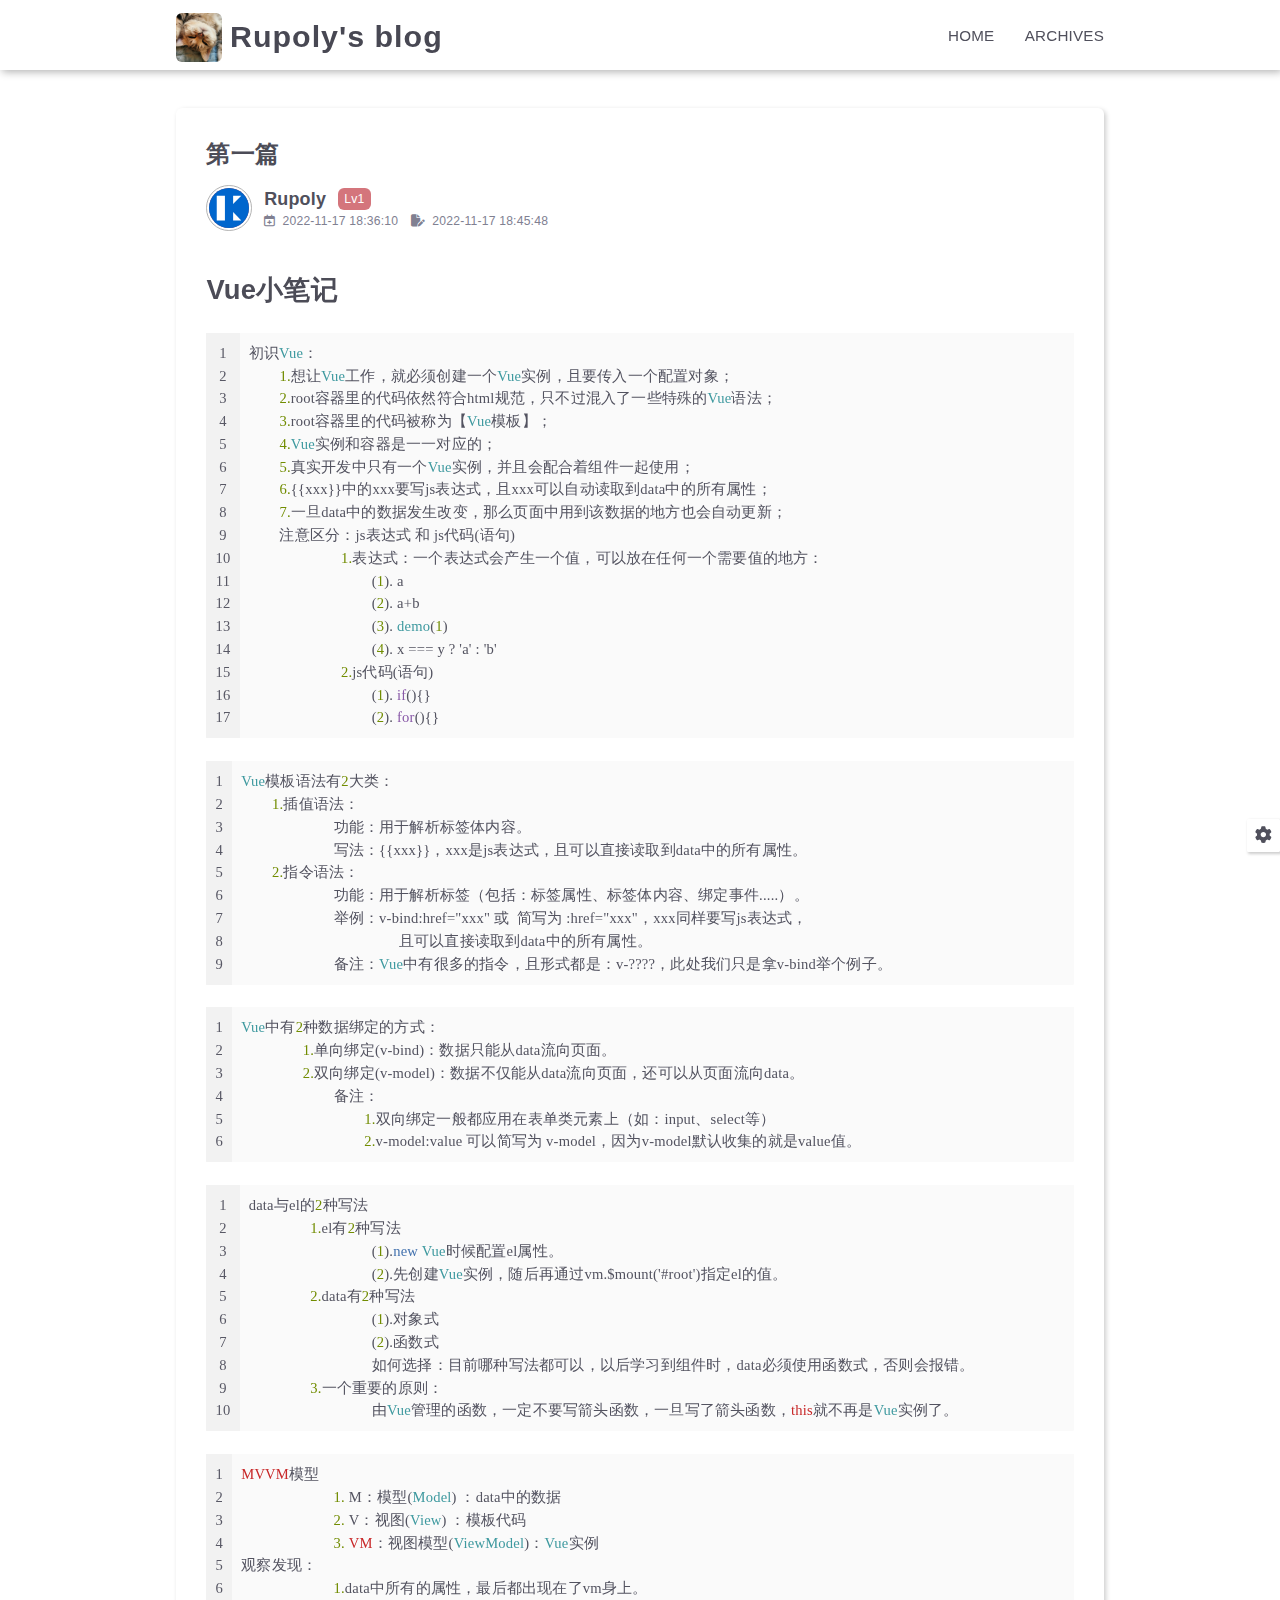
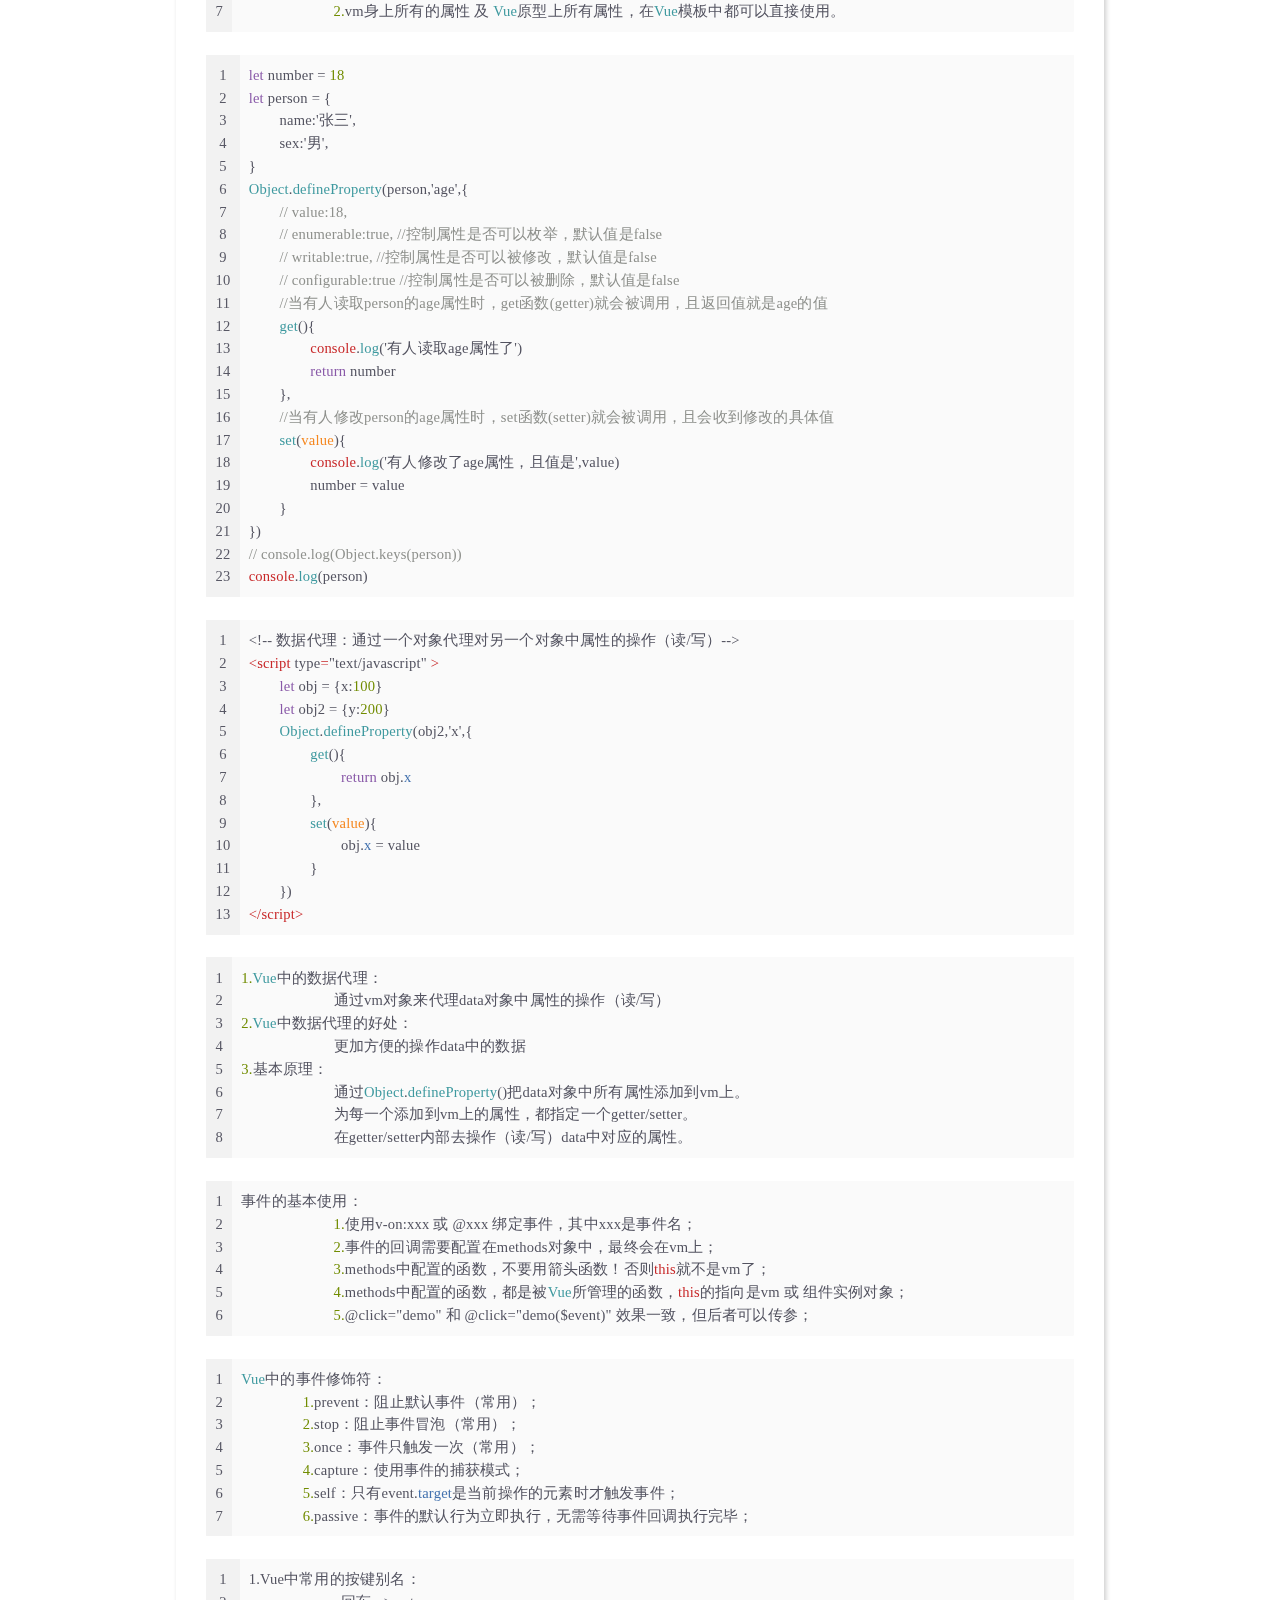
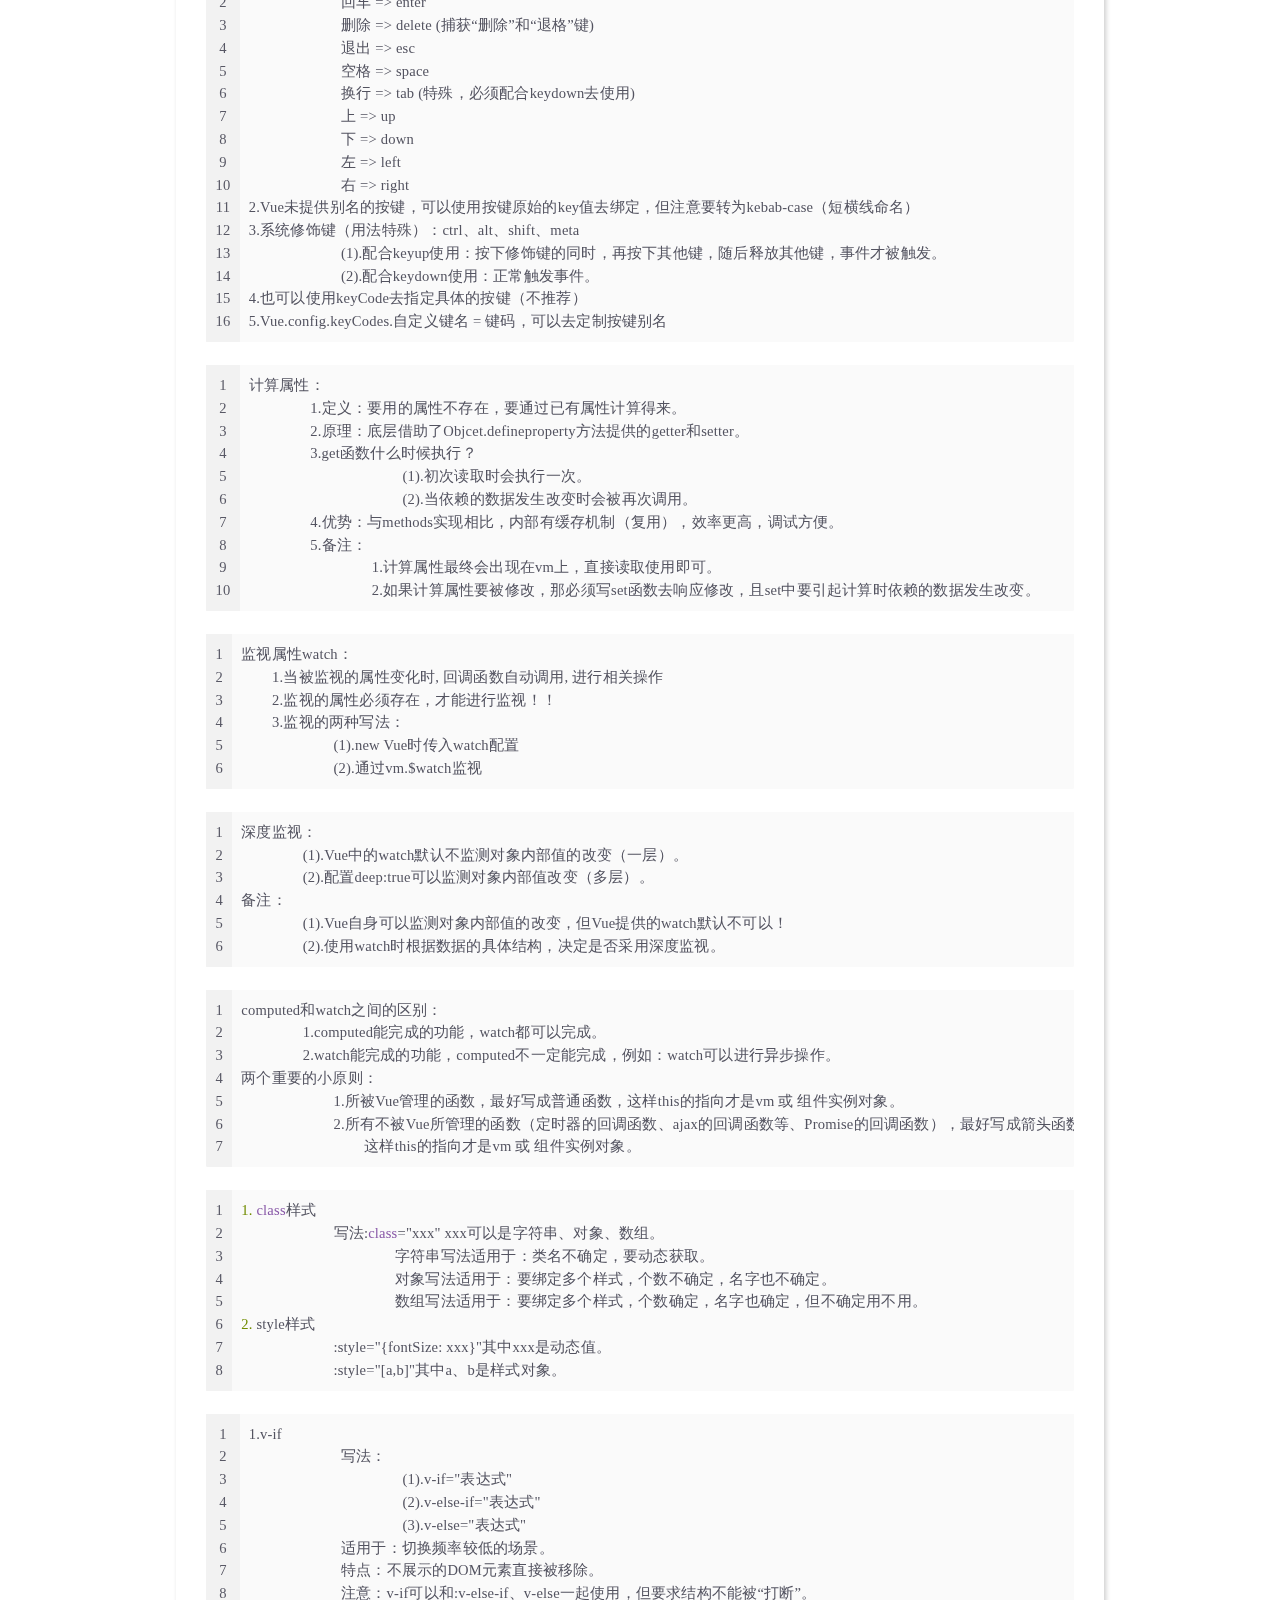
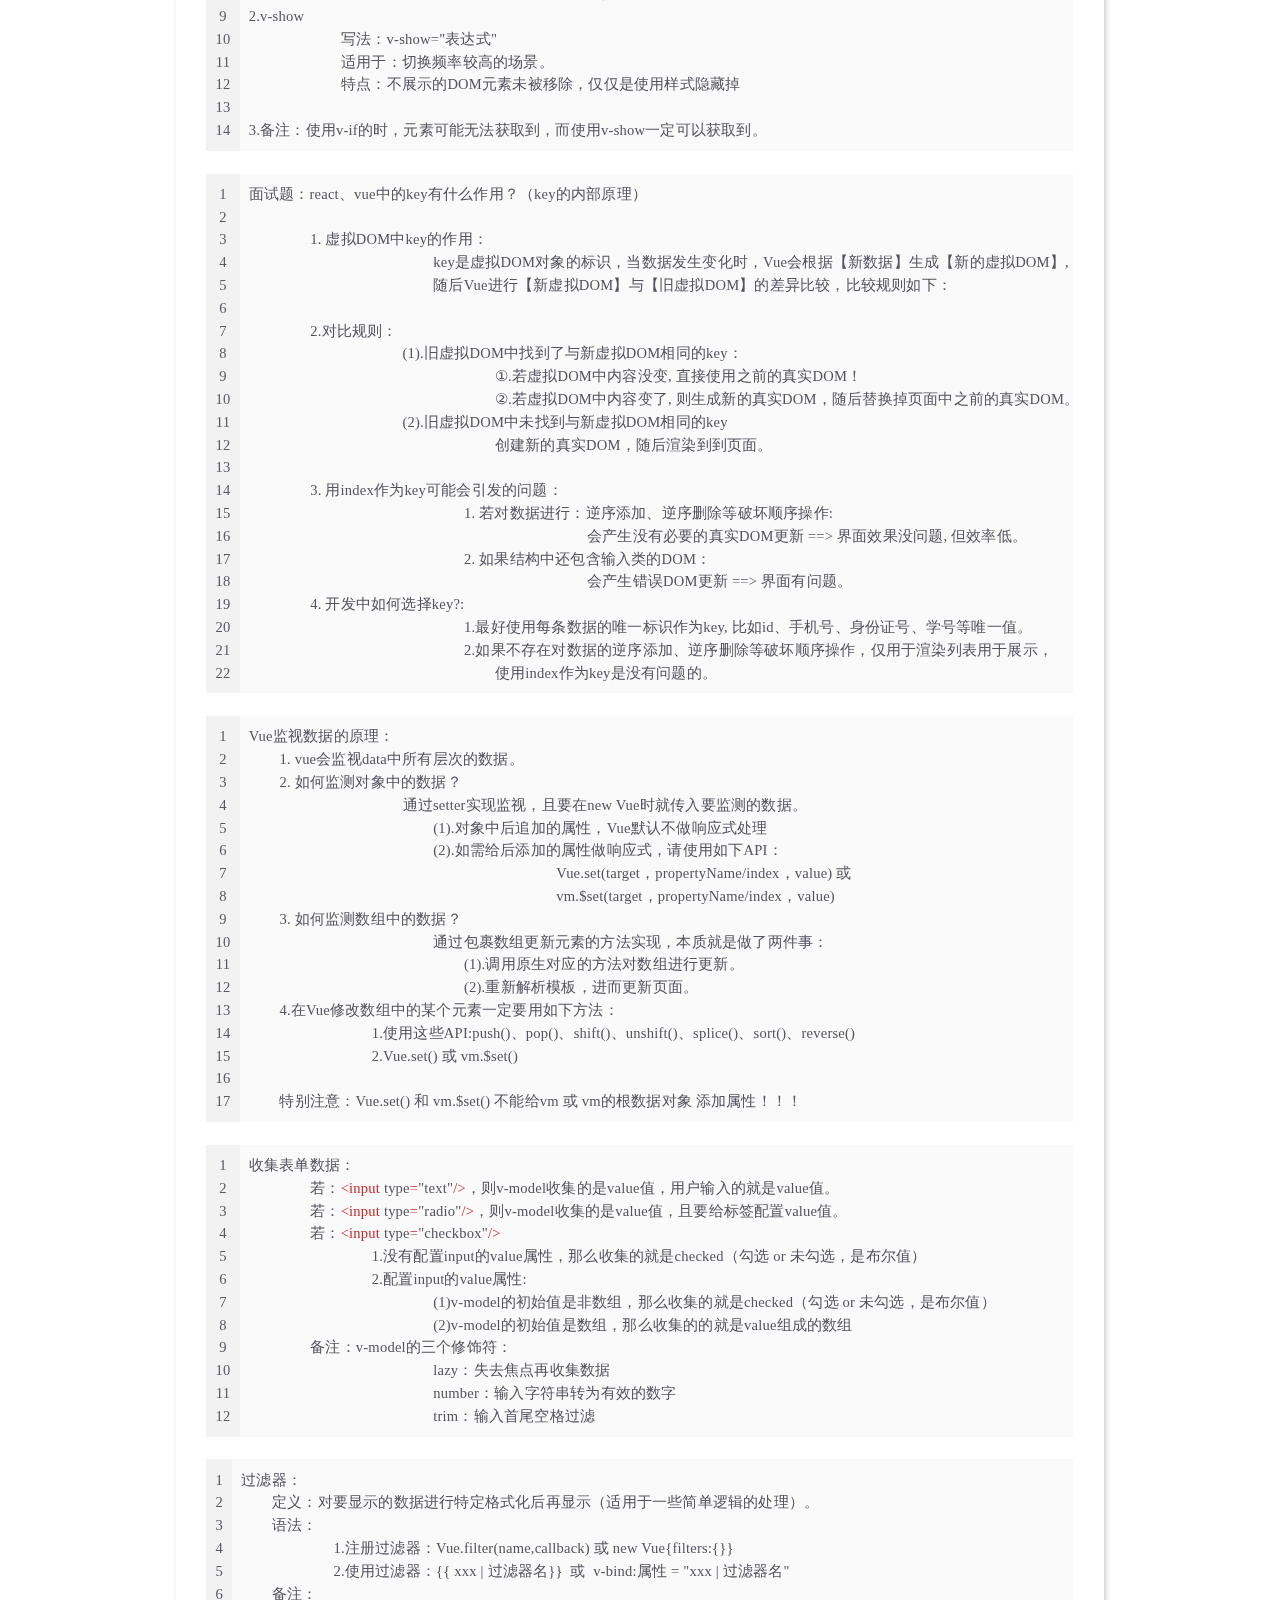
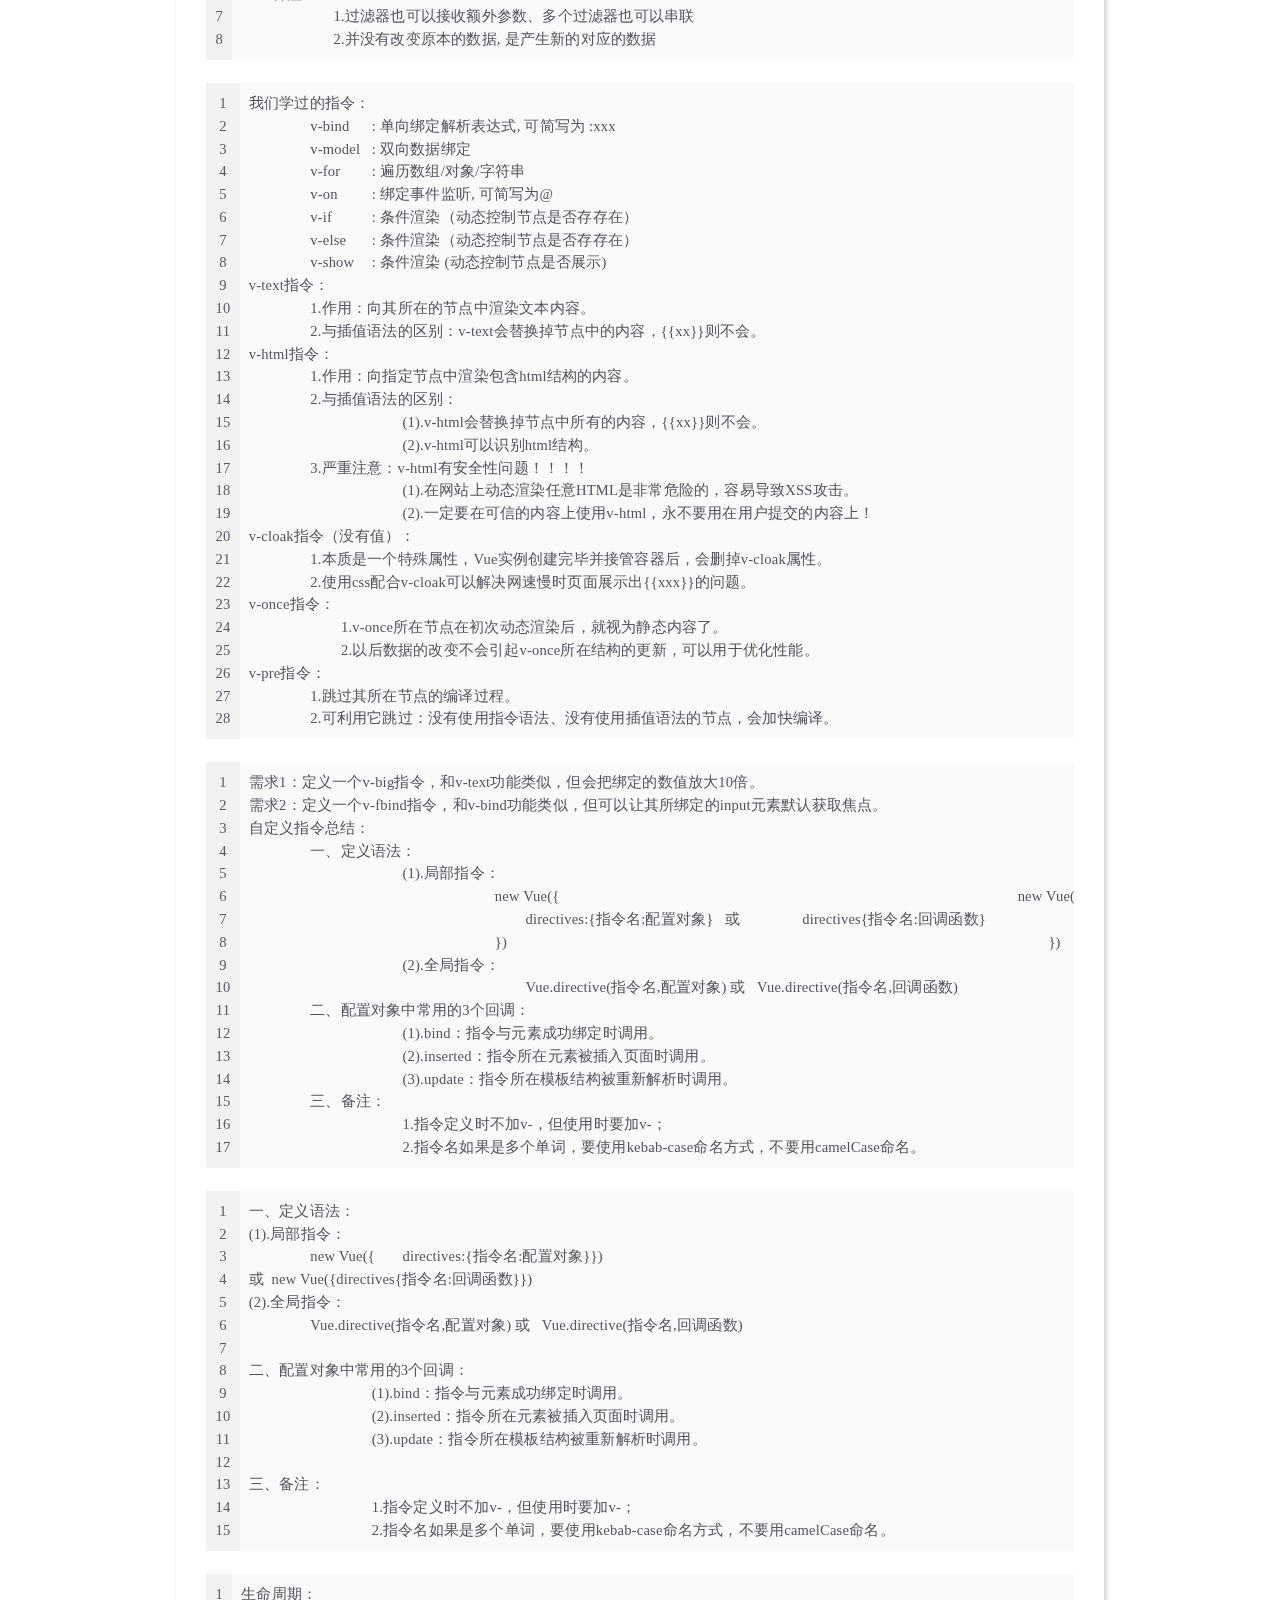
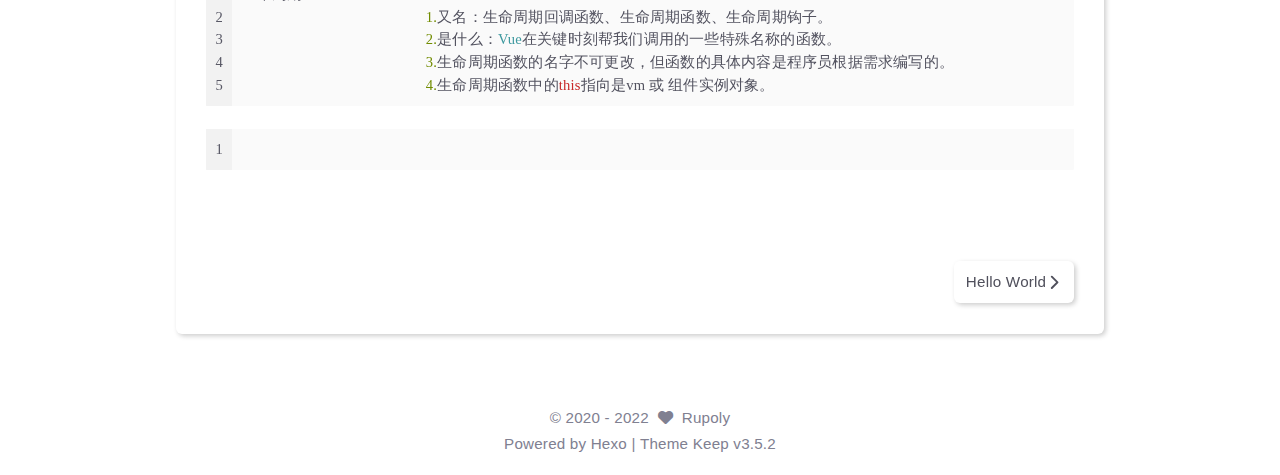
<file: 2022/11/17/第一篇/index.html>
<!DOCTYPE html>
<html lang="en">
<head>
    <meta charset="utf-8">
    <meta name="viewport" content="width=device-width, initial-scale=1, maximum-scale=1">
    <meta name="keywords" content="Hexo Theme Keep">
    <meta name="description" content="Hexo Theme Keep">
    <meta name="author" content="Rupoly">
    
    <title>
        
            第一篇 |
        
        Rupoly&#39;s blog
    </title>
    
<link rel="stylesheet" href="/css/style.css">

    <link rel="shortcut icon" href="/images/logo.jpeg">
    
<link rel="stylesheet" href="/fontawesome/css/fontawesome.min.css">

    
<link rel="stylesheet" href="/fontawesome/css/regular.min.css">

    
<link rel="stylesheet" href="/fontawesome/css/solid.min.css">

    
<link rel="stylesheet" href="/fontawesome/css/brands.min.css">

    <script id="hexo-configurations">
    let KEEP = window.KEEP || {};
    KEEP.hexo_config = {"hostname":"example.com","root":"/","language":"en"};
    KEEP.theme_config = {"toc":{"enable":false,"number":false,"expand_all":false,"init_open":false},"style":{"primary_color":"#cf666e","logo":"/images/logo.jpeg","favicon":"/images/logo.jpeg","avatar":"/images/avatar.svg","font_size":null,"font_family":null,"hover":{"shadow":true,"scale":false},"first_screen":{"enable":false,"header_transparent":false,"background_img":"/images/bg.svg","description":"Keep writing and Keep loving.","font_color":null,"hitokoto":false},"scroll":{"progress_bar":false,"percent":false}},"local_search":{"enable":false,"preload":false},"code_copy":{},"code_block":{"tools":{"enable":false,"style":"default"},"highlight_theme":"default"},"side_tools":{},"pjax":{"enable":false},"lazyload":{"enable":false},"comment":{"enable":false,"use":"valine","valine":{"appid":null,"appkey":null,"placeholder":null},"gitalk":{"github_id":null,"github_admins":null,"repository":null,"client_id":null,"client_secret":null},"twikoo":{"env_id":null,"region":null,"version":"1.6.7"},"waline":{"server_url":null,"reaction":false,"version":2}},"post":{"author_label":{"enable":true,"auto":true,"custom_label_list":["Trainee","Engineer","Architect"]},"word_count":{"enable":false,"wordcount":false,"min2read":false},"img_align":"left","copyright_info":false},"version":"3.5.2"};
    KEEP.language_ago = {"second":"%s seconds ago","minute":"%s minutes ago","hour":"%s hours ago","day":"%s days ago","week":"%s weeks ago","month":"%s months ago","year":"%s years ago"};
    KEEP.language_code_block = {"copy":"Copy code","copied":"Copied","fold":"Fold code block","folded":"Folded"};
  </script>
<meta name="generator" content="Hexo 5.4.2"></head>


<body>
<div class="progress-bar-container">
    

    
</div>


<main class="page-container">

    

    <div class="page-main-content">

        <div class="page-main-content-top">
            
<header class="header-wrapper">

    <div class="header-content">
        <div class="left">
            
                <a class="logo-image" href="/">
                    <img src="/images/logo.jpeg">
                </a>
            
            <a class="logo-title" href="/">
               Rupoly&#39;s blog
            </a>
        </div>

        <div class="right">
            <div class="pc">
                <ul class="menu-list">
                    
                        <li class="menu-item">
                            <a class=""
                               href="/"
                            >
                                HOME
                            </a>
                        </li>
                    
                        <li class="menu-item">
                            <a class=""
                               href="/archives"
                            >
                                ARCHIVES
                            </a>
                        </li>
                    
                    
                </ul>
            </div>
            <div class="mobile">
                
                <div class="icon-item menu-bar">
                    <div class="menu-bar-middle"></div>
                </div>
            </div>
        </div>
    </div>

    <div class="header-drawer">
        <ul class="drawer-menu-list">
            
                <li class="drawer-menu-item flex-center">
                    <a class=""
                       href="/">HOME</a>
                </li>
            
                <li class="drawer-menu-item flex-center">
                    <a class=""
                       href="/archives">ARCHIVES</a>
                </li>
            
        </ul>
    </div>

    <div class="window-mask"></div>

</header>


        </div>

        <div class="page-main-content-middle">

            <div class="main-content">

                
                    <div class="fade-in-down-animation">
    <div class="post-page-container">
        <div class="article-content-container">

            <div class="article-title">
                <span class="title-hover-animation">第一篇</span>
            </div>

            
                <div class="article-header">
                    <div class="avatar">
                        <img src="/images/avatar.svg">
                    </div>
                    <div class="info">
                        <div class="author">
                            <span class="name">Rupoly</span>
                            
                                <span class="author-label">Lv1</span>
                            
                        </div>
                        <div class="meta-info">
                            
<div class="article-meta-info">
    <span class="article-date article-meta-item">
        
            <i class="fa-regular fa-calendar-plus"></i>&nbsp;
        
        <span class="pc">2022-11-17 18:36:10</span>
        <span class="mobile">2022-11-17 18:36</span>
    </span>
    
        <span class="article-update-date article-meta-item">
        <i class="fas fa-file-pen"></i>&nbsp;
        <span class="pc">2022-11-17 18:45:48</span>
    </span>
    
    
    

    
    
    
    
</div>

                        </div>
                    </div>
                </div>
            

            <div class="article-content keep-markdown-body">
                <h1 id="Vue小笔记"><a href="#Vue小笔记" class="headerlink" title="Vue小笔记"></a>Vue小笔记</h1><figure class="highlight jsx"><table><tr><td class="gutter"><pre><span class="line">1</span><br><span class="line">2</span><br><span class="line">3</span><br><span class="line">4</span><br><span class="line">5</span><br><span class="line">6</span><br><span class="line">7</span><br><span class="line">8</span><br><span class="line">9</span><br><span class="line">10</span><br><span class="line">11</span><br><span class="line">12</span><br><span class="line">13</span><br><span class="line">14</span><br><span class="line">15</span><br><span class="line">16</span><br><span class="line">17</span><br></pre></td><td class="code"><pre><span class="line">初识<span class="title class_">Vue</span>：</span><br><span class="line">	<span class="number">1.</span>想让<span class="title class_">Vue</span>工作，就必须创建一个<span class="title class_">Vue</span>实例，且要传入一个配置对象；</span><br><span class="line">	<span class="number">2.</span>root容器里的代码依然符合html规范，只不过混入了一些特殊的<span class="title class_">Vue</span>语法；</span><br><span class="line">	<span class="number">3.</span>root容器里的代码被称为【<span class="title class_">Vue</span>模板】；</span><br><span class="line">	<span class="number">4.</span><span class="title class_">Vue</span>实例和容器是一一对应的；</span><br><span class="line">	<span class="number">5.</span>真实开发中只有一个<span class="title class_">Vue</span>实例，并且会配合着组件一起使用；</span><br><span class="line">	<span class="number">6.</span>&#123;&#123;xxx&#125;&#125;中的xxx要写js表达式，且xxx可以自动读取到data中的所有属性；</span><br><span class="line">	<span class="number">7.</span>一旦data中的数据发生改变，那么页面中用到该数据的地方也会自动更新；</span><br><span class="line">	注意区分：js表达式 和 js代码(语句)</span><br><span class="line">			<span class="number">1.</span>表达式：一个表达式会产生一个值，可以放在任何一个需要值的地方：</span><br><span class="line">				(<span class="number">1</span>). a</span><br><span class="line">				(<span class="number">2</span>). a+b</span><br><span class="line">				(<span class="number">3</span>). <span class="title function_">demo</span>(<span class="number">1</span>)</span><br><span class="line">				(<span class="number">4</span>). x === y ? <span class="string">&#x27;a&#x27;</span> : <span class="string">&#x27;b&#x27;</span></span><br><span class="line">			<span class="number">2.</span>js代码(语句)</span><br><span class="line">				(<span class="number">1</span>). <span class="keyword">if</span>()&#123;&#125;</span><br><span class="line">				(<span class="number">2</span>). <span class="keyword">for</span>()&#123;&#125;</span><br></pre></td></tr></table></figure>

<figure class="highlight jsx"><table><tr><td class="gutter"><pre><span class="line">1</span><br><span class="line">2</span><br><span class="line">3</span><br><span class="line">4</span><br><span class="line">5</span><br><span class="line">6</span><br><span class="line">7</span><br><span class="line">8</span><br><span class="line">9</span><br></pre></td><td class="code"><pre><span class="line"><span class="title class_">Vue</span>模板语法有<span class="number">2</span>大类：</span><br><span class="line">	<span class="number">1.</span>插值语法：</span><br><span class="line">			功能：用于解析标签体内容。</span><br><span class="line">			写法：&#123;&#123;xxx&#125;&#125;，xxx是js表达式，且可以直接读取到data中的所有属性。</span><br><span class="line">	<span class="number">2.</span>指令语法：</span><br><span class="line">			功能：用于解析标签（包括：标签属性、标签体内容、绑定事件.....）。</span><br><span class="line">			举例：v-<span class="attr">bind</span>:href=<span class="string">&quot;xxx&quot;</span> 或  简写为 :href=<span class="string">&quot;xxx&quot;</span>，xxx同样要写js表达式，</span><br><span class="line">					 且可以直接读取到data中的所有属性。</span><br><span class="line">			备注：<span class="title class_">Vue</span>中有很多的指令，且形式都是：v-????，此处我们只是拿v-bind举个例子。</span><br></pre></td></tr></table></figure>

<figure class="highlight jsx"><table><tr><td class="gutter"><pre><span class="line">1</span><br><span class="line">2</span><br><span class="line">3</span><br><span class="line">4</span><br><span class="line">5</span><br><span class="line">6</span><br></pre></td><td class="code"><pre><span class="line"><span class="title class_">Vue</span>中有<span class="number">2</span>种数据绑定的方式：</span><br><span class="line">		<span class="number">1.</span>单向绑定(v-bind)：数据只能从data流向页面。</span><br><span class="line">		<span class="number">2.</span>双向绑定(v-model)：数据不仅能从data流向页面，还可以从页面流向data。</span><br><span class="line">			备注：</span><br><span class="line">				<span class="number">1.</span>双向绑定一般都应用在表单类元素上（如：input、select等）</span><br><span class="line">				<span class="number">2.</span>v-<span class="attr">model</span>:value 可以简写为 v-model，因为v-model默认收集的就是value值。</span><br></pre></td></tr></table></figure>

<figure class="highlight jsx"><table><tr><td class="gutter"><pre><span class="line">1</span><br><span class="line">2</span><br><span class="line">3</span><br><span class="line">4</span><br><span class="line">5</span><br><span class="line">6</span><br><span class="line">7</span><br><span class="line">8</span><br><span class="line">9</span><br><span class="line">10</span><br></pre></td><td class="code"><pre><span class="line">data与el的<span class="number">2</span>种写法</span><br><span class="line">		<span class="number">1.</span>el有<span class="number">2</span>种写法</span><br><span class="line">				(<span class="number">1</span>).<span class="property">new</span> <span class="title class_">Vue</span>时候配置el属性。</span><br><span class="line">				(<span class="number">2</span>).先创建<span class="title class_">Vue</span>实例，随后再通过vm.$mount(<span class="string">&#x27;#root&#x27;</span>)指定el的值。</span><br><span class="line">		<span class="number">2.</span>data有<span class="number">2</span>种写法</span><br><span class="line">				(<span class="number">1</span>).对象式</span><br><span class="line">				(<span class="number">2</span>).函数式</span><br><span class="line">				如何选择：目前哪种写法都可以，以后学习到组件时，data必须使用函数式，否则会报错。</span><br><span class="line">		<span class="number">3.</span>一个重要的原则：</span><br><span class="line">				由<span class="title class_">Vue</span>管理的函数，一定不要写箭头函数，一旦写了箭头函数，<span class="variable language_">this</span>就不再是<span class="title class_">Vue</span>实例了。</span><br></pre></td></tr></table></figure>

<figure class="highlight jsx"><table><tr><td class="gutter"><pre><span class="line">1</span><br><span class="line">2</span><br><span class="line">3</span><br><span class="line">4</span><br><span class="line">5</span><br><span class="line">6</span><br><span class="line">7</span><br></pre></td><td class="code"><pre><span class="line"><span class="variable constant_">MVVM</span>模型</span><br><span class="line">			<span class="number">1.</span> M：模型(<span class="title class_">Model</span>) ：data中的数据</span><br><span class="line">			<span class="number">2.</span> V：视图(<span class="title class_">View</span>) ：模板代码</span><br><span class="line">			<span class="number">3.</span> <span class="variable constant_">VM</span>：视图模型(<span class="title class_">ViewModel</span>)：<span class="title class_">Vue</span>实例</span><br><span class="line">观察发现：</span><br><span class="line">			<span class="number">1.</span>data中所有的属性，最后都出现在了vm身上。</span><br><span class="line">			<span class="number">2.</span>vm身上所有的属性 及 <span class="title class_">Vue</span>原型上所有属性，在<span class="title class_">Vue</span>模板中都可以直接使用。</span><br></pre></td></tr></table></figure>

<figure class="highlight jsx"><table><tr><td class="gutter"><pre><span class="line">1</span><br><span class="line">2</span><br><span class="line">3</span><br><span class="line">4</span><br><span class="line">5</span><br><span class="line">6</span><br><span class="line">7</span><br><span class="line">8</span><br><span class="line">9</span><br><span class="line">10</span><br><span class="line">11</span><br><span class="line">12</span><br><span class="line">13</span><br><span class="line">14</span><br><span class="line">15</span><br><span class="line">16</span><br><span class="line">17</span><br><span class="line">18</span><br><span class="line">19</span><br><span class="line">20</span><br><span class="line">21</span><br><span class="line">22</span><br><span class="line">23</span><br></pre></td><td class="code"><pre><span class="line"><span class="keyword">let</span> number = <span class="number">18</span></span><br><span class="line"><span class="keyword">let</span> person = &#123;</span><br><span class="line">	<span class="attr">name</span>:<span class="string">&#x27;张三&#x27;</span>,</span><br><span class="line">	<span class="attr">sex</span>:<span class="string">&#x27;男&#x27;</span>,</span><br><span class="line">&#125;</span><br><span class="line"><span class="title class_">Object</span>.<span class="title function_">defineProperty</span>(person,<span class="string">&#x27;age&#x27;</span>,&#123;</span><br><span class="line">	<span class="comment">// value:18,</span></span><br><span class="line">	<span class="comment">// enumerable:true, //控制属性是否可以枚举，默认值是false</span></span><br><span class="line">	<span class="comment">// writable:true, //控制属性是否可以被修改，默认值是false</span></span><br><span class="line">	<span class="comment">// configurable:true //控制属性是否可以被删除，默认值是false</span></span><br><span class="line">	<span class="comment">//当有人读取person的age属性时，get函数(getter)就会被调用，且返回值就是age的值</span></span><br><span class="line">	<span class="title function_">get</span>(<span class="params"></span>)&#123;</span><br><span class="line">		<span class="variable language_">console</span>.<span class="title function_">log</span>(<span class="string">&#x27;有人读取age属性了&#x27;</span>)</span><br><span class="line">		<span class="keyword">return</span> number</span><br><span class="line">	&#125;,</span><br><span class="line">	<span class="comment">//当有人修改person的age属性时，set函数(setter)就会被调用，且会收到修改的具体值</span></span><br><span class="line">	<span class="title function_">set</span>(<span class="params">value</span>)&#123;</span><br><span class="line">		<span class="variable language_">console</span>.<span class="title function_">log</span>(<span class="string">&#x27;有人修改了age属性，且值是&#x27;</span>,value)</span><br><span class="line">		number = value</span><br><span class="line">	&#125;</span><br><span class="line">&#125;)</span><br><span class="line"><span class="comment">// console.log(Object.keys(person))</span></span><br><span class="line"><span class="variable language_">console</span>.<span class="title function_">log</span>(person)</span><br></pre></td></tr></table></figure>

<figure class="highlight jsx"><table><tr><td class="gutter"><pre><span class="line">1</span><br><span class="line">2</span><br><span class="line">3</span><br><span class="line">4</span><br><span class="line">5</span><br><span class="line">6</span><br><span class="line">7</span><br><span class="line">8</span><br><span class="line">9</span><br><span class="line">10</span><br><span class="line">11</span><br><span class="line">12</span><br><span class="line">13</span><br></pre></td><td class="code"><pre><span class="line">&lt;!-- 数据代理：通过一个对象代理对另一个对象中属性的操作（读/写）--&gt;</span><br><span class="line"><span class="language-xml"><span class="tag">&lt;<span class="name">script</span> <span class="attr">type</span>=<span class="string">&quot;text/javascript&quot;</span> &gt;</span><span class="language-javascript"></span></span></span><br><span class="line"><span class="language-javascript"><span class="language-xml">	<span class="keyword">let</span> obj = &#123;<span class="attr">x</span>:<span class="number">100</span>&#125;</span></span></span><br><span class="line"><span class="language-javascript"><span class="language-xml">	<span class="keyword">let</span> obj2 = &#123;<span class="attr">y</span>:<span class="number">200</span>&#125;</span></span></span><br><span class="line"><span class="language-javascript"><span class="language-xml">	<span class="title class_">Object</span>.<span class="title function_">defineProperty</span>(obj2,<span class="string">&#x27;x&#x27;</span>,&#123;</span></span></span><br><span class="line"><span class="language-javascript"><span class="language-xml">		<span class="title function_">get</span>(<span class="params"></span>)&#123;</span></span></span><br><span class="line"><span class="language-javascript"><span class="language-xml">			<span class="keyword">return</span> obj.<span class="property">x</span></span></span></span><br><span class="line"><span class="language-javascript"><span class="language-xml">		&#125;,</span></span></span><br><span class="line"><span class="language-javascript"><span class="language-xml">		<span class="title function_">set</span>(<span class="params">value</span>)&#123;</span></span></span><br><span class="line"><span class="language-javascript"><span class="language-xml">			obj.<span class="property">x</span> = value</span></span></span><br><span class="line"><span class="language-javascript"><span class="language-xml">		&#125;</span></span></span><br><span class="line"><span class="language-javascript"><span class="language-xml">	&#125;)</span></span></span><br><span class="line"><span class="language-javascript"><span class="language-xml"></span><span class="tag">&lt;/<span class="name">script</span>&gt;</span></span></span><br></pre></td></tr></table></figure>

<figure class="highlight jsx"><table><tr><td class="gutter"><pre><span class="line">1</span><br><span class="line">2</span><br><span class="line">3</span><br><span class="line">4</span><br><span class="line">5</span><br><span class="line">6</span><br><span class="line">7</span><br><span class="line">8</span><br></pre></td><td class="code"><pre><span class="line"><span class="number">1.</span><span class="title class_">Vue</span>中的数据代理：</span><br><span class="line">			通过vm对象来代理data对象中属性的操作（读/写）</span><br><span class="line"><span class="number">2.</span><span class="title class_">Vue</span>中数据代理的好处：</span><br><span class="line">			更加方便的操作data中的数据</span><br><span class="line"><span class="number">3.</span>基本原理：</span><br><span class="line">			通过<span class="title class_">Object</span>.<span class="title function_">defineProperty</span>()把data对象中所有属性添加到vm上。</span><br><span class="line">			为每一个添加到vm上的属性，都指定一个getter/setter。</span><br><span class="line">			在getter/setter内部去操作（读/写）data中对应的属性。</span><br></pre></td></tr></table></figure>

<figure class="highlight jsx"><table><tr><td class="gutter"><pre><span class="line">1</span><br><span class="line">2</span><br><span class="line">3</span><br><span class="line">4</span><br><span class="line">5</span><br><span class="line">6</span><br></pre></td><td class="code"><pre><span class="line">事件的基本使用：</span><br><span class="line">			<span class="number">1.</span>使用v-<span class="attr">on</span>:xxx 或 @xxx 绑定事件，其中xxx是事件名；</span><br><span class="line">			<span class="number">2.</span>事件的回调需要配置在methods对象中，最终会在vm上；</span><br><span class="line">			<span class="number">3.</span>methods中配置的函数，不要用箭头函数！否则<span class="variable language_">this</span>就不是vm了；</span><br><span class="line">			<span class="number">4.</span>methods中配置的函数，都是被<span class="title class_">Vue</span>所管理的函数，<span class="variable language_">this</span>的指向是vm 或 组件实例对象；</span><br><span class="line">			<span class="number">5.</span>@click=<span class="string">&quot;demo&quot;</span> 和 @click=<span class="string">&quot;demo($event)&quot;</span> 效果一致，但后者可以传参；</span><br></pre></td></tr></table></figure>

<figure class="highlight jsx"><table><tr><td class="gutter"><pre><span class="line">1</span><br><span class="line">2</span><br><span class="line">3</span><br><span class="line">4</span><br><span class="line">5</span><br><span class="line">6</span><br><span class="line">7</span><br></pre></td><td class="code"><pre><span class="line"><span class="title class_">Vue</span>中的事件修饰符：</span><br><span class="line">		<span class="number">1.</span>prevent：阻止默认事件（常用）；</span><br><span class="line">		<span class="number">2.</span>stop：阻止事件冒泡（常用）；</span><br><span class="line">		<span class="number">3.</span>once：事件只触发一次（常用）；</span><br><span class="line">		<span class="number">4.</span>capture：使用事件的捕获模式；</span><br><span class="line">		<span class="number">5.</span>self：只有event.<span class="property">target</span>是当前操作的元素时才触发事件；</span><br><span class="line">		<span class="number">6.</span>passive：事件的默认行为立即执行，无需等待事件回调执行完毕；</span><br></pre></td></tr></table></figure>

<figure class="highlight html"><table><tr><td class="gutter"><pre><span class="line">1</span><br><span class="line">2</span><br><span class="line">3</span><br><span class="line">4</span><br><span class="line">5</span><br><span class="line">6</span><br><span class="line">7</span><br><span class="line">8</span><br><span class="line">9</span><br><span class="line">10</span><br><span class="line">11</span><br><span class="line">12</span><br><span class="line">13</span><br><span class="line">14</span><br><span class="line">15</span><br><span class="line">16</span><br></pre></td><td class="code"><pre><span class="line">1.Vue中常用的按键别名：</span><br><span class="line">			回车 =&gt; enter</span><br><span class="line">			删除 =&gt; delete (捕获“删除”和“退格”键)</span><br><span class="line">			退出 =&gt; esc</span><br><span class="line">			空格 =&gt; space</span><br><span class="line">			换行 =&gt; tab (特殊，必须配合keydown去使用)</span><br><span class="line">			上 =&gt; up</span><br><span class="line">			下 =&gt; down</span><br><span class="line">			左 =&gt; left</span><br><span class="line">			右 =&gt; right</span><br><span class="line">2.Vue未提供别名的按键，可以使用按键原始的key值去绑定，但注意要转为kebab-case（短横线命名）</span><br><span class="line">3.系统修饰键（用法特殊）：ctrl、alt、shift、meta</span><br><span class="line">			(1).配合keyup使用：按下修饰键的同时，再按下其他键，随后释放其他键，事件才被触发。</span><br><span class="line">			(2).配合keydown使用：正常触发事件。</span><br><span class="line">4.也可以使用keyCode去指定具体的按键（不推荐）</span><br><span class="line">5.Vue.config.keyCodes.自定义键名 = 键码，可以去定制按键别名</span><br></pre></td></tr></table></figure>

<figure class="highlight html"><table><tr><td class="gutter"><pre><span class="line">1</span><br><span class="line">2</span><br><span class="line">3</span><br><span class="line">4</span><br><span class="line">5</span><br><span class="line">6</span><br><span class="line">7</span><br><span class="line">8</span><br><span class="line">9</span><br><span class="line">10</span><br></pre></td><td class="code"><pre><span class="line">计算属性：</span><br><span class="line">		1.定义：要用的属性不存在，要通过已有属性计算得来。</span><br><span class="line">		2.原理：底层借助了Objcet.defineproperty方法提供的getter和setter。</span><br><span class="line">		3.get函数什么时候执行？</span><br><span class="line">					(1).初次读取时会执行一次。</span><br><span class="line">					(2).当依赖的数据发生改变时会被再次调用。</span><br><span class="line">		4.优势：与methods实现相比，内部有缓存机制（复用），效率更高，调试方便。</span><br><span class="line">		5.备注：</span><br><span class="line">				1.计算属性最终会出现在vm上，直接读取使用即可。</span><br><span class="line">				2.如果计算属性要被修改，那必须写set函数去响应修改，且set中要引起计算时依赖的数据发生改变。</span><br></pre></td></tr></table></figure>

<figure class="highlight html"><table><tr><td class="gutter"><pre><span class="line">1</span><br><span class="line">2</span><br><span class="line">3</span><br><span class="line">4</span><br><span class="line">5</span><br><span class="line">6</span><br></pre></td><td class="code"><pre><span class="line">监视属性watch：</span><br><span class="line">	1.当被监视的属性变化时, 回调函数自动调用, 进行相关操作</span><br><span class="line">	2.监视的属性必须存在，才能进行监视！！</span><br><span class="line">	3.监视的两种写法：</span><br><span class="line">			(1).new Vue时传入watch配置</span><br><span class="line">			(2).通过vm.$watch监视</span><br></pre></td></tr></table></figure>

<figure class="highlight html"><table><tr><td class="gutter"><pre><span class="line">1</span><br><span class="line">2</span><br><span class="line">3</span><br><span class="line">4</span><br><span class="line">5</span><br><span class="line">6</span><br></pre></td><td class="code"><pre><span class="line">深度监视：</span><br><span class="line">		(1).Vue中的watch默认不监测对象内部值的改变（一层）。</span><br><span class="line">		(2).配置deep:true可以监测对象内部值改变（多层）。</span><br><span class="line">备注：</span><br><span class="line">		(1).Vue自身可以监测对象内部值的改变，但Vue提供的watch默认不可以！</span><br><span class="line">		(2).使用watch时根据数据的具体结构，决定是否采用深度监视。</span><br></pre></td></tr></table></figure>

<figure class="highlight html"><table><tr><td class="gutter"><pre><span class="line">1</span><br><span class="line">2</span><br><span class="line">3</span><br><span class="line">4</span><br><span class="line">5</span><br><span class="line">6</span><br><span class="line">7</span><br></pre></td><td class="code"><pre><span class="line">computed和watch之间的区别：</span><br><span class="line">		1.computed能完成的功能，watch都可以完成。</span><br><span class="line">		2.watch能完成的功能，computed不一定能完成，例如：watch可以进行异步操作。</span><br><span class="line">两个重要的小原则：</span><br><span class="line">			1.所被Vue管理的函数，最好写成普通函数，这样this的指向才是vm 或 组件实例对象。</span><br><span class="line">			2.所有不被Vue所管理的函数（定时器的回调函数、ajax的回调函数等、Promise的回调函数），最好写成箭头函数，</span><br><span class="line">				这样this的指向才是vm 或 组件实例对象。</span><br></pre></td></tr></table></figure>

<figure class="highlight jsx"><table><tr><td class="gutter"><pre><span class="line">1</span><br><span class="line">2</span><br><span class="line">3</span><br><span class="line">4</span><br><span class="line">5</span><br><span class="line">6</span><br><span class="line">7</span><br><span class="line">8</span><br></pre></td><td class="code"><pre><span class="line"><span class="number">1.</span> <span class="keyword">class</span>样式</span><br><span class="line">			写法:<span class="keyword">class</span>=<span class="string">&quot;xxx&quot;</span> xxx可以是字符串、对象、数组。</span><br><span class="line">					字符串写法适用于：类名不确定，要动态获取。</span><br><span class="line">					对象写法适用于：要绑定多个样式，个数不确定，名字也不确定。</span><br><span class="line">					数组写法适用于：要绑定多个样式，个数确定，名字也确定，但不确定用不用。</span><br><span class="line"><span class="number">2.</span> style样式</span><br><span class="line">			:style=<span class="string">&quot;&#123;fontSize: xxx&#125;&quot;</span>其中xxx是动态值。</span><br><span class="line">			:style=<span class="string">&quot;[a,b]&quot;</span>其中a、b是样式对象。</span><br></pre></td></tr></table></figure>

<figure class="highlight html"><table><tr><td class="gutter"><pre><span class="line">1</span><br><span class="line">2</span><br><span class="line">3</span><br><span class="line">4</span><br><span class="line">5</span><br><span class="line">6</span><br><span class="line">7</span><br><span class="line">8</span><br><span class="line">9</span><br><span class="line">10</span><br><span class="line">11</span><br><span class="line">12</span><br><span class="line">13</span><br><span class="line">14</span><br></pre></td><td class="code"><pre><span class="line">1.v-if</span><br><span class="line">			写法：</span><br><span class="line">					(1).v-if=&quot;表达式&quot; </span><br><span class="line">					(2).v-else-if=&quot;表达式&quot;</span><br><span class="line">					(3).v-else=&quot;表达式&quot;</span><br><span class="line">			适用于：切换频率较低的场景。</span><br><span class="line">			特点：不展示的DOM元素直接被移除。</span><br><span class="line">			注意：v-if可以和:v-else-if、v-else一起使用，但要求结构不能被“打断”。</span><br><span class="line">2.v-show</span><br><span class="line">			写法：v-show=&quot;表达式&quot;</span><br><span class="line">			适用于：切换频率较高的场景。</span><br><span class="line">			特点：不展示的DOM元素未被移除，仅仅是使用样式隐藏掉</span><br><span class="line">	</span><br><span class="line">3.备注：使用v-if的时，元素可能无法获取到，而使用v-show一定可以获取到。</span><br></pre></td></tr></table></figure>

<figure class="highlight html"><table><tr><td class="gutter"><pre><span class="line">1</span><br><span class="line">2</span><br><span class="line">3</span><br><span class="line">4</span><br><span class="line">5</span><br><span class="line">6</span><br><span class="line">7</span><br><span class="line">8</span><br><span class="line">9</span><br><span class="line">10</span><br><span class="line">11</span><br><span class="line">12</span><br><span class="line">13</span><br><span class="line">14</span><br><span class="line">15</span><br><span class="line">16</span><br><span class="line">17</span><br><span class="line">18</span><br><span class="line">19</span><br><span class="line">20</span><br><span class="line">21</span><br><span class="line">22</span><br></pre></td><td class="code"><pre><span class="line">面试题：react、vue中的key有什么作用？（key的内部原理）</span><br><span class="line">		</span><br><span class="line">		1. 虚拟DOM中key的作用：</span><br><span class="line">						key是虚拟DOM对象的标识，当数据发生变化时，Vue会根据【新数据】生成【新的虚拟DOM】, </span><br><span class="line">						随后Vue进行【新虚拟DOM】与【旧虚拟DOM】的差异比较，比较规则如下：</span><br><span class="line">						</span><br><span class="line">		2.对比规则：</span><br><span class="line">					(1).旧虚拟DOM中找到了与新虚拟DOM相同的key：</span><br><span class="line">								①.若虚拟DOM中内容没变, 直接使用之前的真实DOM！</span><br><span class="line">								②.若虚拟DOM中内容变了, 则生成新的真实DOM，随后替换掉页面中之前的真实DOM。</span><br><span class="line">					(2).旧虚拟DOM中未找到与新虚拟DOM相同的key</span><br><span class="line">								创建新的真实DOM，随后渲染到到页面。</span><br><span class="line">								</span><br><span class="line">		3. 用index作为key可能会引发的问题：</span><br><span class="line">							1. 若对数据进行：逆序添加、逆序删除等破坏顺序操作:</span><br><span class="line">											会产生没有必要的真实DOM更新 ==&gt; 界面效果没问题, 但效率低。</span><br><span class="line">							2. 如果结构中还包含输入类的DOM：</span><br><span class="line">											会产生错误DOM更新 ==&gt; 界面有问题。</span><br><span class="line">		4. 开发中如何选择key?:</span><br><span class="line">							1.最好使用每条数据的唯一标识作为key, 比如id、手机号、身份证号、学号等唯一值。</span><br><span class="line">							2.如果不存在对数据的逆序添加、逆序删除等破坏顺序操作，仅用于渲染列表用于展示，</span><br><span class="line">								使用index作为key是没有问题的。</span><br></pre></td></tr></table></figure>

<figure class="highlight html"><table><tr><td class="gutter"><pre><span class="line">1</span><br><span class="line">2</span><br><span class="line">3</span><br><span class="line">4</span><br><span class="line">5</span><br><span class="line">6</span><br><span class="line">7</span><br><span class="line">8</span><br><span class="line">9</span><br><span class="line">10</span><br><span class="line">11</span><br><span class="line">12</span><br><span class="line">13</span><br><span class="line">14</span><br><span class="line">15</span><br><span class="line">16</span><br><span class="line">17</span><br></pre></td><td class="code"><pre><span class="line">Vue监视数据的原理：</span><br><span class="line">	1. vue会监视data中所有层次的数据。</span><br><span class="line">	2. 如何监测对象中的数据？</span><br><span class="line">					通过setter实现监视，且要在new Vue时就传入要监测的数据。</span><br><span class="line">						(1).对象中后追加的属性，Vue默认不做响应式处理</span><br><span class="line">						(2).如需给后添加的属性做响应式，请使用如下API：</span><br><span class="line">										Vue.set(target，propertyName/index，value) 或 </span><br><span class="line">										vm.$set(target，propertyName/index，value)</span><br><span class="line">	3. 如何监测数组中的数据？</span><br><span class="line">						通过包裹数组更新元素的方法实现，本质就是做了两件事：</span><br><span class="line">							(1).调用原生对应的方法对数组进行更新。</span><br><span class="line">							(2).重新解析模板，进而更新页面。</span><br><span class="line">	4.在Vue修改数组中的某个元素一定要用如下方法：</span><br><span class="line">				1.使用这些API:push()、pop()、shift()、unshift()、splice()、sort()、reverse()</span><br><span class="line">				2.Vue.set() 或 vm.$set()</span><br><span class="line">	</span><br><span class="line">	特别注意：Vue.set() 和 vm.$set() 不能给vm 或 vm的根数据对象 添加属性！！！</span><br></pre></td></tr></table></figure>

<figure class="highlight html"><table><tr><td class="gutter"><pre><span class="line">1</span><br><span class="line">2</span><br><span class="line">3</span><br><span class="line">4</span><br><span class="line">5</span><br><span class="line">6</span><br><span class="line">7</span><br><span class="line">8</span><br><span class="line">9</span><br><span class="line">10</span><br><span class="line">11</span><br><span class="line">12</span><br></pre></td><td class="code"><pre><span class="line">收集表单数据：</span><br><span class="line">		若：<span class="tag">&lt;<span class="name">input</span> <span class="attr">type</span>=<span class="string">&quot;text&quot;</span>/&gt;</span>，则v-model收集的是value值，用户输入的就是value值。</span><br><span class="line">		若：<span class="tag">&lt;<span class="name">input</span> <span class="attr">type</span>=<span class="string">&quot;radio&quot;</span>/&gt;</span>，则v-model收集的是value值，且要给标签配置value值。</span><br><span class="line">		若：<span class="tag">&lt;<span class="name">input</span> <span class="attr">type</span>=<span class="string">&quot;checkbox&quot;</span>/&gt;</span></span><br><span class="line">				1.没有配置input的value属性，那么收集的就是checked（勾选 or 未勾选，是布尔值）</span><br><span class="line">				2.配置input的value属性:</span><br><span class="line">						(1)v-model的初始值是非数组，那么收集的就是checked（勾选 or 未勾选，是布尔值）</span><br><span class="line">						(2)v-model的初始值是数组，那么收集的的就是value组成的数组</span><br><span class="line">		备注：v-model的三个修饰符：</span><br><span class="line">						lazy：失去焦点再收集数据</span><br><span class="line">						number：输入字符串转为有效的数字</span><br><span class="line">						trim：输入首尾空格过滤</span><br></pre></td></tr></table></figure>

<figure class="highlight html"><table><tr><td class="gutter"><pre><span class="line">1</span><br><span class="line">2</span><br><span class="line">3</span><br><span class="line">4</span><br><span class="line">5</span><br><span class="line">6</span><br><span class="line">7</span><br><span class="line">8</span><br></pre></td><td class="code"><pre><span class="line">过滤器：</span><br><span class="line">	定义：对要显示的数据进行特定格式化后再显示（适用于一些简单逻辑的处理）。</span><br><span class="line">	语法：</span><br><span class="line">			1.注册过滤器：Vue.filter(name,callback) 或 new Vue&#123;filters:&#123;&#125;&#125;</span><br><span class="line">			2.使用过滤器：&#123;&#123; xxx | 过滤器名&#125;&#125;  或  v-bind:属性 = &quot;xxx | 过滤器名&quot;</span><br><span class="line">	备注：</span><br><span class="line">			1.过滤器也可以接收额外参数、多个过滤器也可以串联</span><br><span class="line">			2.并没有改变原本的数据, 是产生新的对应的数据</span><br></pre></td></tr></table></figure>

<figure class="highlight html"><table><tr><td class="gutter"><pre><span class="line">1</span><br><span class="line">2</span><br><span class="line">3</span><br><span class="line">4</span><br><span class="line">5</span><br><span class="line">6</span><br><span class="line">7</span><br><span class="line">8</span><br><span class="line">9</span><br><span class="line">10</span><br><span class="line">11</span><br><span class="line">12</span><br><span class="line">13</span><br><span class="line">14</span><br><span class="line">15</span><br><span class="line">16</span><br><span class="line">17</span><br><span class="line">18</span><br><span class="line">19</span><br><span class="line">20</span><br><span class="line">21</span><br><span class="line">22</span><br><span class="line">23</span><br><span class="line">24</span><br><span class="line">25</span><br><span class="line">26</span><br><span class="line">27</span><br><span class="line">28</span><br></pre></td><td class="code"><pre><span class="line">我们学过的指令：</span><br><span class="line">		v-bind	: 单向绑定解析表达式, 可简写为 :xxx</span><br><span class="line">		v-model	: 双向数据绑定</span><br><span class="line">		v-for  	: 遍历数组/对象/字符串</span><br><span class="line">		v-on   	: 绑定事件监听, 可简写为@</span><br><span class="line">		v-if 	 	: 条件渲染（动态控制节点是否存存在）</span><br><span class="line">		v-else 	: 条件渲染（动态控制节点是否存存在）</span><br><span class="line">		v-show 	: 条件渲染 (动态控制节点是否展示)</span><br><span class="line">v-text指令：</span><br><span class="line">		1.作用：向其所在的节点中渲染文本内容。</span><br><span class="line">		2.与插值语法的区别：v-text会替换掉节点中的内容，&#123;&#123;xx&#125;&#125;则不会。</span><br><span class="line">v-html指令：</span><br><span class="line">		1.作用：向指定节点中渲染包含html结构的内容。</span><br><span class="line">		2.与插值语法的区别：</span><br><span class="line">					(1).v-html会替换掉节点中所有的内容，&#123;&#123;xx&#125;&#125;则不会。</span><br><span class="line">					(2).v-html可以识别html结构。</span><br><span class="line">		3.严重注意：v-html有安全性问题！！！！</span><br><span class="line">					(1).在网站上动态渲染任意HTML是非常危险的，容易导致XSS攻击。</span><br><span class="line">					(2).一定要在可信的内容上使用v-html，永不要用在用户提交的内容上！</span><br><span class="line">v-cloak指令（没有值）：</span><br><span class="line">		1.本质是一个特殊属性，Vue实例创建完毕并接管容器后，会删掉v-cloak属性。</span><br><span class="line">		2.使用css配合v-cloak可以解决网速慢时页面展示出&#123;&#123;xxx&#125;&#125;的问题。</span><br><span class="line">v-once指令：</span><br><span class="line">			1.v-once所在节点在初次动态渲染后，就视为静态内容了。</span><br><span class="line">			2.以后数据的改变不会引起v-once所在结构的更新，可以用于优化性能。</span><br><span class="line">v-pre指令：</span><br><span class="line">		1.跳过其所在节点的编译过程。</span><br><span class="line">		2.可利用它跳过：没有使用指令语法、没有使用插值语法的节点，会加快编译。</span><br></pre></td></tr></table></figure>

<figure class="highlight html"><table><tr><td class="gutter"><pre><span class="line">1</span><br><span class="line">2</span><br><span class="line">3</span><br><span class="line">4</span><br><span class="line">5</span><br><span class="line">6</span><br><span class="line">7</span><br><span class="line">8</span><br><span class="line">9</span><br><span class="line">10</span><br><span class="line">11</span><br><span class="line">12</span><br><span class="line">13</span><br><span class="line">14</span><br><span class="line">15</span><br><span class="line">16</span><br><span class="line">17</span><br></pre></td><td class="code"><pre><span class="line">需求1：定义一个v-big指令，和v-text功能类似，但会把绑定的数值放大10倍。</span><br><span class="line">需求2：定义一个v-fbind指令，和v-bind功能类似，但可以让其所绑定的input元素默认获取焦点。</span><br><span class="line">自定义指令总结：</span><br><span class="line">		一、定义语法：</span><br><span class="line">					(1).局部指令：</span><br><span class="line">								new Vue(&#123;															new Vue(&#123;</span><br><span class="line">									directives:&#123;指令名:配置对象&#125;   或   		directives&#123;指令名:回调函数&#125;</span><br><span class="line">								&#125;) 																		&#125;)</span><br><span class="line">					(2).全局指令：</span><br><span class="line">									Vue.directive(指令名,配置对象) 或   Vue.directive(指令名,回调函数)</span><br><span class="line">		二、配置对象中常用的3个回调：</span><br><span class="line">					(1).bind：指令与元素成功绑定时调用。</span><br><span class="line">					(2).inserted：指令所在元素被插入页面时调用。</span><br><span class="line">					(3).update：指令所在模板结构被重新解析时调用。</span><br><span class="line">		三、备注：</span><br><span class="line">					1.指令定义时不加v-，但使用时要加v-；</span><br><span class="line">					2.指令名如果是多个单词，要使用kebab-case命名方式，不要用camelCase命名。</span><br></pre></td></tr></table></figure>

<figure class="highlight html"><table><tr><td class="gutter"><pre><span class="line">1</span><br><span class="line">2</span><br><span class="line">3</span><br><span class="line">4</span><br><span class="line">5</span><br><span class="line">6</span><br><span class="line">7</span><br><span class="line">8</span><br><span class="line">9</span><br><span class="line">10</span><br><span class="line">11</span><br><span class="line">12</span><br><span class="line">13</span><br><span class="line">14</span><br><span class="line">15</span><br></pre></td><td class="code"><pre><span class="line">一、定义语法：</span><br><span class="line">(1).局部指令：</span><br><span class="line">		new Vue(&#123;	directives:&#123;指令名:配置对象&#125;&#125;) 														</span><br><span class="line">或  new Vue(&#123;directives&#123;指令名:回调函数&#125;&#125;)</span><br><span class="line">(2).全局指令：</span><br><span class="line">		Vue.directive(指令名,配置对象) 或   Vue.directive(指令名,回调函数)</span><br><span class="line"></span><br><span class="line">二、配置对象中常用的3个回调：</span><br><span class="line">				(1).bind：指令与元素成功绑定时调用。</span><br><span class="line">				(2).inserted：指令所在元素被插入页面时调用。</span><br><span class="line">				(3).update：指令所在模板结构被重新解析时调用。</span><br><span class="line"></span><br><span class="line">三、备注：</span><br><span class="line">				1.指令定义时不加v-，但使用时要加v-；</span><br><span class="line">				2.指令名如果是多个单词，要使用kebab-case命名方式，不要用camelCase命名。</span><br></pre></td></tr></table></figure>

<figure class="highlight jsx"><table><tr><td class="gutter"><pre><span class="line">1</span><br><span class="line">2</span><br><span class="line">3</span><br><span class="line">4</span><br><span class="line">5</span><br></pre></td><td class="code"><pre><span class="line">生命周期：</span><br><span class="line">						<span class="number">1.</span>又名：生命周期回调函数、生命周期函数、生命周期钩子。</span><br><span class="line">						<span class="number">2.</span>是什么：<span class="title class_">Vue</span>在关键时刻帮我们调用的一些特殊名称的函数。</span><br><span class="line">						<span class="number">3.</span>生命周期函数的名字不可更改，但函数的具体内容是程序员根据需求编写的。</span><br><span class="line">						<span class="number">4.</span>生命周期函数中的<span class="variable language_">this</span>指向是vm 或 组件实例对象。</span><br></pre></td></tr></table></figure>

<figure class="highlight jsx"><table><tr><td class="gutter"><pre><span class="line">1</span><br></pre></td><td class="code"><pre><span class="line"></span><br></pre></td></tr></table></figure>
            </div>

            

            

            
                <div class="article-nav">
                    
                    
                        <div class="article-next">
                            <a class="next"
                               rel="next"
                               href="/2022/11/17/hello-world/"
                            >
                            <span class="title flex-center">
                                <span class="post-nav-title-item">Hello World</span>
                                <span class="post-nav-item">Next posts</span>
                            </span>
                                <span class="right arrow-icon flex-center">
                              <i class="fas fa-chevron-right"></i>
                            </span>
                            </a>
                        </div>
                    
                </div>
            

            
        </div>

        
    </div>
</div>


                
            </div>

        </div>

        <div class="page-main-content-bottom">
            
<footer class="footer">
    <div class="info-container">
        <div class="copyright-info info-item">
            &copy;
            
                <span>2020</span> -
            
            2022
            
                &nbsp;<i class="fas fa-heart icon-animate"></i>
                &nbsp;<a href="/">Rupoly</a>
            
        </div>
        
        <div class="theme-info info-item">
            Powered by <a target="_blank" href="https://hexo.io">Hexo</a>&nbsp;|&nbsp;Theme&nbsp;<a class="theme-version" target="_blank" href="https://github.com/XPoet/hexo-theme-keep">Keep v3.5.2</a>
        </div>
        
        
    </div>
</footer>

        </div>
    </div>

    
        <div class="post-tools">
            <div class="post-tools-container">
    <ul class="tools-list">
        <!-- TOC aside toggle -->
        

        <!-- go comment -->
        
    </ul>
</div>

        </div>
    

    <div class="right-bottom-side-tools">
        <div class="side-tools-container">
    <ul class="side-tools-list">
        <li class="tools-item tool-font-adjust-plus flex-center">
            <i class="fas fa-search-plus"></i>
        </li>

        <li class="tools-item tool-font-adjust-minus flex-center">
            <i class="fas fa-search-minus"></i>
        </li>

        <li class="tools-item tool-dark-light-toggle flex-center">
            <i class="fas fa-moon"></i>
        </li>

        <!-- rss -->
        

        
            <li class="tools-item tool-scroll-to-top flex-center">
                <i class="fas fa-arrow-up"></i>
            </li>
        

        <li class="tools-item tool-scroll-to-bottom flex-center">
            <i class="fas fa-arrow-down"></i>
        </li>
    </ul>

    <ul class="exposed-tools-list">
        <li class="tools-item tool-toggle-show flex-center">
            <i class="fas fa-cog fa-spin"></i>
        </li>
        
    </ul>
</div>

    </div>

    <div class="zoom-in-image-mask">
    <img class="zoom-in-image">
</div>


    

</main>




<script src="/js/utils.js"></script>

<script src="/js/main.js"></script>

<script src="/js/header-shrink.js"></script>

<script src="/js/back2top.js"></script>

<script src="/js/dark-light-toggle.js"></script>










<div class="post-scripts">
    
        
<script src="/js/post-helper.js"></script>

        
        
    
</div>



</body>
</html>
</file>
<file: css/style.css>
:root {
  --primary-color: #cf666e;
  --primary-color-light-1: #d4757c;
  --primary-color-light-2: #d9858b;
  --primary-color-dark-1: #c84e58;
  --primary-color-dark-2: #bc3b45;
  --background-color-1: #fff;
  --background-color-2: #f7f7f7;
  --background-color-3: #f0f0f0;
  --content-background-color: #fff;
  --text-color-1: #484853;
  --text-color-2: #4c4c57;
  --text-color-3: #50505c;
  --text-color-4: #808091;
  --text-color-5: #b7b7c0;
  --text-color-6: #ededef;
  --toc-text-color: #6f6f80;
  --badge-color: #f0f0f0;
  --badge-background-color: #9393a1;
  --border-color: #b3b3b3;
  --selection-color: #d4757c;
  --shadow-color: rgba(0,0,0,0.2);
  --shadow-hover-color: rgba(0,0,0,0.3);
  --scrollbar-color: #60606e;
  --scrollbar-background-color: #e6e6e6;
  --toc-scrollbar-color: rgba(80,80,92,0.1);
  --copyright-info-color: #c03;
  --avatar-background-color: #c84e58;
  --header-transparent-background-1: rgba(255,255,255,0.28);
  --header-transparent-background-2: rgba(255,255,255,0.58);
  --pjax-progress-bar-color: linear-gradient(45deg, #f10006, #ef5b00, #e59c01, #19ca05, #00cab5, #0264c8, #c303c3);
}
@media (prefers-color-scheme: light) {
  :root {
    --primary-color: #cf666e;
    --primary-color-light-1: #d4757c;
    --primary-color-light-2: #d9858b;
    --primary-color-dark-1: #c84e58;
    --primary-color-dark-2: #bc3b45;
    --background-color-1: #fff;
    --background-color-2: #f7f7f7;
    --background-color-3: #f0f0f0;
    --content-background-color: #fff;
    --text-color-1: #484853;
    --text-color-2: #4c4c57;
    --text-color-3: #50505c;
    --text-color-4: #808091;
    --text-color-5: #b7b7c0;
    --text-color-6: #ededef;
    --toc-text-color: #6f6f80;
    --badge-color: #f0f0f0;
    --badge-background-color: #9393a1;
    --border-color: #b3b3b3;
    --selection-color: #d4757c;
    --shadow-color: rgba(0,0,0,0.2);
    --shadow-hover-color: rgba(0,0,0,0.3);
    --scrollbar-color: #60606e;
    --scrollbar-background-color: #e6e6e6;
    --toc-scrollbar-color: rgba(80,80,92,0.1);
    --copyright-info-color: #c03;
    --avatar-background-color: #c84e58;
    --header-transparent-background-1: rgba(255,255,255,0.28);
    --header-transparent-background-2: rgba(255,255,255,0.58);
    --pjax-progress-bar-color: linear-gradient(45deg, #f10006, #ef5b00, #e59c01, #19ca05, #00cab5, #0264c8, #c303c3);
  }
}
@media (prefers-color-scheme: dark) {
  :root {
    --primary-color: #cf666e;
    --primary-color-light-1: #d4757c;
    --primary-color-light-2: #d9858b;
    --primary-color-dark-1: #c84e58;
    --primary-color-dark-2: #bc3b45;
    --background-color-1: #383940;
    --background-color-2: #3d3f46;
    --background-color-3: #43444c;
    --content-background-color: #37383f;
    --text-color-1: #c5c5cc;
    --text-color-2: #c1c1c9;
    --text-color-3: #bebec6;
    --text-color-4: #9595a2;
    --text-color-5: #5b5b67;
    --text-color-6: #36363e;
    --toc-text-color: #9f9fab;
    --badge-color: #4a4c55;
    --badge-background-color: #d8d8dd;
    --border-color: #6f717e;
    --selection-color: #c4434c;
    --shadow-color: rgba(128,128,128,0.2);
    --shadow-hover-color: rgba(128,128,128,0.28);
    --scrollbar-color: #32333a;
    --scrollbar-background-color: #5c5e6a;
    --toc-scrollbar-color: rgba(190,190,198,0.1);
    --copyright-info-color: #a30029;
    --avatar-background-color: #aa353e;
    --header-transparent-background-1: rgba(56,57,64,0.28);
    --header-transparent-background-2: rgba(56,57,64,0.58);
    --pjax-progress-bar-color: linear-gradient(45deg, #ea404a, #ea722f, #e9a71f, #67e559, #18ecec, #1b85f1, #ee1dee);
  }
}
.light-mode {
  --primary-color: #cf666e;
  --primary-color-light-1: #d4757c;
  --primary-color-light-2: #d9858b;
  --primary-color-dark-1: #c84e58;
  --primary-color-dark-2: #bc3b45;
  --background-color-1: #fff;
  --background-color-2: #f7f7f7;
  --background-color-3: #f0f0f0;
  --content-background-color: #fff;
  --text-color-1: #484853;
  --text-color-2: #4c4c57;
  --text-color-3: #50505c;
  --text-color-4: #808091;
  --text-color-5: #b7b7c0;
  --text-color-6: #ededef;
  --toc-text-color: #6f6f80;
  --badge-color: #f0f0f0;
  --badge-background-color: #9393a1;
  --border-color: #b3b3b3;
  --selection-color: #d4757c;
  --shadow-color: rgba(0,0,0,0.2);
  --shadow-hover-color: rgba(0,0,0,0.3);
  --scrollbar-color: #60606e;
  --scrollbar-background-color: #e6e6e6;
  --toc-scrollbar-color: rgba(80,80,92,0.1);
  --copyright-info-color: #c03;
  --avatar-background-color: #c84e58;
  --header-transparent-background-1: rgba(255,255,255,0.28);
  --header-transparent-background-2: rgba(255,255,255,0.58);
  --pjax-progress-bar-color: linear-gradient(45deg, #f10006, #ef5b00, #e59c01, #19ca05, #00cab5, #0264c8, #c303c3);
}
.dark-mode {
  --primary-color: #cf666e;
  --primary-color-light-1: #d4757c;
  --primary-color-light-2: #d9858b;
  --primary-color-dark-1: #c84e58;
  --primary-color-dark-2: #bc3b45;
  --background-color-1: #383940;
  --background-color-2: #3d3f46;
  --background-color-3: #43444c;
  --content-background-color: #37383f;
  --text-color-1: #c5c5cc;
  --text-color-2: #c1c1c9;
  --text-color-3: #bebec6;
  --text-color-4: #9595a2;
  --text-color-5: #5b5b67;
  --text-color-6: #36363e;
  --toc-text-color: #9f9fab;
  --badge-color: #4a4c55;
  --badge-background-color: #d8d8dd;
  --border-color: #6f717e;
  --selection-color: #c4434c;
  --shadow-color: rgba(128,128,128,0.2);
  --shadow-hover-color: rgba(128,128,128,0.28);
  --scrollbar-color: #32333a;
  --scrollbar-background-color: #5c5e6a;
  --toc-scrollbar-color: rgba(190,190,198,0.1);
  --copyright-info-color: #a30029;
  --avatar-background-color: #aa353e;
  --header-transparent-background-1: rgba(56,57,64,0.28);
  --header-transparent-background-2: rgba(56,57,64,0.58);
  --pjax-progress-bar-color: linear-gradient(45deg, #ea404a, #ea722f, #e9a71f, #67e559, #18ecec, #1b85f1, #ee1dee);
}
.fade-in-down-animation {
  animation-name: fade-in-down;
  animation-duration: 1s;
  animation-fill-mode: both;
}
.title-hover-animation {
  position: relative;
  display: inline-block;
  color: var(--text-color-2);
  line-height: 1.3;
  vertical-align: top;
  border-bottom: none;
}
.title-hover-animation::before {
  position: absolute;
  bottom: -4px;
  left: 0;
  width: 100%;
  height: 2px;
  background-color: var(--text-color-2);
  transform: scaleX(0);
  visibility: hidden;
  content: "";
  transition-delay: 0s, 0s, 0s, 0s, 0s, 0s;
  transition-timing-function: ease, ease, ease, ease, ease-in-out, ease-in-out;
  transition-duration: 0.2s, 0.2s, 0.2s, 0.2s, 0.2s, 0.2s;
  transition-property: color, background, box-shadow, border-color, visibility, transform;
}
.title-hover-animation:hover::before {
  transform: scaleX(1);
  visibility: visible;
}
@-moz-keyframes fade-in-down {
  0% {
    transform: translateY(-50px);
    opacity: 0;
  }
  100% {
    transform: translateY(0);
    opacity: 1;
  }
}
@-webkit-keyframes fade-in-down {
  0% {
    transform: translateY(-50px);
    opacity: 0;
  }
  100% {
    transform: translateY(0);
    opacity: 1;
  }
}
@-o-keyframes fade-in-down {
  0% {
    transform: translateY(-50px);
    opacity: 0;
  }
  100% {
    transform: translateY(0);
    opacity: 1;
  }
}
@keyframes fade-in-down {
  0% {
    transform: translateY(-50px);
    opacity: 0;
  }
  100% {
    transform: translateY(0);
    opacity: 1;
  }
}
@-moz-keyframes icon-animate {
  0%, 100% {
    transform: scale(1);
  }
  10%, 30% {
    transform: scale(0.88);
  }
  20%, 40%, 60%, 80% {
    transform: scale(1.08);
  }
  50%, 70% {
    transform: scale(1.08);
  }
}
@-webkit-keyframes icon-animate {
  0%, 100% {
    transform: scale(1);
  }
  10%, 30% {
    transform: scale(0.88);
  }
  20%, 40%, 60%, 80% {
    transform: scale(1.08);
  }
  50%, 70% {
    transform: scale(1.08);
  }
}
@-o-keyframes icon-animate {
  0%, 100% {
    transform: scale(1);
  }
  10%, 30% {
    transform: scale(0.88);
  }
  20%, 40%, 60%, 80% {
    transform: scale(1.08);
  }
  50%, 70% {
    transform: scale(1.08);
  }
}
@keyframes icon-animate {
  0%, 100% {
    transform: scale(1);
  }
  10%, 30% {
    transform: scale(0.88);
  }
  20%, 40%, 60%, 80% {
    transform: scale(1.08);
  }
  50%, 70% {
    transform: scale(1.08);
  }
}
@-moz-keyframes img-loading-animation {
  to {
    transform: rotate(1turn);
  }
}
@-webkit-keyframes img-loading-animation {
  to {
    transform: rotate(1turn);
  }
}
@-o-keyframes img-loading-animation {
  to {
    transform: rotate(1turn);
  }
}
@keyframes img-loading-animation {
  to {
    transform: rotate(1turn);
  }
}
* {
  transition-delay: 0s, 0s, 0s, 0s;
  transition-timing-function: ease, ease, ease, ease;
  transition-duration: 0.2s, 0.2s, 0.2s, 0.2s;
  transition-property: color, background, box-shadow, border-color;
}
*::-webkit-scrollbar {
  width: 0.4rem;
  height: 0.4rem;
  transition: all 0.2s ease;
}
*::-webkit-scrollbar-thumb {
  background: var(--scrollbar-color);
  border-radius: 0.1rem;
}
*::-webkit-scrollbar-track {
  background: var(--scrollbar-background-color);
}
html,
body {
  position: relative;
  width: 100%;
  height: 100%;
  margin: 0;
  padding: 0;
  color: var(--text-color-3);
  font-weight: 400;
  font-size: 15.2px;
  font-family: Optima-Regular, Optima, PingFang SC, Microsoft YaHei, sans-serif;
  line-height: 22px;
  letter-spacing: 0.2px;
  background: var(--background-color-1);
}
html::-webkit-scrollbar,
body::-webkit-scrollbar {
  width: 0.6rem;
  height: 0.6rem;
}
@media (max-width: 800px) {
  html::-webkit-scrollbar,
  body::-webkit-scrollbar {
    width: 0.5rem;
    height: 0.5rem;
  }
}
@media (max-width: 500px) {
  html::-webkit-scrollbar,
  body::-webkit-scrollbar {
    width: 0.4rem;
    height: 0.4rem;
  }
}
@media (max-width: 800px) {
  html,
  body {
    font-size: 14.591999999999999px;
    line-height: 21.119999999999997px;
  }
}
@media (max-width: 500px) {
  html,
  body {
    font-size: 13.68px;
    line-height: 19.8px;
  }
}
::selection {
  color: #fff;
  background: var(--selection-color);
}
ul,
ol,
li {
  margin: 0;
  padding: 0;
  list-style: none;
}
a {
  color: var(--text-color-3);
  text-decoration: none;
}
a i,
a span {
  color: var(--text-color-3);
}
a:hover,
a:active {
  color: var(--primary-color);
  text-decoration: none !important;
}
a:hover i,
a:active i,
a:hover span,
a:active span {
  color: var(--primary-color);
}
img[lazyload] {
  position: relative;
  box-sizing: border-box;
  width: 8rem;
  height: 8rem;
  box-shadow: none !important;
  cursor: not-allowed;
  pointer-events: none;
}
img[lazyload]::before {
  position: absolute;
  top: 0;
  left: 0;
  display: block;
  width: 100%;
  height: 100%;
  background: var(--background-color-1);
  content: '';
  transition-delay: 0s, 0s, 0s, 0s, 0s;
  transition-timing-function: ease, ease, ease, ease, ease;
  transition-duration: 0.2s, 0.2s, 0.2s, 0.2s, 0.2s;
  transition-property: color, background, box-shadow, border-color, background;
}
img[lazyload]::after {
  position: absolute;
  top: 0;
  right: 0;
  bottom: 0;
  left: 0;
  display: block;
  width: 2rem;
  height: 2rem;
  margin: auto;
  border: 2px solid var(--text-color-6);
  border-top-color: var(--selection-color);
  border-left-color: var(--selection-color);
  border-radius: 50%;
  animation: img-loading-animation 750ms infinite linear;
  content: '';
  transition-delay: 0s, 0s, 0s, 0s, 0s;
  transition-timing-function: ease, ease, ease, ease, ease;
  transition-duration: 0.2s, 0.2s, 0.2s, 0.2s, 0.2s;
  transition-property: color, background, box-shadow, border-color, border;
}
button {
  margin: 0;
  padding: 0;
  background: transparent;
  border: 0;
  outline: none;
  cursor: pointer;
}
.btn {
  position: relative;
  display: inline-block;
  padding: 0.4rem 1rem;
  white-space: nowrap;
  text-align: center;
  background: var(--background-color-1);
  border-radius: 5px;
  cursor: pointer;
  box-shadow: 2px 2px 5px var(--shadow-color);
  transition-delay: 0s, 0s, 0s, 0s, 0s;
  transition-timing-function: ease, ease, ease, ease, linear;
  transition-duration: 0.2s, 0.2s, 0.2s, 0.2s, 0.2s;
  transition-property: color, background, box-shadow, border-color, transform;
}
.btn:hover {
  box-shadow: 2px 2px 8px var(--shadow-hover-color);
}
.btn:hover {
  color: var(--background-color-1);
  background: var(--primary-color);
}
.flex-center {
  display: flex;
  align-items: center;
  justify-content: center;
}
.clear::after {
  display: block;
  clear: both;
  height: 0;
  overflow: hidden;
  visibility: hidden;
  content: '';
}
.tooltip {
  position: relative;
  box-sizing: border-box;
}
.tooltip:hover .tooltip-content {
  display: inline-block;
}
.tooltip.show-img .tooltip-content {
  display: none !important;
}
.tooltip .tooltip-content {
  position: absolute;
  top: -0.4rem;
  left: 50%;
  z-index: 1009;
  display: none;
  box-sizing: border-box;
  padding: 0.2rem 0.6rem;
  color: var(--text-color-6);
  font-size: 0.8rem;
  white-space: nowrap;
  background: var(--text-color-1);
  border-radius: 0.3rem;
  transform: translateX(-50%) translateY(-100%);
  transition-delay: 0s, 0s, 0s, 0s, 0s;
  transition-timing-function: ease, ease, ease, ease, ease;
  transition-duration: 0.2s, 0.2s, 0.2s, 0.2s, 0.2s;
  transition-property: color, background, box-shadow, border-color, display;
  -moz-user-select: none;
  -ms-user-select: none;
  -webkit-user-select: none;
  user-select: none;
}
.tooltip-img {
  position: relative;
  box-sizing: border-box;
}
.tooltip-img.show-img .tooltip-img-box {
  display: flex;
}
.tooltip-img .tooltip-img-box {
  position: absolute;
  top: -0.4rem;
  left: 50%;
  z-index: 1008;
  display: none;
  align-items: center;
  justify-content: center;
  box-sizing: border-box;
  min-height: 6rem;
  background: var(--text-color-6);
  border: 0.2rem solid var(--text-color-3);
  border-radius: 0.3rem;
  transform: translateX(-50%) translateY(-100%);
  transition-delay: 0s, 0s, 0s, 0s, 0s;
  transition-timing-function: ease, ease, ease, ease, ease;
  transition-duration: 0.2s, 0.2s, 0.2s, 0.2s, 0.2s;
  transition-property: color, background, box-shadow, border-color, display;
  -moz-user-select: none;
  -ms-user-select: none;
  -webkit-user-select: none;
  user-select: none;
}
.tooltip-img .tooltip-img-box img {
  display: block;
  max-height: 10rem;
}
.keep-markdown-body {
  font-size: 1rem;
}
.keep-markdown-body blockquote {
  box-sizing: border-box;
  margin: 1.4rem 0;
  color: var(--text-color-3);
  background: var(--background-color-2);
  border-left: 0.4rem solid var(--text-color-4);
}
.keep-markdown-body blockquote p,
.keep-markdown-body blockquote ul,
.keep-markdown-body blockquote ol {
  padding: 0.4rem 0.4rem 0.4rem 0.8rem;
}
.keep-markdown-body p {
  color: var(--text-color-3);
  line-height: 2;
}
.keep-markdown-body a {
  position: relative;
  box-sizing: border-box;
  padding-bottom: 0.2rem;
  text-decoration: none;
  overflow-wrap: break-word;
  border-bottom: 0.1rem solid var(--text-color-4);
  outline: 0;
  cursor: pointer;
}
.keep-markdown-body a .fas,
.keep-markdown-body a .far,
.keep-markdown-body a .fab {
  position: relative;
  margin: 0 0.2rem 0 0.4rem;
  color: var(--text-color-4);
  font-size: 0.88rem;
}
.keep-markdown-body a:hover {
  text-decoration: underline;
}
.keep-markdown-body a:hover::after {
  background: var(--primary-color);
}
.keep-markdown-body strong {
  color: var(--text-color-3);
}
.keep-markdown-body em {
  color: var(--text-color-3);
}
.keep-markdown-body ul li,
.keep-markdown-body ol li {
  margin-left: 1rem;
  line-height: 2rem;
}
.keep-markdown-body ul li {
  list-style: disc;
}
.keep-markdown-body ul li ul li {
  list-style: circle;
}
.keep-markdown-body ul li ul li ul li {
  list-style: square;
}
.keep-markdown-body ol li {
  list-style: decimal;
}
.keep-markdown-body ol li ol li {
  list-style: upper-alpha;
}
.keep-markdown-body ol li ol li ol li {
  list-style: upper-roman;
}
.keep-markdown-body li {
  color: var(--text-color-3);
}
.keep-markdown-body h1,
.keep-markdown-body h2,
.keep-markdown-body h3,
.keep-markdown-body h4,
.keep-markdown-body h5,
.keep-markdown-body h6 {
  color: var(--text-color-2);
  line-height: 1.5;
}
@media (max-width: 800px) {
  .keep-markdown-body h1,
  .keep-markdown-body h2,
  .keep-markdown-body h3,
  .keep-markdown-body h4,
  .keep-markdown-body h5,
  .keep-markdown-body h6 {
    line-height: 1.25;
  }
}
.keep-markdown-body h1 {
  font-weight: 600;
  font-size: 1.8rem;
}
@media (max-width: 800px) {
  .keep-markdown-body h1 {
    font-size: 1.7rem;
  }
}
.keep-markdown-body h2 {
  font-weight: 600;
  font-size: 1.7rem;
}
@media (max-width: 800px) {
  .keep-markdown-body h2 {
    font-size: 1.6rem;
  }
}
.keep-markdown-body h3 {
  font-weight: 550;
  font-size: 1.6rem;
}
@media (max-width: 800px) {
  .keep-markdown-body h3 {
    font-size: 1.5rem;
  }
}
.keep-markdown-body h4 {
  font-weight: 550;
  font-size: 1.5rem;
}
@media (max-width: 800px) {
  .keep-markdown-body h4 {
    font-size: 1.4rem;
  }
}
.keep-markdown-body h5 {
  font-weight: 500;
  font-size: 1.28rem;
}
@media (max-width: 800px) {
  .keep-markdown-body h5 {
    font-size: 1.18rem;
  }
}
.keep-markdown-body h6 {
  font-weight: 500;
  font-size: 1.2rem;
  line-height: 1.2;
}
@media (max-width: 800px) {
  .keep-markdown-body h6 {
    font-size: 1.1rem;
    line-height: 1.1;
  }
}
.keep-markdown-body img {
  position: relative;
  display: block;
  box-sizing: border-box;
  max-width: 100%;
  box-shadow: 0 0 0.2rem var(--shadow-color);
  cursor: zoom-in;
  opacity: 1;
  margin: 0.8rem 0 0.2rem;
}
.keep-markdown-body img.hide {
  opacity: 0;
}
.keep-markdown-body img[lazyload] {
  margin: 0.8rem auto 0.2rem;
}
.keep-markdown-body > table {
  width: 100%;
  overflow: auto;
  border-collapse: collapse;
  border-spacing: 0;
}
@media (max-width: 500px) {
  .keep-markdown-body > table {
    table-layout: fixed;
  }
}
.keep-markdown-body > table td,
.keep-markdown-body > table th {
  padding: 0;
}
.keep-markdown-body > table th {
  font-weight: 600;
}
.keep-markdown-body > table td,
.keep-markdown-body > table th {
  padding: 0.4rem 1rem;
  border: 0.1rem solid var(--border-color);
}
.keep-markdown-body > table tr {
  background-color: var(--background-color-1);
  border: 0.1rem solid var(--text-color-6);
}
.keep-markdown-body > table tr:nth-child(2n) {
  background-color: var(--background-color-2);
}
:root {
  --primary-color: #cf666e;
  --primary-color-light-1: #d4757c;
  --primary-color-light-2: #d9858b;
  --primary-color-dark-1: #c84e58;
  --primary-color-dark-2: #bc3b45;
  --background-color-1: #fff;
  --background-color-2: #f7f7f7;
  --background-color-3: #f0f0f0;
  --content-background-color: #fff;
  --text-color-1: #484853;
  --text-color-2: #4c4c57;
  --text-color-3: #50505c;
  --text-color-4: #808091;
  --text-color-5: #b7b7c0;
  --text-color-6: #ededef;
  --toc-text-color: #6f6f80;
  --badge-color: #f0f0f0;
  --badge-background-color: #9393a1;
  --border-color: #b3b3b3;
  --selection-color: #d4757c;
  --shadow-color: rgba(0,0,0,0.2);
  --shadow-hover-color: rgba(0,0,0,0.3);
  --scrollbar-color: #60606e;
  --scrollbar-background-color: #e6e6e6;
  --toc-scrollbar-color: rgba(80,80,92,0.1);
  --copyright-info-color: #c03;
  --avatar-background-color: #c84e58;
  --header-transparent-background-1: rgba(255,255,255,0.28);
  --header-transparent-background-2: rgba(255,255,255,0.58);
  --pjax-progress-bar-color: linear-gradient(45deg, #f10006, #ef5b00, #e59c01, #19ca05, #00cab5, #0264c8, #c303c3);
}
@media (prefers-color-scheme: light) {
  :root {
    --primary-color: #cf666e;
    --primary-color-light-1: #d4757c;
    --primary-color-light-2: #d9858b;
    --primary-color-dark-1: #c84e58;
    --primary-color-dark-2: #bc3b45;
    --background-color-1: #fff;
    --background-color-2: #f7f7f7;
    --background-color-3: #f0f0f0;
    --content-background-color: #fff;
    --text-color-1: #484853;
    --text-color-2: #4c4c57;
    --text-color-3: #50505c;
    --text-color-4: #808091;
    --text-color-5: #b7b7c0;
    --text-color-6: #ededef;
    --toc-text-color: #6f6f80;
    --badge-color: #f0f0f0;
    --badge-background-color: #9393a1;
    --border-color: #b3b3b3;
    --selection-color: #d4757c;
    --shadow-color: rgba(0,0,0,0.2);
    --shadow-hover-color: rgba(0,0,0,0.3);
    --scrollbar-color: #60606e;
    --scrollbar-background-color: #e6e6e6;
    --toc-scrollbar-color: rgba(80,80,92,0.1);
    --copyright-info-color: #c03;
    --avatar-background-color: #c84e58;
    --header-transparent-background-1: rgba(255,255,255,0.28);
    --header-transparent-background-2: rgba(255,255,255,0.58);
    --pjax-progress-bar-color: linear-gradient(45deg, #f10006, #ef5b00, #e59c01, #19ca05, #00cab5, #0264c8, #c303c3);
  }
}
@media (prefers-color-scheme: dark) {
  :root {
    --primary-color: #cf666e;
    --primary-color-light-1: #d4757c;
    --primary-color-light-2: #d9858b;
    --primary-color-dark-1: #c84e58;
    --primary-color-dark-2: #bc3b45;
    --background-color-1: #383940;
    --background-color-2: #3d3f46;
    --background-color-3: #43444c;
    --content-background-color: #37383f;
    --text-color-1: #c5c5cc;
    --text-color-2: #c1c1c9;
    --text-color-3: #bebec6;
    --text-color-4: #9595a2;
    --text-color-5: #5b5b67;
    --text-color-6: #36363e;
    --toc-text-color: #9f9fab;
    --badge-color: #4a4c55;
    --badge-background-color: #d8d8dd;
    --border-color: #6f717e;
    --selection-color: #c4434c;
    --shadow-color: rgba(128,128,128,0.2);
    --shadow-hover-color: rgba(128,128,128,0.28);
    --scrollbar-color: #32333a;
    --scrollbar-background-color: #5c5e6a;
    --toc-scrollbar-color: rgba(190,190,198,0.1);
    --copyright-info-color: #a30029;
    --avatar-background-color: #aa353e;
    --header-transparent-background-1: rgba(56,57,64,0.28);
    --header-transparent-background-2: rgba(56,57,64,0.58);
    --pjax-progress-bar-color: linear-gradient(45deg, #ea404a, #ea722f, #e9a71f, #67e559, #18ecec, #1b85f1, #ee1dee);
  }
}
.light-mode {
  --primary-color: #cf666e;
  --primary-color-light-1: #d4757c;
  --primary-color-light-2: #d9858b;
  --primary-color-dark-1: #c84e58;
  --primary-color-dark-2: #bc3b45;
  --background-color-1: #fff;
  --background-color-2: #f7f7f7;
  --background-color-3: #f0f0f0;
  --content-background-color: #fff;
  --text-color-1: #484853;
  --text-color-2: #4c4c57;
  --text-color-3: #50505c;
  --text-color-4: #808091;
  --text-color-5: #b7b7c0;
  --text-color-6: #ededef;
  --toc-text-color: #6f6f80;
  --badge-color: #f0f0f0;
  --badge-background-color: #9393a1;
  --border-color: #b3b3b3;
  --selection-color: #d4757c;
  --shadow-color: rgba(0,0,0,0.2);
  --shadow-hover-color: rgba(0,0,0,0.3);
  --scrollbar-color: #60606e;
  --scrollbar-background-color: #e6e6e6;
  --toc-scrollbar-color: rgba(80,80,92,0.1);
  --copyright-info-color: #c03;
  --avatar-background-color: #c84e58;
  --header-transparent-background-1: rgba(255,255,255,0.28);
  --header-transparent-background-2: rgba(255,255,255,0.58);
  --pjax-progress-bar-color: linear-gradient(45deg, #f10006, #ef5b00, #e59c01, #19ca05, #00cab5, #0264c8, #c303c3);
}
.dark-mode {
  --primary-color: #cf666e;
  --primary-color-light-1: #d4757c;
  --primary-color-light-2: #d9858b;
  --primary-color-dark-1: #c84e58;
  --primary-color-dark-2: #bc3b45;
  --background-color-1: #383940;
  --background-color-2: #3d3f46;
  --background-color-3: #43444c;
  --content-background-color: #37383f;
  --text-color-1: #c5c5cc;
  --text-color-2: #c1c1c9;
  --text-color-3: #bebec6;
  --text-color-4: #9595a2;
  --text-color-5: #5b5b67;
  --text-color-6: #36363e;
  --toc-text-color: #9f9fab;
  --badge-color: #4a4c55;
  --badge-background-color: #d8d8dd;
  --border-color: #6f717e;
  --selection-color: #c4434c;
  --shadow-color: rgba(128,128,128,0.2);
  --shadow-hover-color: rgba(128,128,128,0.28);
  --scrollbar-color: #32333a;
  --scrollbar-background-color: #5c5e6a;
  --toc-scrollbar-color: rgba(190,190,198,0.1);
  --copyright-info-color: #a30029;
  --avatar-background-color: #aa353e;
  --header-transparent-background-1: rgba(56,57,64,0.28);
  --header-transparent-background-2: rgba(56,57,64,0.58);
  --pjax-progress-bar-color: linear-gradient(45deg, #ea404a, #ea722f, #e9a71f, #67e559, #18ecec, #1b85f1, #ee1dee);
}
:root {
  --toolbar-foreground: #50505c;
  --toolbar-background: #f0f0f0;
  --code-foreground: #535360;
  --code-background: #f2f2f2;
  --highlight-background: #fafafa;
  --highlight-foreground: #535360;
  --highlight-comment: #8e908c;
  --highlight-red: #c82829;
  --highlight-orange: #f5871f;
  --highlight-yellow: #eab700;
  --highlight-green: #718c00;
  --highlight-aqua: #3e999f;
  --highlight-blue: #4271ae;
  --highlight-purple: #8959a8;
  --highlight-gutter-color: #585865;
  --highlight-gutter-bg-color: #f2f2f2;
}
@media (prefers-color-scheme: light) {
  :root {
    --toolbar-foreground: #50505c;
    --toolbar-background: #f0f0f0;
    --code-foreground: #535360;
    --code-background: #f2f2f2;
    --highlight-background: #fafafa;
    --highlight-foreground: #535360;
    --highlight-comment: #8e908c;
    --highlight-red: #c82829;
    --highlight-orange: #f5871f;
    --highlight-yellow: #eab700;
    --highlight-green: #718c00;
    --highlight-aqua: #3e999f;
    --highlight-blue: #4271ae;
    --highlight-purple: #8959a8;
    --highlight-gutter-color: #585865;
    --highlight-gutter-bg-color: #f2f2f2;
  }
}
@media (prefers-color-scheme: dark) {
  :root {
    --toolbar-foreground: #bebec6;
    --toolbar-background: #43444c;
    --code-foreground: #bfbfc7;
    --code-background: #32333a;
    --highlight-background: #34343b;
    --highlight-foreground: #bfbfc7;
    --highlight-comment: #969896;
    --highlight-red: #c66;
    --highlight-orange: #de935f;
    --highlight-yellow: #f0c674;
    --highlight-green: #b5bd68;
    --highlight-aqua: #8abeb7;
    --highlight-blue: #81a2be;
    --highlight-purple: #b294bb;
    --highlight-gutter-color: #c1c1c9;
    --highlight-gutter-bg-color: #32333a;
  }
}
.light-mode {
  --toolbar-foreground: #50505c;
  --toolbar-background: #f0f0f0;
  --code-foreground: #535360;
  --code-background: #f2f2f2;
  --highlight-background: #fafafa;
  --highlight-foreground: #535360;
  --highlight-comment: #8e908c;
  --highlight-red: #c82829;
  --highlight-orange: #f5871f;
  --highlight-yellow: #eab700;
  --highlight-green: #718c00;
  --highlight-aqua: #3e999f;
  --highlight-blue: #4271ae;
  --highlight-purple: #8959a8;
  --highlight-gutter-color: #585865;
  --highlight-gutter-bg-color: #f2f2f2;
}
.dark-mode {
  --toolbar-foreground: #bebec6;
  --toolbar-background: #43444c;
  --code-foreground: #bfbfc7;
  --code-background: #32333a;
  --highlight-background: #34343b;
  --highlight-foreground: #bfbfc7;
  --highlight-comment: #969896;
  --highlight-red: #c66;
  --highlight-orange: #de935f;
  --highlight-yellow: #f0c674;
  --highlight-green: #b5bd68;
  --highlight-aqua: #8abeb7;
  --highlight-blue: #81a2be;
  --highlight-purple: #b294bb;
  --highlight-gutter-color: #c1c1c9;
  --highlight-gutter-bg-color: #32333a;
}
pre,
.highlight {
  margin: 1.5rem 0;
  padding: 0;
  overflow: auto;
  color: var(--highlight-foreground);
  font-size: 0.96rem;
  line-height: 1.5rem;
  background: var(--highlight-background);
  -ms-text-size-adjust: none;
  -moz-text-size-adjust: none;
  -webkit-text-size-adjust: none;
}
pre,
code {
  font-family: "Source Code Pro", consolas, Menlo;
}
code {
  padding: 0.4rem;
  color: var(--code-foreground);
  font-size: 0.96rem;
  word-wrap: break-word;
  background: var(--code-background);
  border-radius: 0.2rem;
}
pre {
  padding: 0.6rem;
}
pre code {
  padding: 0;
  color: var(--highlight-foreground);
  text-shadow: none;
  background: none;
}
.highlight {
  border-bottom-right-radius: 0.1rem;
  border-bottom-left-radius: 0.1rem;
}
.highlight pre {
  margin: 0;
  padding: 0.6rem 0;
  border: none;
}
.highlight table {
  width: auto;
  margin: 0;
  border: none;
  border-spacing: unset;
}
.highlight td {
  padding: 0;
  border: none;
}
.highlight figcaption {
  margin-bottom: 1rem;
  color: var(--highlight-foreground);
  font-size: 1rem;
  line-height: 1rem;
}
.highlight figcaption a {
  float: right;
  color: var(--highlight-foreground);
}
.highlight figcaption a:hover {
  border-bottom-color: var(--highlight-foreground);
}
.highlight .gutter pre {
  padding-right: 0.6rem;
  padding-left: 0.6rem;
  color: var(--highlight-gutter-color);
  text-align: center;
  background-color: var(--highlight-gutter-bg-color);
}
.highlight .code pre {
  width: 100%;
  padding-right: 0.6rem;
  padding-left: 0.6rem;
  background-color: var(--highlight-background);
}
.highlight .line {
  height: 1.5rem;
  color: var(--highlight-foreground);
}
.highlight .line .language-javascript {
  color: var(--highlight-foreground);
}
.highlight .line .attr {
  color: var(--highlight-foreground);
}
.highlight .line .string {
  color: var(--highlight-foreground);
}
.gutter {
  -moz-user-select: none;
  -ms-user-select: none;
  -webkit-user-select: none;
  user-select: none;
  color: var(--highlight-gutter-color);
  background: var(--highlight-gutter-bg-color);
}
.gutter .line {
  color: var(--highlight-gutter-color);
}
.gist table {
  width: auto;
}
.gist table td {
  border: none;
}
pre .deletion {
  background: var(--highlight-deletion);
}
pre .addition {
  background: var(--highlight-addition);
}
pre .meta {
  color: var(--highlight-purple);
}
pre .comment {
  color: var(--highlight-comment);
}
pre .variable,
pre .attribute,
pre .tag,
pre .regexp,
pre .ruby .constant,
pre .xml .tag .title,
pre .xml .pi,
pre .xml .doctype,
pre .html .doctype,
pre .css .id,
pre .css .class,
pre .css .pseudo {
  color: var(--highlight-red);
}
pre .property {
  color: var(--highlight-blue);
}
pre .number,
pre .preprocessor,
pre .built_in,
pre .literal,
pre .params,
pre .constant,
pre .command {
  color: var(--highlight-orange);
}
pre .ruby .class .title,
pre .css .rules .attribute,
pre .string,
pre .value,
pre .inheritance,
pre .header,
pre .ruby .symbol,
pre .xml .cdata,
pre .special,
pre .number,
pre .formula {
  color: var(--highlight-green);
}
pre .title,
pre .css .hexcolor {
  color: var(--highlight-aqua);
}
pre .function,
pre .python .decorator,
pre .python .title,
pre .ruby .function .title,
pre .ruby .title .keyword,
pre .perl .sub,
pre .javascript .title,
pre .coffeescript .title {
  color: var(--highlight-blue);
}
pre .keyword,
pre .javascript .function {
  color: var(--highlight-purple);
}
.highlight-container {
  position: relative;
  box-sizing: border-box;
  margin: 1.4rem 0;
}
.highlight-container.mac {
  margin: 1.4rem 0 1.8rem 0;
  box-shadow: 0 0.8rem 2rem 0 rgba(0,0,0,0.4);
}
.highlight-container.mac:hover .code-tools-box .copy {
  opacity: 1;
}
.highlight-container.mac .code-tools-box {
  justify-content: flex-end;
  padding: 0.4rem 0.6rem 0.7rem 0.4rem;
  background: #21252b;
}
.highlight-container.mac .code-tools-box::before {
  position: absolute;
  left: 0.8rem;
  width: 0.76rem;
  height: 0.76rem;
  background: #fc625d;
  border-radius: 50%;
  box-shadow: 1.3rem 0 #fdbc40, 2.6rem 0 #35cd4b;
  content: '';
}
.highlight-container.mac .code-tools-box.folded {
  border-bottom-right-radius: 0;
  border-bottom-left-radius: 0;
}
.highlight-container.mac .code-tools-box.folded .copy {
  display: none;
}
.highlight-container.mac .code-tools-box .code-lang {
  order: 1;
  color: #bbb;
}
.highlight-container.mac .code-tools-box .fold {
  order: 2;
  padding: 0 0.1rem 0 0.6rem;
}
.highlight-container.mac .code-tools-box .fold i {
  color: #ccc;
}
.highlight-container.mac .code-tools-box .copy {
  position: absolute;
  top: 3rem;
  right: 0.5rem;
  padding: 0 0.1rem;
  opacity: 0;
  transition-delay: 0s, 0s, 0s, 0s, 0s;
  transition-timing-function: ease, ease, ease, ease, ease-in-out;
  transition-duration: 0.2s, 0.2s, 0.2s, 0.2s, 0.2s;
  transition-property: color, background, box-shadow, border-color, opacity;
}
.highlight-container.mac .code-tools-box .copy i {
  font-size: 1rem;
}
.highlight-container .code-tools-box {
  display: flex;
  align-items: center;
  justify-content: space-between;
  box-sizing: border-box;
  width: 100%;
  padding: 0.3rem 0.4rem;
  color: var(--toolbar-foreground);
  background: var(--toolbar-background);
  border-top-left-radius: 0.3rem;
  border-top-right-radius: 0.3rem;
}
.highlight-container .code-tools-box.folded {
  border-bottom-right-radius: 0.3rem;
  border-bottom-left-radius: 0.3rem;
}
.highlight-container .code-tools-box .code-lang {
  justify-content: flex-start;
  margin-left: 0.2rem;
  font-weight: 600;
  font-size: 0.9rem;
  font-family: "Source Code Pro", consolas, Menlo;
  color: var(--text-color-3);
}
.highlight-container .code-tools-box .tool {
  -moz-user-select: none;
  -ms-user-select: none;
  -webkit-user-select: none;
  user-select: none;
  cursor: pointer;
}
.highlight-container .code-tools-box .tool i {
  font-size: 0.8rem;
  color: var(--text-color-3);
}
.highlight-container .code-tools-box .fold {
  padding: 0 0.4rem 0 0.2rem;
}
.highlight-container figure.highlight {
  margin: 0;
}
.highlight-container figure.highlight.folded {
  height: 0;
}
:root {
  --primary-color: #cf666e;
  --primary-color-light-1: #d4757c;
  --primary-color-light-2: #d9858b;
  --primary-color-dark-1: #c84e58;
  --primary-color-dark-2: #bc3b45;
  --background-color-1: #fff;
  --background-color-2: #f7f7f7;
  --background-color-3: #f0f0f0;
  --content-background-color: #fff;
  --text-color-1: #484853;
  --text-color-2: #4c4c57;
  --text-color-3: #50505c;
  --text-color-4: #808091;
  --text-color-5: #b7b7c0;
  --text-color-6: #ededef;
  --toc-text-color: #6f6f80;
  --badge-color: #f0f0f0;
  --badge-background-color: #9393a1;
  --border-color: #b3b3b3;
  --selection-color: #d4757c;
  --shadow-color: rgba(0,0,0,0.2);
  --shadow-hover-color: rgba(0,0,0,0.3);
  --scrollbar-color: #60606e;
  --scrollbar-background-color: #e6e6e6;
  --toc-scrollbar-color: rgba(80,80,92,0.1);
  --copyright-info-color: #c03;
  --avatar-background-color: #c84e58;
  --header-transparent-background-1: rgba(255,255,255,0.28);
  --header-transparent-background-2: rgba(255,255,255,0.58);
  --pjax-progress-bar-color: linear-gradient(45deg, #f10006, #ef5b00, #e59c01, #19ca05, #00cab5, #0264c8, #c303c3);
}
@media (prefers-color-scheme: light) {
  :root {
    --primary-color: #cf666e;
    --primary-color-light-1: #d4757c;
    --primary-color-light-2: #d9858b;
    --primary-color-dark-1: #c84e58;
    --primary-color-dark-2: #bc3b45;
    --background-color-1: #fff;
    --background-color-2: #f7f7f7;
    --background-color-3: #f0f0f0;
    --content-background-color: #fff;
    --text-color-1: #484853;
    --text-color-2: #4c4c57;
    --text-color-3: #50505c;
    --text-color-4: #808091;
    --text-color-5: #b7b7c0;
    --text-color-6: #ededef;
    --toc-text-color: #6f6f80;
    --badge-color: #f0f0f0;
    --badge-background-color: #9393a1;
    --border-color: #b3b3b3;
    --selection-color: #d4757c;
    --shadow-color: rgba(0,0,0,0.2);
    --shadow-hover-color: rgba(0,0,0,0.3);
    --scrollbar-color: #60606e;
    --scrollbar-background-color: #e6e6e6;
    --toc-scrollbar-color: rgba(80,80,92,0.1);
    --copyright-info-color: #c03;
    --avatar-background-color: #c84e58;
    --header-transparent-background-1: rgba(255,255,255,0.28);
    --header-transparent-background-2: rgba(255,255,255,0.58);
    --pjax-progress-bar-color: linear-gradient(45deg, #f10006, #ef5b00, #e59c01, #19ca05, #00cab5, #0264c8, #c303c3);
  }
}
@media (prefers-color-scheme: dark) {
  :root {
    --primary-color: #cf666e;
    --primary-color-light-1: #d4757c;
    --primary-color-light-2: #d9858b;
    --primary-color-dark-1: #c84e58;
    --primary-color-dark-2: #bc3b45;
    --background-color-1: #383940;
    --background-color-2: #3d3f46;
    --background-color-3: #43444c;
    --content-background-color: #37383f;
    --text-color-1: #c5c5cc;
    --text-color-2: #c1c1c9;
    --text-color-3: #bebec6;
    --text-color-4: #9595a2;
    --text-color-5: #5b5b67;
    --text-color-6: #36363e;
    --toc-text-color: #9f9fab;
    --badge-color: #4a4c55;
    --badge-background-color: #d8d8dd;
    --border-color: #6f717e;
    --selection-color: #c4434c;
    --shadow-color: rgba(128,128,128,0.2);
    --shadow-hover-color: rgba(128,128,128,0.28);
    --scrollbar-color: #32333a;
    --scrollbar-background-color: #5c5e6a;
    --toc-scrollbar-color: rgba(190,190,198,0.1);
    --copyright-info-color: #a30029;
    --avatar-background-color: #aa353e;
    --header-transparent-background-1: rgba(56,57,64,0.28);
    --header-transparent-background-2: rgba(56,57,64,0.58);
    --pjax-progress-bar-color: linear-gradient(45deg, #ea404a, #ea722f, #e9a71f, #67e559, #18ecec, #1b85f1, #ee1dee);
  }
}
.light-mode {
  --primary-color: #cf666e;
  --primary-color-light-1: #d4757c;
  --primary-color-light-2: #d9858b;
  --primary-color-dark-1: #c84e58;
  --primary-color-dark-2: #bc3b45;
  --background-color-1: #fff;
  --background-color-2: #f7f7f7;
  --background-color-3: #f0f0f0;
  --content-background-color: #fff;
  --text-color-1: #484853;
  --text-color-2: #4c4c57;
  --text-color-3: #50505c;
  --text-color-4: #808091;
  --text-color-5: #b7b7c0;
  --text-color-6: #ededef;
  --toc-text-color: #6f6f80;
  --badge-color: #f0f0f0;
  --badge-background-color: #9393a1;
  --border-color: #b3b3b3;
  --selection-color: #d4757c;
  --shadow-color: rgba(0,0,0,0.2);
  --shadow-hover-color: rgba(0,0,0,0.3);
  --scrollbar-color: #60606e;
  --scrollbar-background-color: #e6e6e6;
  --toc-scrollbar-color: rgba(80,80,92,0.1);
  --copyright-info-color: #c03;
  --avatar-background-color: #c84e58;
  --header-transparent-background-1: rgba(255,255,255,0.28);
  --header-transparent-background-2: rgba(255,255,255,0.58);
  --pjax-progress-bar-color: linear-gradient(45deg, #f10006, #ef5b00, #e59c01, #19ca05, #00cab5, #0264c8, #c303c3);
}
.dark-mode {
  --primary-color: #cf666e;
  --primary-color-light-1: #d4757c;
  --primary-color-light-2: #d9858b;
  --primary-color-dark-1: #c84e58;
  --primary-color-dark-2: #bc3b45;
  --background-color-1: #383940;
  --background-color-2: #3d3f46;
  --background-color-3: #43444c;
  --content-background-color: #37383f;
  --text-color-1: #c5c5cc;
  --text-color-2: #c1c1c9;
  --text-color-3: #bebec6;
  --text-color-4: #9595a2;
  --text-color-5: #5b5b67;
  --text-color-6: #36363e;
  --toc-text-color: #9f9fab;
  --badge-color: #4a4c55;
  --badge-background-color: #d8d8dd;
  --border-color: #6f717e;
  --selection-color: #c4434c;
  --shadow-color: rgba(128,128,128,0.2);
  --shadow-hover-color: rgba(128,128,128,0.28);
  --scrollbar-color: #32333a;
  --scrollbar-background-color: #5c5e6a;
  --toc-scrollbar-color: rgba(190,190,198,0.1);
  --copyright-info-color: #a30029;
  --avatar-background-color: #aa353e;
  --header-transparent-background-1: rgba(56,57,64,0.28);
  --header-transparent-background-2: rgba(56,57,64,0.58);
  --pjax-progress-bar-color: linear-gradient(45deg, #ea404a, #ea722f, #e9a71f, #67e559, #18ecec, #1b85f1, #ee1dee);
}
:root {
  --toolbar-foreground: #50505c;
  --toolbar-background: #f0f0f0;
  --code-foreground: #535360;
  --code-background: #f2f2f2;
  --highlight-background: #fafafa;
  --highlight-foreground: #535360;
  --highlight-comment: #8e908c;
  --highlight-red: #c82829;
  --highlight-orange: #f5871f;
  --highlight-yellow: #eab700;
  --highlight-green: #718c00;
  --highlight-aqua: #3e999f;
  --highlight-blue: #4271ae;
  --highlight-purple: #8959a8;
  --highlight-gutter-color: #585865;
  --highlight-gutter-bg-color: #f2f2f2;
}
@media (prefers-color-scheme: light) {
  :root {
    --toolbar-foreground: #50505c;
    --toolbar-background: #f0f0f0;
    --code-foreground: #535360;
    --code-background: #f2f2f2;
    --highlight-background: #fafafa;
    --highlight-foreground: #535360;
    --highlight-comment: #8e908c;
    --highlight-red: #c82829;
    --highlight-orange: #f5871f;
    --highlight-yellow: #eab700;
    --highlight-green: #718c00;
    --highlight-aqua: #3e999f;
    --highlight-blue: #4271ae;
    --highlight-purple: #8959a8;
    --highlight-gutter-color: #585865;
    --highlight-gutter-bg-color: #f2f2f2;
  }
}
@media (prefers-color-scheme: dark) {
  :root {
    --toolbar-foreground: #bebec6;
    --toolbar-background: #43444c;
    --code-foreground: #bfbfc7;
    --code-background: #32333a;
    --highlight-background: #34343b;
    --highlight-foreground: #bfbfc7;
    --highlight-comment: #969896;
    --highlight-red: #c66;
    --highlight-orange: #de935f;
    --highlight-yellow: #f0c674;
    --highlight-green: #b5bd68;
    --highlight-aqua: #8abeb7;
    --highlight-blue: #81a2be;
    --highlight-purple: #b294bb;
    --highlight-gutter-color: #c1c1c9;
    --highlight-gutter-bg-color: #32333a;
  }
}
.light-mode {
  --toolbar-foreground: #50505c;
  --toolbar-background: #f0f0f0;
  --code-foreground: #535360;
  --code-background: #f2f2f2;
  --highlight-background: #fafafa;
  --highlight-foreground: #535360;
  --highlight-comment: #8e908c;
  --highlight-red: #c82829;
  --highlight-orange: #f5871f;
  --highlight-yellow: #eab700;
  --highlight-green: #718c00;
  --highlight-aqua: #3e999f;
  --highlight-blue: #4271ae;
  --highlight-purple: #8959a8;
  --highlight-gutter-color: #585865;
  --highlight-gutter-bg-color: #f2f2f2;
}
.dark-mode {
  --toolbar-foreground: #bebec6;
  --toolbar-background: #43444c;
  --code-foreground: #bfbfc7;
  --code-background: #32333a;
  --highlight-background: #34343b;
  --highlight-foreground: #bfbfc7;
  --highlight-comment: #969896;
  --highlight-red: #c66;
  --highlight-orange: #de935f;
  --highlight-yellow: #f0c674;
  --highlight-green: #b5bd68;
  --highlight-aqua: #8abeb7;
  --highlight-blue: #81a2be;
  --highlight-purple: #b294bb;
  --highlight-gutter-color: #c1c1c9;
  --highlight-gutter-bg-color: #32333a;
}
.page-container {
  position: relative;
  box-sizing: border-box;
  width: 100%;
  height: auto;
  background: var(--background-color-1);
}
@media (max-width: 800px) {
  .page-container {
    padding-left: 0 !important;
  }
}
.page-container .page-main-content {
  position: relative;
  box-sizing: border-box;
  padding-top: 70px;
}
.page-container .page-main-content.is-home .transparent-1 {
  background: var(--header-transparent-background-1);
}
.page-container .page-main-content.is-home .transparent-2 {
  background: var(--header-transparent-background-2);
}
.header-shrink .page-container .page-main-content {
  padding-top: 50.4px;
}
@media (max-width: 800px) {
  .header-shrink .page-container .page-main-content {
    padding-top: 45.36px;
  }
}
@media (max-width: 500px) {
  .header-shrink .page-container .page-main-content {
    padding-top: 40.32px;
  }
}
@media (max-width: 800px) {
  .page-container .page-main-content {
    padding-top: 63px;
  }
}
@media (max-width: 500px) {
  .page-container .page-main-content {
    padding-top: 56px;
  }
}
.page-container .page-main-content .page-main-content-top {
  position: fixed;
  top: 0;
  right: 0;
  z-index: 1005;
  box-sizing: border-box;
  width: 100%;
  height: 70px;
  transition-delay: 0s, 0s, 0s, 0s, 0s, 0s;
  transition-timing-function: ease, ease, ease, ease, ease-out, ease;
  transition-duration: 0.2s, 0.2s, 0.2s, 0.2s, 0.3s, 0.2s;
  transition-property: color, background, box-shadow, border-color, transform, height;
}
.page-container .page-main-content .page-main-content-top.hide {
  transform: translateY(-105%);
}
.header-shrink .page-container .page-main-content .page-main-content-top {
  height: 50.4px;
}
@media (max-width: 800px) {
  .header-shrink .page-container .page-main-content .page-main-content-top {
    height: 45.36px;
  }
}
@media (max-width: 500px) {
  .header-shrink .page-container .page-main-content .page-main-content-top {
    height: 40.32px;
  }
}
@media (max-width: 800px) {
  .page-container .page-main-content .page-main-content-top {
    height: 63px;
    padding-left: 0 !important;
  }
}
@media (max-width: 500px) {
  .page-container .page-main-content .page-main-content-top {
    height: 56px;
  }
}
.page-container .page-main-content .page-main-content-middle {
  display: flex;
  justify-content: center;
  box-sizing: border-box;
  width: 100%;
  padding: 38px 0;
}
@media (max-width: 800px) {
  .page-container .page-main-content .page-main-content-middle {
    padding: 30.400000000000002px 0;
  }
}
@media (max-width: 500px) {
  .page-container .page-main-content .page-main-content-middle {
    padding: 22.8px 0;
  }
}
.page-container .page-main-content .page-main-content-middle .main-content {
  position: relative;
  box-sizing: border-box;
  width: 80%;
  max-width: 928px;
  height: 100%;
  transition-delay: 0s, 0s, 0s, 0s, 0s, 0s;
  transition-timing-function: ease, ease, ease, ease, ease, ease;
  transition-duration: 0.2s, 0.2s, 0.2s, 0.2s, 0.1s, 0.1s;
  transition-property: color, background, box-shadow, border-color, max-width, width;
}
.has-toc .page-container .page-main-content .page-main-content-middle .main-content {
  max-width: 1113.6px;
}
@media (max-width: 800px) {
  .page-container .page-main-content .page-main-content-middle .main-content {
    width: 86%;
  }
}
@media (max-width: 500px) {
  .page-container .page-main-content .page-main-content-middle .main-content {
    width: 90%;
  }
}
.page-container .page-main-content .page-main-content-bottom {
  width: 100%;
}
.page-container .post-tools {
  position: fixed;
  top: 108px;
  left: calc((100vw - 928px / 2) - 5rem);
  box-sizing: border-box;
  opacity: 0;
  transition-delay: 0s, 0s, 0s, 0s, 0s, 0s, 0.2s, 0s;
  transition-timing-function: ease, ease, ease, ease, ease, ease, ease, ease;
  transition-duration: 0.2s, 0.2s, 0.2s, 0.2s, 0.2s, 0.2s, 0.2s, 0.2s;
  transition-property: color, background, box-shadow, border-color, top, transform, opacity, left;
}
.header-shrink .page-container .post-tools {
  top: 88.4px;
}
@media (max-width: 800px) {
  .header-shrink .page-container .post-tools {
    top: 83.36px;
  }
}
@media (max-width: 800px) {
  .page-container .post-tools {
    top: 101px;
    transform: scale(0.82);
  }
}
@media (max-width: 500px) {
  .page-container .post-tools {
    display: none;
  }
}
.page-container .right-bottom-side-tools {
  position: fixed;
  right: 0;
  bottom: 5%;
}
.search-pop-overlay {
  position: fixed;
  top: 0;
  left: 0;
  z-index: 1008;
  display: flex;
  width: 100%;
  height: 100%;
  background: rgba(0,0,0,0);
  visibility: hidden;
  transition-delay: 0s, 0s, 0s, 0s, 0s, 0s;
  transition-timing-function: ease, ease, ease, ease, ease, ease;
  transition-duration: 0.2s, 0.2s, 0.2s, 0.2s, 0.3s, 0.3s;
  transition-property: color, background, box-shadow, border-color, visibility, background;
}
.search-pop-overlay.active {
  background: rgba(0,0,0,0.35);
  visibility: visible;
}
.search-pop-overlay.active .search-popup {
  transform: scale(1);
}
.search-pop-overlay .search-popup {
  z-index: 1006;
  width: 70%;
  height: 80%;
  margin: auto;
  background: var(--background-color-1);
  border-radius: 0.4rem;
  transform: scale(0);
  transition-delay: 0s, 0s, 0s, 0s, 0s;
  transition-timing-function: ease, ease, ease, ease, ease;
  transition-duration: 0.2s, 0.2s, 0.2s, 0.2s, 0.3s;
  transition-property: color, background, box-shadow, border-color, transform;
}
@media (max-width: 800px) {
  .search-pop-overlay .search-popup {
    width: 80%;
  }
}
@media (max-width: 500px) {
  .search-pop-overlay .search-popup {
    width: 90%;
  }
}
.search-pop-overlay .search-popup .search-header {
  display: flex;
  align-items: center;
  height: 3rem;
  padding: 0 1rem;
  background: var(--text-color-6);
  border-top-left-radius: 0.2rem;
  border-top-right-radius: 0.2rem;
}
.search-pop-overlay .search-popup .search-header .search-input-field-pre {
  margin-right: 0.2rem;
  color: var(--text-color-3);
  font-size: 1.3rem;
  cursor: pointer;
}
.search-pop-overlay .search-popup .search-header .search-input-container {
  flex-grow: 1;
  padding: 0.2rem;
}
.search-pop-overlay .search-popup .search-header .search-input-container .search-input {
  width: 100%;
  color: var(--text-color-3);
  font-size: 1.2rem;
  background: transparent;
  border: 0;
  outline: 0;
}
.search-pop-overlay .search-popup .search-header .search-input-container .search-input::-webkit-search-cancel-button {
  display: none;
}
.search-pop-overlay .search-popup .search-header .search-input-container .search-input::-webkit-input-placeholder {
  color: var(--text-color-4);
  font-size: 1rem;
}
.search-pop-overlay .search-popup .search-header .close-popup-btn {
  color: var(--text-color-3);
  font-size: 1.2rem;
  cursor: pointer;
}
.search-pop-overlay .search-popup .search-header .close-popup-btn:hover {
  color: var(--text-color-1);
}
.search-pop-overlay .search-popup #search-result {
  position: relative;
  display: flex;
  box-sizing: border-box;
  height: calc(100% - 3rem);
  padding: 0.3rem 1.5rem;
  overflow: auto;
}
.search-pop-overlay .search-popup #search-result .search-result-list {
  width: 100%;
  height: 100%;
  font-size: 1rem;
}
.search-pop-overlay .search-popup #search-result .search-result-list li {
  box-sizing: border-box;
  margin: 0.8rem 0;
  padding: 0.8rem 0;
  border-bottom: 0.1rem dashed var(--border-color);
}
.search-pop-overlay .search-popup #search-result .search-result-list li:last-child {
  border-bottom: none;
}
.search-pop-overlay .search-popup #search-result .search-result-list li .search-result-title {
  position: relative;
  display: flex;
  align-items: center;
  margin-bottom: 0.8rem;
  padding-left: 1rem;
  font-weight: bold;
}
.search-pop-overlay .search-popup #search-result .search-result-list li .search-result-title::after {
  position: absolute;
  top: 50%;
  left: 0;
  width: 0.4rem;
  height: 0.4rem;
  background: var(--text-color-3);
  border-radius: 50%;
  transform: translateY(-50%);
  content: '';
}
.search-pop-overlay .search-popup #search-result .search-result-list li .search-result {
  margin: 0;
  padding-left: 1rem;
  line-height: 2rem;
  word-wrap: break-word;
}
.search-pop-overlay .search-popup #search-result .search-result-list li a:hover {
  color: var(--text-color-3);
}
.search-pop-overlay .search-popup #search-result .search-result-list li .search-keyword {
  color: var(--primary-color);
  font-weight: bold;
  border-bottom: 0.1rem dashed var(--primary-color);
}
.search-pop-overlay .search-popup #search-result #no-result {
  margin: auto;
  color: var(--text-color-4);
}
.post-toc-wrap {
  position: relative;
  box-sizing: border-box;
  width: 100%;
  height: 100%;
  overflow-y: auto;
  font-size: 0.92rem;
}
.post-toc-wrap::-webkit-scrollbar-thumb {
  background: var(--toc-scrollbar-color);
  border-radius: 0.3rem;
}
.post-toc-wrap::-webkit-scrollbar-track {
  background: transparent;
}
.post-toc-wrap .post-toc ol {
  margin: 0;
  padding: 0 0.1rem 0.8rem 0.6rem;
  text-align: left;
  list-style: none;
}
.post-toc-wrap .post-toc ol:last-child {
  padding-bottom: 0;
}
.post-toc-wrap .post-toc ol > ol {
  padding-left: 0;
}
.post-toc-wrap .post-toc ol a {
  transition-property: all;
}
.post-toc-wrap .post-toc .nav-item {
  margin-bottom: 0.2rem;
  overflow: hidden;
  line-height: 1.8;
  white-space: nowrap;
  text-overflow: ellipsis;
}
.post-toc-wrap .post-toc .nav .nav-child {
  display: none;
}
.post-toc-wrap .post-toc .nav .active > .nav-child {
  display: block;
}
.post-toc-wrap .post-toc .nav .active-current > .nav-child {
  display: block;
}
.post-toc-wrap .post-toc .nav .active-current > .nav-child > .nav-item {
  display: block;
}
.post-toc-wrap .post-toc .nav .nav-number,
.post-toc-wrap .post-toc .nav .nav-text {
  color: var(--toc-text-color);
}
.post-toc-wrap .post-toc .nav .active > a .nav-number,
.post-toc-wrap .post-toc .nav .active > a .nav-text {
  color: var(--primary-color);
}
.post-toc-wrap .post-toc .nav .active-current > a .nav-number,
.post-toc-wrap .post-toc .nav .active-current > a .nav-text {
  color: var(--primary-color);
}
.comments-container {
  display: inline-block;
  width: 100%;
  margin-top: 38px;
}
.comments-container #comments-anchor {
  width: 100%;
  height: 0.8rem;
}
.comments-container .comment-area-title {
  width: 100%;
  margin: 0.8rem 0;
  color: var(--text-color-3);
  font-size: 1.38rem;
}
.comments-container .comment-area-title i {
  color: var(--text-color-3);
}
@media (max-width: 800px) {
  .comments-container .comment-area-title {
    margin: 0.4rem 0;
    font-size: 1.2rem;
  }
}
.progress-bar-container {
  position: fixed;
  top: 0;
  left: 0;
  z-index: 1009;
  width: 100%;
}
.header-wrapper {
  display: flex;
  align-items: center;
  justify-content: center;
  box-sizing: border-box;
  width: 100%;
  height: 100%;
  padding-top: 2px;
  background: var(--background-color-1);
  box-shadow: 2px 2px 5px var(--shadow-color);
}
.header-wrapper:hover {
  box-shadow: 2px 2px 8px var(--shadow-hover-color);
}
.header-wrapper .header-content {
  position: relative;
  z-index: 1005;
  display: flex;
  flex-direction: row;
  align-items: center;
  justify-content: space-between;
  width: 80%;
  max-width: 928px;
  height: 100%;
  transition-delay: 0s, 0s, 0s, 0s, 0s, 0s;
  transition-timing-function: ease, ease, ease, ease, ease, ease;
  transition-duration: 0.2s, 0.2s, 0.2s, 0.2s, 0.1s, 0.1s;
  transition-property: color, background, box-shadow, border-color, max-width, width;
}
.header-wrapper .header-content.has-first-screen {
  max-width: 1113.6px;
}
.has-toc .header-wrapper .header-content {
  max-width: 1113.6px;
}
@media (max-width: 800px) {
  .header-wrapper .header-content {
    width: 86%;
  }
}
@media (max-width: 500px) {
  .header-wrapper .header-content {
    width: 90%;
  }
}
.header-wrapper .header-content .left {
  display: flex;
  align-items: center;
  transition-delay: 0s, 0s, 0s, 0s, 0s;
  transition-timing-function: ease, ease, ease, ease, linear;
  transition-duration: 0.2s, 0.2s, 0.2s, 0.2s, 0.2s;
  transition-property: color, background, box-shadow, border-color, transform;
}
.header-shrink .header-wrapper .header-content .left {
  transform: scale(0.72);
  transform-origin: left;
}
.header-wrapper .header-content .left .logo-image {
  width: 46px;
  height: 46px;
  margin-right: 8px;
}
@media (max-width: 800px) {
  .header-wrapper .header-content .left .logo-image {
    width: 41.4px;
    height: 41.4px;
  }
}
@media (max-width: 500px) {
  .header-wrapper .header-content .left .logo-image {
    width: 36.800000000000004px;
    height: 36.800000000000004px;
  }
}
.header-wrapper .header-content .left .logo-image img {
  width: 100%;
  border-radius: 6px;
}
.header-wrapper .header-content .left .logo-title {
  color: var(--text-color-1);
  font-weight: bold;
  font-size: 2rem;
  line-height: 1;
  letter-spacing: 1px;
}
@media (max-width: 800px) {
  .header-wrapper .header-content .left .logo-title {
    font-size: 1.8rem;
  }
}
@media (max-width: 500px) {
  .header-wrapper .header-content .left .logo-title {
    font-size: 1.6rem;
  }
}
.header-wrapper .header-content .right .pc .menu-list {
  display: flex;
  align-items: center;
}
@media (max-width: 800px) {
  .header-wrapper .header-content .right .pc .menu-list {
    display: none;
  }
}
.header-wrapper .header-content .right .pc .menu-list .menu-item {
  position: relative;
  float: left;
  margin-left: 2rem;
  color: var(--text-color-3);
  font-size: 1rem;
  cursor: pointer;
}
.header-wrapper .header-content .right .pc .menu-list .menu-item:first-child {
  margin-left: 0;
}
.header-wrapper .header-content .right .pc .menu-list .menu-item a:hover::after,
.header-wrapper .header-content .right .pc .menu-list .menu-item .active::after {
  position: absolute;
  bottom: -10px;
  left: 50%;
  width: 100%;
  height: 2px;
  background: var(--primary-color);
  transform: translateX(-50%);
  content: '';
  transition-delay: 0s, 0s, 0s, 0s, 0s, 0s;
  transition-timing-function: ease, ease, ease, ease, linear, linear;
  transition-duration: 0.2s, 0.2s, 0.2s, 0.2s, 0.2s, 0.2s;
  transition-property: color, background, box-shadow, border-color, transform, bottom;
}
.header-shrink .header-wrapper .header-content .right .pc .menu-list .menu-item a:hover::after,
.header-shrink .header-wrapper .header-content .right .pc .menu-list .menu-item .active::after {
  bottom: -13.2px;
}
.header-wrapper .header-content .right .pc .menu-list .menu-item.search {
  margin-left: 26px;
  font-size: 1.5rem;
}
.header-wrapper .header-content .right .pc .menu-list .menu-item.search i {
  color: var(--text-color-3);
}
.header-wrapper .header-content .right .mobile {
  display: flex;
  align-items: center;
  justify-content: space-between;
}
.header-wrapper .header-content .right .mobile .icon-item {
  position: relative;
  display: none;
  width: 20px;
  height: 20px;
  margin-left: 12px;
  color: var(--text-color-3);
  font-size: 18px;
  cursor: pointer;
}
.header-wrapper .header-content .right .mobile .icon-item i {
  color: var(--text-color-3);
}
.header-wrapper .header-content .right .mobile .icon-item:first-child {
  margin-left: 0;
}
@media (max-width: 800px) {
  .header-wrapper .header-content .right .mobile .icon-item {
    display: flex;
    align-items: center;
    justify-content: center;
  }
}
.header-wrapper .header-content .right .mobile .menu-bar .menu-bar-middle {
  position: relative;
  width: 18px;
  height: 2.5px;
  background: var(--text-color-3);
}
.header-drawer-show .header-wrapper .header-content .right .mobile .menu-bar .menu-bar-middle {
  background: transparent;
}
.header-wrapper .header-content .right .mobile .menu-bar .menu-bar-middle::before,
.header-wrapper .header-content .right .mobile .menu-bar .menu-bar-middle::after {
  position: absolute;
  left: 0;
  width: 100%;
  height: 2.5px;
  background: var(--text-color-3);
  content: '';
  transition-delay: 0s, 0s, 0s, 0s, 0s;
  transition-timing-function: ease, ease, ease, ease, ease;
  transition-duration: 0.2s, 0.2s, 0.2s, 0.2s, 0.38s;
  transition-property: color, background, box-shadow, border-color, transform;
}
.header-wrapper .header-content .right .mobile .menu-bar .menu-bar-middle::before {
  top: -6px;
}
.header-drawer-show .header-wrapper .header-content .right .mobile .menu-bar .menu-bar-middle::before {
  transform: translateY(6px) rotate(45deg);
}
.header-wrapper .header-content .right .mobile .menu-bar .menu-bar-middle::after {
  bottom: -6px;
}
.header-drawer-show .header-wrapper .header-content .right .mobile .menu-bar .menu-bar-middle::after {
  transform: translateY(-6px) rotate(-45deg);
}
.header-wrapper .header-drawer {
  position: absolute;
  top: 0;
  left: 0;
  z-index: 1002;
  width: 100%;
  padding: 70px 0 20px 0;
  background: var(--background-color-1);
  transform: scaleY(0);
  transform-origin: top;
  transition-delay: 0s, 0s, 0s, 0s, 0s;
  transition-timing-function: ease, ease, ease, ease, ease;
  transition-duration: 0.2s, 0.2s, 0.2s, 0.2s, 0.38s;
  transition-property: color, background, box-shadow, border-color, transform;
}
.header-drawer-show .header-wrapper .header-drawer {
  transform: scaleY(1);
}
.header-wrapper .header-drawer .drawer-menu-list {
  display: flex;
  flex-direction: column;
  align-items: center;
  justify-content: flex-start;
}
.header-wrapper .header-drawer .drawer-menu-list .drawer-menu-item {
  height: 38px;
  margin: 6px 0;
  font-size: 1rem;
}
.header-wrapper .header-drawer .drawer-menu-list .drawer-menu-item a {
  padding: 6px 20px;
  color: var(--text-color-3);
  border-radius: 20px;
}
.header-wrapper .header-drawer .drawer-menu-list .drawer-menu-item a:hover {
  color: var(--text-color-2);
  border: 1px solid var(--text-color-3);
}
.header-wrapper .header-drawer .drawer-menu-list .drawer-menu-item a.active {
  color: var(--text-color-2);
  border: 1px solid var(--text-color-3);
}
.header-wrapper .window-mask {
  position: absolute;
  top: 0;
  z-index: 1001;
  width: 100%;
  height: 100vh;
  background: rgba(0,0,0,0.4);
  visibility: hidden;
  opacity: 0;
  transition-delay: 0s, 0s, 0s, 0s, 0s, 0s;
  transition-timing-function: ease, ease, ease, ease, ease, ease;
  transition-duration: 0.2s, 0.2s, 0.2s, 0.2s, 0.38s, 0.38s;
  transition-property: color, background, box-shadow, border-color, transform, opacity;
}
.header-drawer-show .header-wrapper .window-mask {
  visibility: visible;
  opacity: 1;
}
.header-drawer-show {
  overflow: hidden;
}
.post-tools-container {
  position: relative;
  box-sizing: border-box;
  padding-top: 2rem;
}
.post-tools-container .tools-list li {
  position: relative;
  box-sizing: border-box;
  width: 38px;
  height: 38px;
  margin-bottom: 0.8rem;
  color: var(--text-color-3);
  font-size: 1.2rem;
  background: var(--background-color-1);
  border-radius: 50%;
  cursor: pointer;
  box-shadow: 2px 2px 5px var(--shadow-color);
  transition-delay: 0s, 0s, 0s, 0s, 0s;
  transition-timing-function: ease, ease, ease, ease, linear;
  transition-duration: 0.2s, 0.2s, 0.2s, 0.2s, 0.2s;
  transition-property: color, background, box-shadow, border-color, transform;
}
.post-tools-container .tools-list li i {
  color: var(--text-color-3);
}
.post-tools-container .tools-list li:hover {
  color: var(--background-color-1);
  background: var(--primary-color);
}
.post-tools-container .tools-list li:hover i {
  color: var(--background-color-1);
}
.post-tools-container .tools-list li:last-child {
  margin-bottom: 0;
}
.post-tools-container .tools-list li:hover {
  box-shadow: 2px 2px 8px var(--shadow-hover-color);
}
.post-tools-container .tools-list li.toggle-show-toc {
  display: none;
}
@media (max-width: 800px) {
  .post-tools-container .tools-list li.toggle-show-toc {
    display: none !important;
  }
}
.post-tools-container .tools-list li.go-to-comments .post-comments-count {
  position: absolute;
  top: 0;
  right: -1rem;
  display: none;
  align-items: center;
  justify-content: center;
  box-sizing: border-box;
  min-width: 1.1rem;
  height: 1.1rem;
  padding: 0 0.2rem;
  color: var(--badge-color);
  font-size: 12px;
  background: var(--badge-background-color);
  border-radius: 0.4rem;
}
@media (max-width: 800px) {
  .post-tools-container .tools-list li.go-to-comments .post-comments-count {
    display: none !important;
  }
}
.side-tools-container {
  position: relative;
}
.side-tools-container .tools-item {
  width: 2.2rem;
  height: 2.2rem;
  margin-bottom: 0.2rem;
  color: var(--text-color-3);
  font-size: 1.1rem;
  background: var(--background-color-1);
  border-right: none;
  border-radius: 0.1rem;
  box-shadow: 0.1rem 0.1rem 0.2rem var(--shadow-color);
  cursor: pointer;
}
.side-tools-container .tools-item i {
  color: var(--text-color-3);
}
.side-tools-container .tools-item:hover {
  color: var(--background-color-1);
  background: var(--primary-color);
  box-shadow: 0.2rem 0.2rem 0.4rem var(--shadow-color);
}
.side-tools-container .tools-item:hover i {
  color: var(--background-color-1);
}
@media (max-width: 800px) {
  .side-tools-container .tools-item {
    width: 1.98rem;
    height: 1.98rem;
    margin-bottom: 0.2rem;
    font-size: 0.99rem;
  }
}
.side-tools-container .tools-item.rss a {
  width: 100%;
  height: 100%;
  border-radius: 0.1rem;
}
.side-tools-container .tools-item.rss a:hover {
  color: var(--background-color-1);
  background: var(--primary-color);
  box-shadow: 0.2rem 0.2rem 0.4rem var(--shadow-color);
}
.side-tools-container .side-tools-list {
  transform: translateX(100%);
  opacity: 0;
  transition-delay: 0s, 0s, 0s, 0s, 0s, 0s;
  transition-timing-function: ease, ease, ease, ease, linear, linear;
  transition-duration: 0.2s, 0.2s, 0.2s, 0.2s, 0.2s, 0.2s;
  transition-property: color, background, box-shadow, border-color, transform, opacity;
}
.side-tools-container .side-tools-list.show {
  transform: translateX(0);
  opacity: 1;
}
.archive-list-container .archive-item {
  margin-bottom: 38px;
}
.archive-list-container .archive-item:last-child {
  margin-bottom: 0;
}
.archive-list-container .archive-item .archive-item-header {
  margin-bottom: 0.8rem;
}
.archive-list-container .archive-item .archive-item-header .archive-year {
  margin-right: 6px;
  color: var(--text-color-2);
  font-weight: 600;
  font-size: 1.8rem;
}
@media (max-width: 800px) {
  .archive-list-container .archive-item .archive-item-header .archive-year {
    font-size: 1.6rem;
  }
}
.archive-list-container .archive-item .archive-item-header .archive-year-post-count {
  color: var(--text-color-2);
  font-weight: 500;
  font-size: 1.2rem;
}
@media (max-width: 800px) {
  .archive-list-container .archive-item .archive-item-header .archive-year-post-count {
    font-size: 1.08rem;
  }
}
.archive-list-container .archive-item .article-list {
  padding-left: 0.8rem;
}
@media (max-width: 800px) {
  .archive-list-container .archive-item .article-list {
    padding-left: 0;
  }
}
.archive-list-container .archive-item .article-list .article-item {
  margin-top: 1.2rem;
  font-size: 1rem;
}
@media (max-width: 800px) {
  .archive-list-container .archive-item .article-list .article-item {
    margin-top: 1.1rem;
  }
}
@media (max-width: 500px) {
  .archive-list-container .archive-item .article-list .article-item {
    margin-top: 1rem;
  }
}
.archive-list-container .archive-item .article-list .article-item:hover a.article-title,
.archive-list-container .archive-item .article-list .article-item:hover .article-date {
  color: var(--primary-color);
}
.archive-list-container .archive-item .article-list .article-item a.article-title {
  color: var(--text-color-3);
}
.archive-list-container .archive-item .article-list .article-item .article-date {
  float: right;
  color: var(--text-color-3);
  font-size: 1rem;
}
.footer {
  color: var(--text-color-4);
  font-size: 1rem;
}
.footer a {
  color: var(--text-color-4);
}
.footer a:hover {
  color: var(--primary-color);
}
.footer .info-container {
  padding-bottom: 1rem;
  text-align: center;
}
.footer .info-item {
  margin: 0.3rem 0;
  color: var(--text-color-4);
}
.footer .info-item.ypyun-info a {
  display: flex;
  align-items: center;
  justify-content: center;
}
.footer .info-item.ypyun-info a img {
  margin: 0 0.3rem;
}
.footer .icon-animate {
  animation: icon-animate 1.2s ease-in-out infinite;
}
.paginator {
  margin-top: 2rem;
  font-size: 1rem;
}
.paginator a.prev {
  float: left;
}
.paginator a.next {
  float: right;
}
.page-template-container {
  box-sizing: border-box;
  padding: 2rem;
  background: var(--content-background-color);
  border-radius: 0.4rem;
  margin-bottom: 2rem;
  box-shadow: 2px 2px 5px var(--shadow-color);
}
@media (max-width: 800px) {
  .page-template-container {
    margin-bottom: 1.6rem;
  }
}
@media (max-width: 500px) {
  .page-template-container {
    margin-bottom: 1.2rem;
  }
}
.page-template-container:hover {
  box-shadow: 2px 2px 8px var(--shadow-hover-color);
}
@media (max-width: 800px) {
  .page-template-container {
    padding: 1.6rem;
    border-radius: 0.32rem;
  }
}
@media (max-width: 500px) {
  .page-template-container {
    padding: 1.2rem;
    border-radius: 0.24rem;
  }
}
.page-template-container .page-template-content {
  color: var(--text-color-3);
}
.page-template-container .page-template-content h1:first-child,
.page-template-container .page-template-content h2:first-child,
.page-template-container .page-template-content h3:first-child,
.page-template-container .page-template-content h4:first-child,
.page-template-container .page-template-content h5:first-child,
.page-template-container .page-template-content h6:first-child {
  margin-top: 0;
}
.first-screen-container {
  position: relative;
  box-sizing: border-box;
  width: 100%;
  height: 100vh;
  overflow: hidden;
  background: url("/images/bg.svg") center center/cover no-repeat;
  background-position-y: 70px;
}
@media (max-width: 800px) {
  .first-screen-container {
    background-position-y: 63px;
  }
}
@media (max-width: 500px) {
  .first-screen-container {
    background-position-y: 56px;
  }
}
.first-screen-container .content {
  position: relative;
  box-sizing: border-box;
  width: 80%;
  height: 90%;
  padding-top: 2rem;
}
.first-screen-container .content .description {
  color: var(--text-color-3);
  font-weight: bold;
  font-size: 2rem;
  line-height: 1.8;
  text-align: center;
}
.first-screen-container .content .description .desc-item {
  color: var(--text-color-3);
}
@media (max-width: 800px) {
  .first-screen-container .content .description {
    font-size: 1.8rem;
  }
}
.first-screen-container .content .s-icon-list {
  position: absolute;
  bottom: 0;
  display: flex;
  box-sizing: border-box;
  font-size: 1.8rem;
}
@media (max-width: 800px) {
  .first-screen-container .content .s-icon-list {
    font-size: 1.62rem;
  }
}
.first-screen-container .content .s-icon-list .s-icon-item {
  margin: 0 1rem;
  cursor: pointer;
}
.first-screen-container .content .s-icon-list .s-icon-item i {
  color: var(--text-color-3);
}
.zoom-in-image-mask {
  position: fixed;
  top: 0;
  right: 0;
  bottom: 0;
  left: 0;
  z-index: 1008;
  display: flex;
  align-items: center;
  justify-content: center;
  box-sizing: border-box;
  background: rgba(0,0,0,0);
  visibility: hidden;
  transition-delay: 0s, 0s, 0s, 0s, 0s, 0s;
  transition-timing-function: ease, ease, ease, ease, linear, linear;
  transition-duration: 0.2s, 0.2s, 0.2s, 0.2s, 0.3s, 0.3s;
  transition-property: color, background, box-shadow, border-color, visibility, background;
}
.zoom-in-image-mask.show {
  background: rgba(0,0,0,0.5);
  visibility: visible;
}
.zoom-in-image-mask.show .zoom-in-image {
  cursor: zoom-out;
}
.zoom-in-image-mask .zoom-in-image {
  position: absolute;
  z-index: 1009;
  transform-origin: center center;
  will-change: transform;
  transition-delay: 0s, 0s, 0s, 0s, 0s;
  transition-timing-function: ease, ease, ease, ease, linear;
  transition-duration: 0.2s, 0.2s, 0.2s, 0.2s, 0.3s;
  transition-property: color, background, box-shadow, border-color, transform;
}
.category-list-container {
  box-sizing: border-box;
  padding: 2rem;
  background: var(--content-background-color);
  border-radius: 0.4rem;
  box-shadow: 2px 2px 5px var(--shadow-color);
}
.category-list-container:hover {
  box-shadow: 2px 2px 8px var(--shadow-hover-color);
}
@media (max-width: 800px) {
  .category-list-container {
    padding: 1.6rem;
    border-radius: 0.32rem;
  }
}
@media (max-width: 500px) {
  .category-list-container {
    padding: 1.2rem;
    border-radius: 0.24rem;
  }
}
.category-list-container .category-list-content .all-category-list > .all-category-list-item > .all-category-list-link {
  font-size: 1.1rem;
}
.category-list-container .category-list-content .all-category-list li.all-category-list-item {
  margin-bottom: 1rem;
  font-size: 1rem;
}
.category-list-container .category-list-content .all-category-list li.all-category-list-item:last-child {
  margin-bottom: 0;
}
.category-list-container .category-list-content .all-category-list li.all-category-list-item span.all-category-list-count {
  float: right;
  color: var(--text-color-3);
}
.category-list-container .category-list-content .all-category-list li.all-category-list-item span.all-category-list-count::before {
  content: '[';
}
.category-list-container .category-list-content .all-category-list li.all-category-list-item span.all-category-list-count::after {
  content: ']';
}
.category-list-container .category-list-content .all-category-list li.all-category-list-item ul.all-category-list-child {
  margin-top: 1rem;
  margin-left: 0.9rem;
}
.category-list-container .category-list-content .all-category-list li.all-category-list-item ul.all-category-list-child li {
  margin-bottom: 0.9rem;
}
.category-list-container .category-list-content .all-category-list li.all-category-list-item ul.all-category-list-child li::before {
  content: '- ';
}
.category-list-container .category-list-content .all-category-list li.all-category-list-item ul.all-category-list-child li:last-child {
  margin-bottom: 0;
}
.article-meta-info {
  font-size: 0.8rem;
}
.article-meta-info .article-meta-item {
  margin-right: 0.6rem;
  color: var(--text-color-4);
}
.article-meta-info .article-meta-item:last-child {
  margin-right: 0;
}
.article-meta-info .article-date .mobile {
  display: none;
}
@media (max-width: 800px) {
  .article-meta-info .article-date .pc {
    display: none;
  }
  .article-meta-info .article-date .mobile {
    display: inline;
  }
}
@media (max-width: 800px) {
  .article-meta-info .article-update-date {
    display: none;
  }
}
.article-meta-info .article-tags,
.article-meta-info .article-categories {
  display: inline;
}
.article-meta-info .article-tags ul,
.article-meta-info .article-categories ul,
.article-meta-info .article-tags li,
.article-meta-info .article-categories li {
  display: inline;
}
.article-meta-info .article-tags a,
.article-meta-info .article-categories a {
  color: var(--text-color-4);
}
.article-meta-info .article-tags a:hover,
.article-meta-info .article-categories a:hover {
  color: var(--primary-color);
}
@media (max-width: 800px) {
  .article-meta-info .article-tags {
    display: none;
  }
}
@media (max-width: 500px) {
  .article-meta-info .article-min2read,
  .article-meta-info .article-wordcount {
    display: none;
  }
}
.article-copyright-info-container {
  position: relative;
  box-sizing: border-box;
  width: 100%;
  overflow: hidden;
  font-size: 1rem;
  background: var(--background-color-2);
}
.article-copyright-info-container::after {
  position: absolute;
  top: 0;
  left: 0;
  width: 0.5rem;
  height: 100%;
  background: var(--copyright-info-color);
  content: '';
}
.article-copyright-info-container .copyright-info-content {
  position: relative;
  box-sizing: border-box;
  padding: 0.8rem 0.8rem 0.8rem 1.3rem;
  overflow-x: auto;
}
.article-copyright-info-container .copyright-info-content::-webkit-scrollbar {
  width: 0.4rem;
  height: 0.4rem;
  transition: all 0.2s ease;
}
.article-copyright-info-container .copyright-info-content::-webkit-scrollbar-thumb {
  background: var(--text-color-4);
}
.article-copyright-info-container .copyright-info-content::-webkit-scrollbar-track {
  background: transparent;
}
.article-copyright-info-container .copyright-info-content li {
  margin-bottom: 0.4rem;
  color: var(--text-color-3);
  white-space: nowrap;
}
.article-copyright-info-container .copyright-info-content li .type,
.article-copyright-info-container .copyright-info-content li .content {
  color: var(--text-color-3);
}
.article-copyright-info-container .copyright-info-content li .license {
  font-weight: bold;
}
.article-copyright-info-container .copyright-info-content li:last-child {
  margin-bottom: 0;
}
.home-content-container {
  background: var(--background-color-1);
}
.home-content-container .home-article-list .home-article-item {
  position: relative;
  box-sizing: border-box;
  padding: 28px;
  background: var(--content-background-color);
  border-radius: 0.4rem;
  margin-bottom: 38px;
  box-shadow: 2px 2px 5px var(--shadow-color);
  transition-delay: 0s, 0s, 0s, 0s, 0s;
  transition-timing-function: ease, ease, ease, ease, linear;
  transition-duration: 0.2s, 0.2s, 0.2s, 0.2s, 0.2s;
  transition-property: color, background, box-shadow, border-color, transform;
}
@media (max-width: 800px) {
  .home-content-container .home-article-list .home-article-item {
    margin-bottom: 30.400000000000002px;
  }
}
@media (max-width: 500px) {
  .home-content-container .home-article-list .home-article-item {
    margin-bottom: 22.8px;
  }
}
.home-content-container .home-article-list .home-article-item:hover {
  box-shadow: 2px 2px 8px var(--shadow-hover-color);
}
@media (max-width: 800px) {
  .home-content-container .home-article-list .home-article-item {
    padding: 22.400000000000002px;
    border-radius: 0.32rem;
  }
}
@media (max-width: 500px) {
  .home-content-container .home-article-list .home-article-item {
    padding: 16.8px;
    border-radius: 0.24rem;
  }
}
.home-content-container .home-article-list .home-article-item .top-icon {
  position: absolute;
  top: 10px;
  right: 12px;
  color: var(--text-color-4);
  font-size: 1.2rem;
  transform: rotate(45deg);
}
@media (max-width: 800px) {
  .home-content-container .home-article-list .home-article-item .top-icon {
    font-size: 1.16rem;
  }
}
.home-content-container .home-article-list .home-article-item .home-article-title {
  position: relative;
  margin: 0;
  color: var(--text-color-2);
  font-weight: 600;
  font-size: 1.4rem;
  line-height: 1.5;
}
@media (max-width: 800px) {
  .home-content-container .home-article-list .home-article-item .home-article-title {
    font-size: 1.3rem;
  }
}
@media (max-width: 500px) {
  .home-content-container .home-article-list .home-article-item .home-article-title {
    font-size: 1.2rem;
  }
}
.home-content-container .home-article-list .home-article-item .home-article-content {
  margin: 20px 0;
  color: var(--text-color-3);
  text-align: justify;
  word-wrap: break-word;
}
.home-content-container .home-article-list .home-article-item .home-article-meta-info-container {
  display: flex;
  align-items: center;
  justify-content: space-between;
  color: var(--text-color-4);
  font-size: 0.92rem;
}
.home-content-container .home-article-list .home-article-item .home-article-meta-info-container .home-article-meta-info {
  letter-spacing: 0.5px;
}
.home-content-container .home-article-list .home-article-item .home-article-meta-info-container .home-article-meta-info span {
  margin-right: 10px;
}
.home-content-container .home-article-list .home-article-item .home-article-meta-info-container .home-article-meta-info span:last-child {
  margin-right: 0;
}
.home-content-container .home-article-list .home-article-item .home-article-meta-info-container .home-article-meta-info span ul,
.home-content-container .home-article-list .home-article-item .home-article-meta-info-container .home-article-meta-info span li {
  display: inline;
}
@media (max-width: 500px) {
  .home-content-container .home-article-list .home-article-item .home-article-meta-info-container .home-article-meta-info .home-article-category {
    display: none;
  }
}
@media (max-width: 800px) {
  .home-content-container .home-article-list .home-article-item .home-article-meta-info-container .home-article-meta-info .home-article-tag {
    display: none;
  }
}
.home-content-container .home-article-list .home-article-item .home-article-meta-info-container .read-more {
  display: flex;
  align-items: center;
}
.home-content-container .home-article-list .home-article-item .home-article-meta-info-container hr {
  flex: 1;
  height: 1px;
  margin: 0 10px;
  background: var(--border-color);
  border: none;
}
.home-content-container .home-article-list .home-article-item .home-article-meta-info-container a {
  color: var(--text-color-4);
}
.home-content-container .home-article-list .home-article-item .home-article-meta-info-container a:hover {
  color: var(--primary-color);
}
.archive-container {
  box-sizing: border-box;
  padding: 2rem;
  background: var(--content-background-color);
  border-radius: 0.4rem;
  margin-bottom: 2rem;
  box-shadow: 2px 2px 5px var(--shadow-color);
}
@media (max-width: 800px) {
  .archive-container {
    margin-bottom: 1.6rem;
  }
}
@media (max-width: 500px) {
  .archive-container {
    margin-bottom: 1.2rem;
  }
}
.archive-container:hover {
  box-shadow: 2px 2px 8px var(--shadow-hover-color);
}
@media (max-width: 800px) {
  .archive-container {
    padding: 1.6rem;
    border-radius: 0.32rem;
  }
}
@media (max-width: 500px) {
  .archive-container {
    padding: 1.2rem;
    border-radius: 0.24rem;
  }
}
.post-page-container {
  position: relative;
  display: flex;
  justify-content: space-between;
  box-sizing: border-box;
  width: 100%;
  height: 100%;
}
.post-page-container.show-toc .toc-content-container {
  display: block;
}
.post-page-container.show-toc .article-content-container {
  width: calc(100% - 15rem);
}
@media (max-width: 800px) {
  .post-page-container .toc-content-container {
    display: none !important;
  }
  .post-page-container .article-content-container {
    width: 100% !important;
  }
}
.post-page-container .article-content-container {
  position: relative;
  box-sizing: border-box;
  width: 100%;
  height: 100%;
  box-sizing: border-box;
  padding: 2rem;
  background: var(--content-background-color);
  border-radius: 0.4rem;
  margin-bottom: 2rem;
  box-shadow: 2px 2px 5px var(--shadow-color);
}
@media (max-width: 800px) {
  .post-page-container .article-content-container {
    margin-bottom: 1.6rem;
  }
}
@media (max-width: 500px) {
  .post-page-container .article-content-container {
    margin-bottom: 1.2rem;
  }
}
.post-page-container .article-content-container:hover {
  box-shadow: 2px 2px 8px var(--shadow-hover-color);
}
@media (max-width: 800px) {
  .post-page-container .article-content-container {
    padding: 1.6rem;
    border-radius: 0.32rem;
  }
}
@media (max-width: 500px) {
  .post-page-container .article-content-container {
    padding: 1.2rem;
    border-radius: 0.24rem;
  }
}
@media (max-width: 500px) {
  .post-page-container .article-content-container {
    padding: 1.2rem 0.2rem;
    box-shadow: none;
  }
  .post-page-container .article-content-container:hover {
    box-shadow: none;
  }
}
.post-page-container .article-content-container .article-title {
  color: var(--text-color-2);
  font-weight: 600;
  font-size: 1.6rem;
}
@media (max-width: 800px) {
  .post-page-container .article-content-container .article-title {
    font-size: 1.44rem;
  }
}
@media (max-width: 500px) {
  .post-page-container .article-content-container .article-title {
    font-size: 1.28rem;
  }
}
.post-page-container .article-content-container .article-header {
  position: relative;
  box-sizing: border-box;
  width: 100%;
  height: 3rem;
  padding-left: 3rem;
}
.post-page-container .article-content-container .article-header .avatar {
  position: absolute;
  top: 0;
  left: 0;
  box-sizing: border-box;
  width: 3rem;
  height: 3rem;
  padding: 0.1rem;
  border: 1px solid var(--border-color);
  border-radius: 50%;
}
.post-page-container .article-content-container .article-header .avatar img {
  width: 100%;
  height: 100%;
  background: var(--avatar-background-color);
  border-radius: 50%;
}
.post-page-container .article-content-container .article-header .info {
  display: flex;
  flex-direction: column;
  justify-content: space-between;
  box-sizing: border-box;
  width: 100%;
  height: 100%;
  margin-left: 0.8rem;
  padding: 0.2rem 0;
}
.post-page-container .article-content-container .article-header .info .author {
  display: flex;
  align-items: center;
  font-weight: 600;
  font-size: 1.18rem;
}
.post-page-container .article-content-container .article-header .info .author .name {
  color: var(--text-color-3);
}
.post-page-container .article-content-container .article-header .info .author .author-label {
  margin-left: 0.8rem;
  padding: 0 0.4rem;
  color: #fff;
  font-weight: 500;
  font-size: 0.8rem;
  background: var(--selection-color);
  border-radius: 0.4rem;
}
.post-page-container .article-content-container .article-header,
.post-page-container .article-content-container .article-header-meta-info {
  margin-top: 1rem;
}
@media (max-width: 800px) {
  .post-page-container .article-content-container .article-header,
  .post-page-container .article-content-container .article-header-meta-info {
    transform: scale(0.9);
    transform-origin: left top;
  }
}
.post-page-container .article-content-container .article-content {
  margin-top: 38px;
  padding-bottom: 2rem;
  color: var(--text-color-3);
  word-wrap: break-word;
}
.post-page-container .article-content-container .post-tags-box {
  display: none;
  justify-content: center;
  margin-top: 1.6rem;
  font-size: 1.1rem;
}
@media (max-width: 800px) {
  .post-page-container .article-content-container .post-tags-box {
    display: flex;
  }
}
@media (max-width: 500px) {
  .post-page-container .article-content-container .post-tags-box {
    margin-top: 1.2rem;
    font-size: 1rem;
  }
}
.post-page-container .article-content-container .post-tags-box .tag-item {
  margin: 0 0.25rem;
}
.post-page-container .article-content-container .post-copyright-info {
  width: 100%;
  margin-top: 38px;
}
@media (max-width: 800px) {
  .post-page-container .article-content-container .post-copyright-info {
    margin-top: 30.400000000000002px;
  }
}
.post-page-container .article-content-container .article-nav {
  height: 2.8rem;
  margin-top: 38px;
}
.post-page-container .article-content-container .article-nav .article-prev,
.post-page-container .article-content-container .article-nav .article-next {
  box-sizing: border-box;
  max-width: 14rem;
  height: 100%;
  box-sizing: border-box;
  padding: 0.8rem;
  background: var(--content-background-color);
  border-radius: 0.4rem;
  box-shadow: 2px 2px 5px var(--shadow-color);
  transition-delay: 0s, 0s, 0s, 0s, 0s;
  transition-timing-function: ease, ease, ease, ease, linear;
  transition-duration: 0.2s, 0.2s, 0.2s, 0.2s, 0.2s;
  transition-property: color, background, box-shadow, border-color, transform;
}
.post-page-container .article-content-container .article-nav .article-prev:hover,
.post-page-container .article-content-container .article-nav .article-next:hover {
  box-shadow: 2px 2px 8px var(--shadow-hover-color);
}
@media (max-width: 800px) {
  .post-page-container .article-content-container .article-nav .article-prev,
  .post-page-container .article-content-container .article-nav .article-next {
    padding: 0.64rem;
    border-radius: 0.32rem;
  }
}
@media (max-width: 500px) {
  .post-page-container .article-content-container .article-nav .article-prev,
  .post-page-container .article-content-container .article-nav .article-next {
    padding: 0.48rem;
    border-radius: 0.24rem;
  }
}
.post-page-container .article-content-container .article-nav .article-prev a,
.post-page-container .article-content-container .article-nav .article-next a {
  position: relative;
  display: block;
  box-sizing: border-box;
  width: 100%;
  height: 100%;
}
.post-page-container .article-content-container .article-nav .article-prev a.prev,
.post-page-container .article-content-container .article-nav .article-next a.prev {
  padding-left: 1rem;
}
.post-page-container .article-content-container .article-nav .article-prev a.next,
.post-page-container .article-content-container .article-nav .article-next a.next {
  padding-right: 1rem;
}
.post-page-container .article-content-container .article-nav .article-prev a .arrow-icon,
.post-page-container .article-content-container .article-nav .article-next a .arrow-icon {
  position: absolute;
  top: 0;
  width: 1rem;
  height: 100%;
}
.post-page-container .article-content-container .article-nav .article-prev a .arrow-icon.left,
.post-page-container .article-content-container .article-nav .article-next a .arrow-icon.left {
  left: 0;
}
.post-page-container .article-content-container .article-nav .article-prev a .arrow-icon.right,
.post-page-container .article-content-container .article-nav .article-next a .arrow-icon.right {
  right: 0;
}
.post-page-container .article-content-container .article-nav .article-prev a .title,
.post-page-container .article-content-container .article-nav .article-next a .title {
  width: 100%;
  height: 100%;
}
.post-page-container .article-content-container .article-nav .article-prev {
  float: left;
}
.post-page-container .article-content-container .article-nav .article-next {
  float: right;
}
.post-page-container .article-content-container .article-nav .post-nav-item {
  display: none;
}
@media (max-width: 800px) {
  .post-page-container .article-content-container .article-nav .post-nav-item {
    display: inline-block;
  }
}
.post-page-container .article-content-container .article-nav .post-nav-title-item {
  overflow: hidden;
  white-space: nowrap;
  text-overflow: ellipsis;
}
@media (max-width: 800px) {
  .post-page-container .article-content-container .article-nav .post-nav-title-item {
    display: none;
  }
}
.post-page-container .toc-content-container {
  position: sticky;
  top: 108px;
  display: none;
  box-sizing: border-box;
  width: 15rem;
  max-height: calc(100vh - 108px);
  padding: 2rem 0 2rem 1.4rem;
  transition-delay: 0s, 0s, 0s, 0s, 0s, 0s, 0s;
  transition-timing-function: ease, ease, ease, ease, ease, ease, ease;
  transition-duration: 0.2s, 0.2s, 0.2s, 0.2s, 0.2s, 0.1s, 0.2s;
  transition-property: color, background, box-shadow, border-color, top, display, max-height;
}
.header-shrink .post-page-container .toc-content-container {
  top: 88.4px;
  max-height: calc(100vh - 88.4px);
}
.category-container {
  box-sizing: border-box;
  padding: 2rem;
  background: var(--content-background-color);
  border-radius: 0.4rem;
  margin-bottom: 2rem;
  box-shadow: 2px 2px 5px var(--shadow-color);
}
@media (max-width: 800px) {
  .category-container {
    margin-bottom: 1.6rem;
  }
}
@media (max-width: 500px) {
  .category-container {
    margin-bottom: 1.2rem;
  }
}
.category-container:hover {
  box-shadow: 2px 2px 8px var(--shadow-hover-color);
}
@media (max-width: 800px) {
  .category-container {
    padding: 1.6rem;
    border-radius: 0.32rem;
  }
}
@media (max-width: 500px) {
  .category-container {
    padding: 1.2rem;
    border-radius: 0.24rem;
  }
}
.category-container .category-name {
  margin-bottom: 38px;
  padding-bottom: 20px;
  color: var(--text-color-2);
  font-weight: 600;
  font-size: 1.6rem;
  border-bottom: 1px solid var(--border-color);
}
.category-container .category-name i {
  color: var(--text-color-2);
}
@media (max-width: 800px) {
  .category-container .category-name {
    font-size: 1.44rem;
  }
}
@media (max-width: 500px) {
  .category-container .category-name {
    font-size: 1.28rem;
  }
}
.tag-container {
  box-sizing: border-box;
  padding: 2rem;
  background: var(--content-background-color);
  border-radius: 0.4rem;
  margin-bottom: 2rem;
  box-shadow: 2px 2px 5px var(--shadow-color);
}
@media (max-width: 800px) {
  .tag-container {
    margin-bottom: 1.6rem;
  }
}
@media (max-width: 500px) {
  .tag-container {
    margin-bottom: 1.2rem;
  }
}
.tag-container:hover {
  box-shadow: 2px 2px 8px var(--shadow-hover-color);
}
@media (max-width: 800px) {
  .tag-container {
    padding: 1.6rem;
    border-radius: 0.32rem;
  }
}
@media (max-width: 500px) {
  .tag-container {
    padding: 1.2rem;
    border-radius: 0.24rem;
  }
}
.tag-container .tag-name {
  margin-bottom: 38px;
  padding-bottom: 20px;
  color: var(--text-color-2);
  font-weight: 600;
  font-size: 1.6rem;
  border-bottom: 1px solid var(--border-color);
}
.tag-container .tag-name i {
  color: var(--text-color-2);
}
@media (max-width: 800px) {
  .tag-container .tag-name {
    font-size: 1.44rem;
  }
}
@media (max-width: 500px) {
  .tag-container .tag-name {
    font-size: 1.28rem;
  }
}
.tagcloud-container {
  box-sizing: border-box;
  padding: 1.5rem;
  background: var(--content-background-color);
  border-radius: 0.4rem;
  box-shadow: 2px 2px 5px var(--shadow-color);
}
.tagcloud-container:hover {
  box-shadow: 2px 2px 8px var(--shadow-hover-color);
}
@media (max-width: 800px) {
  .tagcloud-container {
    padding: 1.2rem;
    border-radius: 0.32rem;
  }
}
@media (max-width: 500px) {
  .tagcloud-container {
    padding: 0.9rem;
    border-radius: 0.24rem;
  }
}
.tagcloud-container .tagcloud-content {
  text-align: justify;
}
.tagcloud-container .tagcloud-content a {
  display: inline-block;
  box-sizing: border-box;
  padding: 0.7rem 0.5rem;
}
</file>
<file: fontawesome/css/regular.min.css>
/*!
 * Font Awesome Free 6.2.0 by @fontawesome - https://fontawesome.com
 * License - https://fontawesome.com/license/free (Icons: CC BY 4.0, Fonts: SIL OFL 1.1, Code: MIT License)
 * Copyright 2022 Fonticons, Inc.
 */
:host,:root{--fa-style-family-classic:"Font Awesome 6 Free";--fa-font-regular:normal 400 1em/1 "Font Awesome 6 Free"}@font-face{font-family:"Font Awesome 6 Free";font-style:normal;font-weight:400;font-display:block;src:url(../webfonts/fa-regular-400.woff2) format("woff2"),url(../webfonts/fa-regular-400.ttf) format("truetype")}.fa-regular,.far{font-weight:400}
</file>
<file: fontawesome/css/solid.min.css>
/*!
 * Font Awesome Free 6.2.0 by @fontawesome - https://fontawesome.com
 * License - https://fontawesome.com/license/free (Icons: CC BY 4.0, Fonts: SIL OFL 1.1, Code: MIT License)
 * Copyright 2022 Fonticons, Inc.
 */
:host,:root{--fa-style-family-classic:"Font Awesome 6 Free";--fa-font-solid:normal 900 1em/1 "Font Awesome 6 Free"}@font-face{font-family:"Font Awesome 6 Free";font-style:normal;font-weight:900;font-display:block;src:url(../webfonts/fa-solid-900.woff2) format("woff2"),url(../webfonts/fa-solid-900.ttf) format("truetype")}.fa-solid,.fas{font-weight:900}
</file>
<file: fontawesome/css/brands.min.css>
/*!
 * Font Awesome Free 6.2.0 by @fontawesome - https://fontawesome.com
 * License - https://fontawesome.com/license/free (Icons: CC BY 4.0, Fonts: SIL OFL 1.1, Code: MIT License)
 * Copyright 2022 Fonticons, Inc.
 */
:host,:root{--fa-style-family-brands:"Font Awesome 6 Brands";--fa-font-brands:normal 400 1em/1 "Font Awesome 6 Brands"}@font-face{font-family:"Font Awesome 6 Brands";font-style:normal;font-weight:400;font-display:block;src:url(../webfonts/fa-brands-400.woff2) format("woff2"),url(../webfonts/fa-brands-400.ttf) format("truetype")}.fa-brands,.fab{font-weight:400}.fa-monero:before{content:"\f3d0"}.fa-hooli:before{content:"\f427"}.fa-yelp:before{content:"\f1e9"}.fa-cc-visa:before{content:"\f1f0"}.fa-lastfm:before{content:"\f202"}.fa-shopware:before{content:"\f5b5"}.fa-creative-commons-nc:before{content:"\f4e8"}.fa-aws:before{content:"\f375"}.fa-redhat:before{content:"\f7bc"}.fa-yoast:before{content:"\f2b1"}.fa-cloudflare:before{content:"\e07d"}.fa-ups:before{content:"\f7e0"}.fa-wpexplorer:before{content:"\f2de"}.fa-dyalog:before{content:"\f399"}.fa-bity:before{content:"\f37a"}.fa-stackpath:before{content:"\f842"}.fa-buysellads:before{content:"\f20d"}.fa-first-order:before{content:"\f2b0"}.fa-modx:before{content:"\f285"}.fa-guilded:before{content:"\e07e"}.fa-vnv:before{content:"\f40b"}.fa-js-square:before,.fa-square-js:before{content:"\f3b9"}.fa-microsoft:before{content:"\f3ca"}.fa-qq:before{content:"\f1d6"}.fa-orcid:before{content:"\f8d2"}.fa-java:before{content:"\f4e4"}.fa-invision:before{content:"\f7b0"}.fa-creative-commons-pd-alt:before{content:"\f4ed"}.fa-centercode:before{content:"\f380"}.fa-glide-g:before{content:"\f2a6"}.fa-drupal:before{content:"\f1a9"}.fa-hire-a-helper:before{content:"\f3b0"}.fa-creative-commons-by:before{content:"\f4e7"}.fa-unity:before{content:"\e049"}.fa-whmcs:before{content:"\f40d"}.fa-rocketchat:before{content:"\f3e8"}.fa-vk:before{content:"\f189"}.fa-untappd:before{content:"\f405"}.fa-mailchimp:before{content:"\f59e"}.fa-css3-alt:before{content:"\f38b"}.fa-reddit-square:before,.fa-square-reddit:before{content:"\f1a2"}.fa-vimeo-v:before{content:"\f27d"}.fa-contao:before{content:"\f26d"}.fa-square-font-awesome:before{content:"\e5ad"}.fa-deskpro:before{content:"\f38f"}.fa-sistrix:before{content:"\f3ee"}.fa-instagram-square:before,.fa-square-instagram:before{content:"\e055"}.fa-battle-net:before{content:"\f835"}.fa-the-red-yeti:before{content:"\f69d"}.fa-hacker-news-square:before,.fa-square-hacker-news:before{content:"\f3af"}.fa-edge:before{content:"\f282"}.fa-napster:before{content:"\f3d2"}.fa-snapchat-square:before,.fa-square-snapchat:before{content:"\f2ad"}.fa-google-plus-g:before{content:"\f0d5"}.fa-artstation:before{content:"\f77a"}.fa-markdown:before{content:"\f60f"}.fa-sourcetree:before{content:"\f7d3"}.fa-google-plus:before{content:"\f2b3"}.fa-diaspora:before{content:"\f791"}.fa-foursquare:before{content:"\f180"}.fa-stack-overflow:before{content:"\f16c"}.fa-github-alt:before{content:"\f113"}.fa-phoenix-squadron:before{content:"\f511"}.fa-pagelines:before{content:"\f18c"}.fa-algolia:before{content:"\f36c"}.fa-red-river:before{content:"\f3e3"}.fa-creative-commons-sa:before{content:"\f4ef"}.fa-safari:before{content:"\f267"}.fa-google:before{content:"\f1a0"}.fa-font-awesome-alt:before,.fa-square-font-awesome-stroke:before{content:"\f35c"}.fa-atlassian:before{content:"\f77b"}.fa-linkedin-in:before{content:"\f0e1"}.fa-digital-ocean:before{content:"\f391"}.fa-nimblr:before{content:"\f5a8"}.fa-chromecast:before{content:"\f838"}.fa-evernote:before{content:"\f839"}.fa-hacker-news:before{content:"\f1d4"}.fa-creative-commons-sampling:before{content:"\f4f0"}.fa-adversal:before{content:"\f36a"}.fa-creative-commons:before{content:"\f25e"}.fa-watchman-monitoring:before{content:"\e087"}.fa-fonticons:before{content:"\f280"}.fa-weixin:before{content:"\f1d7"}.fa-shirtsinbulk:before{content:"\f214"}.fa-codepen:before{content:"\f1cb"}.fa-git-alt:before{content:"\f841"}.fa-lyft:before{content:"\f3c3"}.fa-rev:before{content:"\f5b2"}.fa-windows:before{content:"\f17a"}.fa-wizards-of-the-coast:before{content:"\f730"}.fa-square-viadeo:before,.fa-viadeo-square:before{content:"\f2aa"}.fa-meetup:before{content:"\f2e0"}.fa-centos:before{content:"\f789"}.fa-adn:before{content:"\f170"}.fa-cloudsmith:before{content:"\f384"}.fa-pied-piper-alt:before{content:"\f1a8"}.fa-dribbble-square:before,.fa-square-dribbble:before{content:"\f397"}.fa-codiepie:before{content:"\f284"}.fa-node:before{content:"\f419"}.fa-mix:before{content:"\f3cb"}.fa-steam:before{content:"\f1b6"}.fa-cc-apple-pay:before{content:"\f416"}.fa-scribd:before{content:"\f28a"}.fa-openid:before{content:"\f19b"}.fa-instalod:before{content:"\e081"}.fa-expeditedssl:before{content:"\f23e"}.fa-sellcast:before{content:"\f2da"}.fa-square-twitter:before,.fa-twitter-square:before{content:"\f081"}.fa-r-project:before{content:"\f4f7"}.fa-delicious:before{content:"\f1a5"}.fa-freebsd:before{content:"\f3a4"}.fa-vuejs:before{content:"\f41f"}.fa-accusoft:before{content:"\f369"}.fa-ioxhost:before{content:"\f208"}.fa-fonticons-fi:before{content:"\f3a2"}.fa-app-store:before{content:"\f36f"}.fa-cc-mastercard:before{content:"\f1f1"}.fa-itunes-note:before{content:"\f3b5"}.fa-golang:before{content:"\e40f"}.fa-kickstarter:before{content:"\f3bb"}.fa-grav:before{content:"\f2d6"}.fa-weibo:before{content:"\f18a"}.fa-uncharted:before{content:"\e084"}.fa-firstdraft:before{content:"\f3a1"}.fa-square-youtube:before,.fa-youtube-square:before{content:"\f431"}.fa-wikipedia-w:before{content:"\f266"}.fa-rendact:before,.fa-wpressr:before{content:"\f3e4"}.fa-angellist:before{content:"\f209"}.fa-galactic-republic:before{content:"\f50c"}.fa-nfc-directional:before{content:"\e530"}.fa-skype:before{content:"\f17e"}.fa-joget:before{content:"\f3b7"}.fa-fedora:before{content:"\f798"}.fa-stripe-s:before{content:"\f42a"}.fa-meta:before{content:"\e49b"}.fa-laravel:before{content:"\f3bd"}.fa-hotjar:before{content:"\f3b1"}.fa-bluetooth-b:before{content:"\f294"}.fa-sticker-mule:before{content:"\f3f7"}.fa-creative-commons-zero:before{content:"\f4f3"}.fa-hips:before{content:"\f452"}.fa-behance:before{content:"\f1b4"}.fa-reddit:before{content:"\f1a1"}.fa-discord:before{content:"\f392"}.fa-chrome:before{content:"\f268"}.fa-app-store-ios:before{content:"\f370"}.fa-cc-discover:before{content:"\f1f2"}.fa-wpbeginner:before{content:"\f297"}.fa-confluence:before{content:"\f78d"}.fa-mdb:before{content:"\f8ca"}.fa-dochub:before{content:"\f394"}.fa-accessible-icon:before{content:"\f368"}.fa-ebay:before{content:"\f4f4"}.fa-amazon:before{content:"\f270"}.fa-unsplash:before{content:"\e07c"}.fa-yarn:before{content:"\f7e3"}.fa-square-steam:before,.fa-steam-square:before{content:"\f1b7"}.fa-500px:before{content:"\f26e"}.fa-square-vimeo:before,.fa-vimeo-square:before{content:"\f194"}.fa-asymmetrik:before{content:"\f372"}.fa-font-awesome-flag:before,.fa-font-awesome-logo-full:before,.fa-font-awesome:before{content:"\f2b4"}.fa-gratipay:before{content:"\f184"}.fa-apple:before{content:"\f179"}.fa-hive:before{content:"\e07f"}.fa-gitkraken:before{content:"\f3a6"}.fa-keybase:before{content:"\f4f5"}.fa-apple-pay:before{content:"\f415"}.fa-padlet:before{content:"\e4a0"}.fa-amazon-pay:before{content:"\f42c"}.fa-github-square:before,.fa-square-github:before{content:"\f092"}.fa-stumbleupon:before{content:"\f1a4"}.fa-fedex:before{content:"\f797"}.fa-phoenix-framework:before{content:"\f3dc"}.fa-shopify:before{content:"\e057"}.fa-neos:before{content:"\f612"}.fa-hackerrank:before{content:"\f5f7"}.fa-researchgate:before{content:"\f4f8"}.fa-swift:before{content:"\f8e1"}.fa-angular:before{content:"\f420"}.fa-speakap:before{content:"\f3f3"}.fa-angrycreative:before{content:"\f36e"}.fa-y-combinator:before{content:"\f23b"}.fa-empire:before{content:"\f1d1"}.fa-envira:before{content:"\f299"}.fa-gitlab-square:before,.fa-square-gitlab:before{content:"\e5ae"}.fa-studiovinari:before{content:"\f3f8"}.fa-pied-piper:before{content:"\f2ae"}.fa-wordpress:before{content:"\f19a"}.fa-product-hunt:before{content:"\f288"}.fa-firefox:before{content:"\f269"}.fa-linode:before{content:"\f2b8"}.fa-goodreads:before{content:"\f3a8"}.fa-odnoklassniki-square:before,.fa-square-odnoklassniki:before{content:"\f264"}.fa-jsfiddle:before{content:"\f1cc"}.fa-sith:before{content:"\f512"}.fa-themeisle:before{content:"\f2b2"}.fa-page4:before{content:"\f3d7"}.fa-hashnode:before{content:"\e499"}.fa-react:before{content:"\f41b"}.fa-cc-paypal:before{content:"\f1f4"}.fa-squarespace:before{content:"\f5be"}.fa-cc-stripe:before{content:"\f1f5"}.fa-creative-commons-share:before{content:"\f4f2"}.fa-bitcoin:before{content:"\f379"}.fa-keycdn:before{content:"\f3ba"}.fa-opera:before{content:"\f26a"}.fa-itch-io:before{content:"\f83a"}.fa-umbraco:before{content:"\f8e8"}.fa-galactic-senate:before{content:"\f50d"}.fa-ubuntu:before{content:"\f7df"}.fa-draft2digital:before{content:"\f396"}.fa-stripe:before{content:"\f429"}.fa-houzz:before{content:"\f27c"}.fa-gg:before{content:"\f260"}.fa-dhl:before{content:"\f790"}.fa-pinterest-square:before,.fa-square-pinterest:before{content:"\f0d3"}.fa-xing:before{content:"\f168"}.fa-blackberry:before{content:"\f37b"}.fa-creative-commons-pd:before{content:"\f4ec"}.fa-playstation:before{content:"\f3df"}.fa-quinscape:before{content:"\f459"}.fa-less:before{content:"\f41d"}.fa-blogger-b:before{content:"\f37d"}.fa-opencart:before{content:"\f23d"}.fa-vine:before{content:"\f1ca"}.fa-paypal:before{content:"\f1ed"}.fa-gitlab:before{content:"\f296"}.fa-typo3:before{content:"\f42b"}.fa-reddit-alien:before{content:"\f281"}.fa-yahoo:before{content:"\f19e"}.fa-dailymotion:before{content:"\e052"}.fa-affiliatetheme:before{content:"\f36b"}.fa-pied-piper-pp:before{content:"\f1a7"}.fa-bootstrap:before{content:"\f836"}.fa-odnoklassniki:before{content:"\f263"}.fa-nfc-symbol:before{content:"\e531"}.fa-ethereum:before{content:"\f42e"}.fa-speaker-deck:before{content:"\f83c"}.fa-creative-commons-nc-eu:before{content:"\f4e9"}.fa-patreon:before{content:"\f3d9"}.fa-avianex:before{content:"\f374"}.fa-ello:before{content:"\f5f1"}.fa-gofore:before{content:"\f3a7"}.fa-bimobject:before{content:"\f378"}.fa-facebook-f:before{content:"\f39e"}.fa-google-plus-square:before,.fa-square-google-plus:before{content:"\f0d4"}.fa-mandalorian:before{content:"\f50f"}.fa-first-order-alt:before{content:"\f50a"}.fa-osi:before{content:"\f41a"}.fa-google-wallet:before{content:"\f1ee"}.fa-d-and-d-beyond:before{content:"\f6ca"}.fa-periscope:before{content:"\f3da"}.fa-fulcrum:before{content:"\f50b"}.fa-cloudscale:before{content:"\f383"}.fa-forumbee:before{content:"\f211"}.fa-mizuni:before{content:"\f3cc"}.fa-schlix:before{content:"\f3ea"}.fa-square-xing:before,.fa-xing-square:before{content:"\f169"}.fa-bandcamp:before{content:"\f2d5"}.fa-wpforms:before{content:"\f298"}.fa-cloudversify:before{content:"\f385"}.fa-usps:before{content:"\f7e1"}.fa-megaport:before{content:"\f5a3"}.fa-magento:before{content:"\f3c4"}.fa-spotify:before{content:"\f1bc"}.fa-optin-monster:before{content:"\f23c"}.fa-fly:before{content:"\f417"}.fa-aviato:before{content:"\f421"}.fa-itunes:before{content:"\f3b4"}.fa-cuttlefish:before{content:"\f38c"}.fa-blogger:before{content:"\f37c"}.fa-flickr:before{content:"\f16e"}.fa-viber:before{content:"\f409"}.fa-soundcloud:before{content:"\f1be"}.fa-digg:before{content:"\f1a6"}.fa-tencent-weibo:before{content:"\f1d5"}.fa-symfony:before{content:"\f83d"}.fa-maxcdn:before{content:"\f136"}.fa-etsy:before{content:"\f2d7"}.fa-facebook-messenger:before{content:"\f39f"}.fa-audible:before{content:"\f373"}.fa-think-peaks:before{content:"\f731"}.fa-bilibili:before{content:"\e3d9"}.fa-erlang:before{content:"\f39d"}.fa-cotton-bureau:before{content:"\f89e"}.fa-dashcube:before{content:"\f210"}.fa-42-group:before,.fa-innosoft:before{content:"\e080"}.fa-stack-exchange:before{content:"\f18d"}.fa-elementor:before{content:"\f430"}.fa-pied-piper-square:before,.fa-square-pied-piper:before{content:"\e01e"}.fa-creative-commons-nd:before{content:"\f4eb"}.fa-palfed:before{content:"\f3d8"}.fa-superpowers:before{content:"\f2dd"}.fa-resolving:before{content:"\f3e7"}.fa-xbox:before{content:"\f412"}.fa-searchengin:before{content:"\f3eb"}.fa-tiktok:before{content:"\e07b"}.fa-facebook-square:before,.fa-square-facebook:before{content:"\f082"}.fa-renren:before{content:"\f18b"}.fa-linux:before{content:"\f17c"}.fa-glide:before{content:"\f2a5"}.fa-linkedin:before{content:"\f08c"}.fa-hubspot:before{content:"\f3b2"}.fa-deploydog:before{content:"\f38e"}.fa-twitch:before{content:"\f1e8"}.fa-ravelry:before{content:"\f2d9"}.fa-mixer:before{content:"\e056"}.fa-lastfm-square:before,.fa-square-lastfm:before{content:"\f203"}.fa-vimeo:before{content:"\f40a"}.fa-mendeley:before{content:"\f7b3"}.fa-uniregistry:before{content:"\f404"}.fa-figma:before{content:"\f799"}.fa-creative-commons-remix:before{content:"\f4ee"}.fa-cc-amazon-pay:before{content:"\f42d"}.fa-dropbox:before{content:"\f16b"}.fa-instagram:before{content:"\f16d"}.fa-cmplid:before{content:"\e360"}.fa-facebook:before{content:"\f09a"}.fa-gripfire:before{content:"\f3ac"}.fa-jedi-order:before{content:"\f50e"}.fa-uikit:before{content:"\f403"}.fa-fort-awesome-alt:before{content:"\f3a3"}.fa-phabricator:before{content:"\f3db"}.fa-ussunnah:before{content:"\f407"}.fa-earlybirds:before{content:"\f39a"}.fa-trade-federation:before{content:"\f513"}.fa-autoprefixer:before{content:"\f41c"}.fa-whatsapp:before{content:"\f232"}.fa-slideshare:before{content:"\f1e7"}.fa-google-play:before{content:"\f3ab"}.fa-viadeo:before{content:"\f2a9"}.fa-line:before{content:"\f3c0"}.fa-google-drive:before{content:"\f3aa"}.fa-servicestack:before{content:"\f3ec"}.fa-simplybuilt:before{content:"\f215"}.fa-bitbucket:before{content:"\f171"}.fa-imdb:before{content:"\f2d8"}.fa-deezer:before{content:"\e077"}.fa-raspberry-pi:before{content:"\f7bb"}.fa-jira:before{content:"\f7b1"}.fa-docker:before{content:"\f395"}.fa-screenpal:before{content:"\e570"}.fa-bluetooth:before{content:"\f293"}.fa-gitter:before{content:"\f426"}.fa-d-and-d:before{content:"\f38d"}.fa-microblog:before{content:"\e01a"}.fa-cc-diners-club:before{content:"\f24c"}.fa-gg-circle:before{content:"\f261"}.fa-pied-piper-hat:before{content:"\f4e5"}.fa-kickstarter-k:before{content:"\f3bc"}.fa-yandex:before{content:"\f413"}.fa-readme:before{content:"\f4d5"}.fa-html5:before{content:"\f13b"}.fa-sellsy:before{content:"\f213"}.fa-sass:before{content:"\f41e"}.fa-wirsindhandwerk:before,.fa-wsh:before{content:"\e2d0"}.fa-buromobelexperte:before{content:"\f37f"}.fa-salesforce:before{content:"\f83b"}.fa-octopus-deploy:before{content:"\e082"}.fa-medapps:before{content:"\f3c6"}.fa-ns8:before{content:"\f3d5"}.fa-pinterest-p:before{content:"\f231"}.fa-apper:before{content:"\f371"}.fa-fort-awesome:before{content:"\f286"}.fa-waze:before{content:"\f83f"}.fa-cc-jcb:before{content:"\f24b"}.fa-snapchat-ghost:before,.fa-snapchat:before{content:"\f2ab"}.fa-fantasy-flight-games:before{content:"\f6dc"}.fa-rust:before{content:"\e07a"}.fa-wix:before{content:"\f5cf"}.fa-behance-square:before,.fa-square-behance:before{content:"\f1b5"}.fa-supple:before{content:"\f3f9"}.fa-rebel:before{content:"\f1d0"}.fa-css3:before{content:"\f13c"}.fa-staylinked:before{content:"\f3f5"}.fa-kaggle:before{content:"\f5fa"}.fa-space-awesome:before{content:"\e5ac"}.fa-deviantart:before{content:"\f1bd"}.fa-cpanel:before{content:"\f388"}.fa-goodreads-g:before{content:"\f3a9"}.fa-git-square:before,.fa-square-git:before{content:"\f1d2"}.fa-square-tumblr:before,.fa-tumblr-square:before{content:"\f174"}.fa-trello:before{content:"\f181"}.fa-creative-commons-nc-jp:before{content:"\f4ea"}.fa-get-pocket:before{content:"\f265"}.fa-perbyte:before{content:"\e083"}.fa-grunt:before{content:"\f3ad"}.fa-weebly:before{content:"\f5cc"}.fa-connectdevelop:before{content:"\f20e"}.fa-leanpub:before{content:"\f212"}.fa-black-tie:before{content:"\f27e"}.fa-themeco:before{content:"\f5c6"}.fa-python:before{content:"\f3e2"}.fa-android:before{content:"\f17b"}.fa-bots:before{content:"\e340"}.fa-free-code-camp:before{content:"\f2c5"}.fa-hornbill:before{content:"\f592"}.fa-js:before{content:"\f3b8"}.fa-ideal:before{content:"\e013"}.fa-git:before{content:"\f1d3"}.fa-dev:before{content:"\f6cc"}.fa-sketch:before{content:"\f7c6"}.fa-yandex-international:before{content:"\f414"}.fa-cc-amex:before{content:"\f1f3"}.fa-uber:before{content:"\f402"}.fa-github:before{content:"\f09b"}.fa-php:before{content:"\f457"}.fa-alipay:before{content:"\f642"}.fa-youtube:before{content:"\f167"}.fa-skyatlas:before{content:"\f216"}.fa-firefox-browser:before{content:"\e007"}.fa-replyd:before{content:"\f3e6"}.fa-suse:before{content:"\f7d6"}.fa-jenkins:before{content:"\f3b6"}.fa-twitter:before{content:"\f099"}.fa-rockrms:before{content:"\f3e9"}.fa-pinterest:before{content:"\f0d2"}.fa-buffer:before{content:"\f837"}.fa-npm:before{content:"\f3d4"}.fa-yammer:before{content:"\f840"}.fa-btc:before{content:"\f15a"}.fa-dribbble:before{content:"\f17d"}.fa-stumbleupon-circle:before{content:"\f1a3"}.fa-internet-explorer:before{content:"\f26b"}.fa-telegram-plane:before,.fa-telegram:before{content:"\f2c6"}.fa-old-republic:before{content:"\f510"}.fa-square-whatsapp:before,.fa-whatsapp-square:before{content:"\f40c"}.fa-node-js:before{content:"\f3d3"}.fa-edge-legacy:before{content:"\e078"}.fa-slack-hash:before,.fa-slack:before{content:"\f198"}.fa-medrt:before{content:"\f3c8"}.fa-usb:before{content:"\f287"}.fa-tumblr:before{content:"\f173"}.fa-vaadin:before{content:"\f408"}.fa-quora:before{content:"\f2c4"}.fa-reacteurope:before{content:"\f75d"}.fa-medium-m:before,.fa-medium:before{content:"\f23a"}.fa-amilia:before{content:"\f36d"}.fa-mixcloud:before{content:"\f289"}.fa-flipboard:before{content:"\f44d"}.fa-viacoin:before{content:"\f237"}.fa-critical-role:before{content:"\f6c9"}.fa-sitrox:before{content:"\e44a"}.fa-discourse:before{content:"\f393"}.fa-joomla:before{content:"\f1aa"}.fa-mastodon:before{content:"\f4f6"}.fa-airbnb:before{content:"\f834"}.fa-wolf-pack-battalion:before{content:"\f514"}.fa-buy-n-large:before{content:"\f8a6"}.fa-gulp:before{content:"\f3ae"}.fa-creative-commons-sampling-plus:before{content:"\f4f1"}.fa-strava:before{content:"\f428"}.fa-ember:before{content:"\f423"}.fa-canadian-maple-leaf:before{content:"\f785"}.fa-teamspeak:before{content:"\f4f9"}.fa-pushed:before{content:"\f3e1"}.fa-wordpress-simple:before{content:"\f411"}.fa-nutritionix:before{content:"\f3d6"}.fa-wodu:before{content:"\e088"}.fa-google-pay:before{content:"\e079"}.fa-intercom:before{content:"\f7af"}.fa-zhihu:before{content:"\f63f"}.fa-korvue:before{content:"\f42f"}.fa-pix:before{content:"\e43a"}.fa-steam-symbol:before{content:"\f3f6"}
</file>
